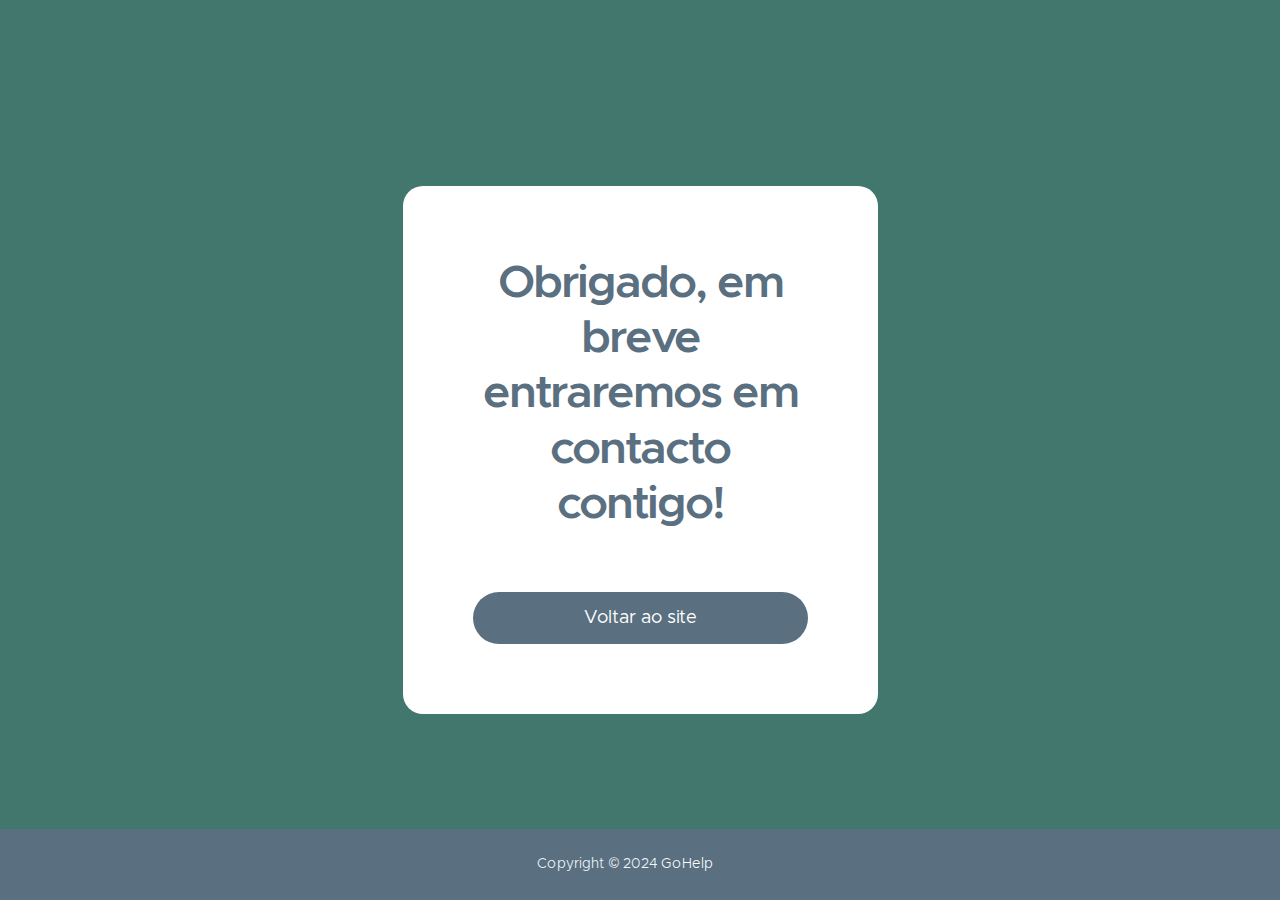
<file: GoHelp/agradecimento.html>
<!DOCTYPE html>
<html lang="en">
<head>
    <meta charset="UTF-8">
    <meta name="viewport" content="width=device-width, initial-scale=1.0">
    <link href="css/bootstrap.min.css" rel="stylesheet">

    <link href="css/bootstrap-icons.css" rel="stylesheet">

    <link href="css/style.css" rel="stylesheet">


    <title>GoHelp - Agradecimento</title>
</head>
<body style= "background-color: #41776C;">

    <div class="container">
        <div class="row justify-content-center align-items-center vh-100">
            <div class="section-obrigado col-md-5 col-12">
                <h2 class="text-center">Obrigado, em breve entraremos em contacto contigo!</h2>
                <a href="index.html" class="custom-btn btn d-block mx-auto" style="margin-top: 60px">Voltar ao site</a>
            </div>
        </div>
    </div>


        <div class="site-footer-bottom"  style="position: fixed; bottom: 0; width: 100%;">
            <div class="container">
                <div class="row justify-content-center">
                    <div class="col-lg-6 col-md-7 col-12 text-center">
                        <p class="copyright-text mb-0">Copyright © 2024 <a href="#">GoHelp</a></p>
                    </div>
                </div>
            </div>
        </div>
    

</body>
</html>
</file>
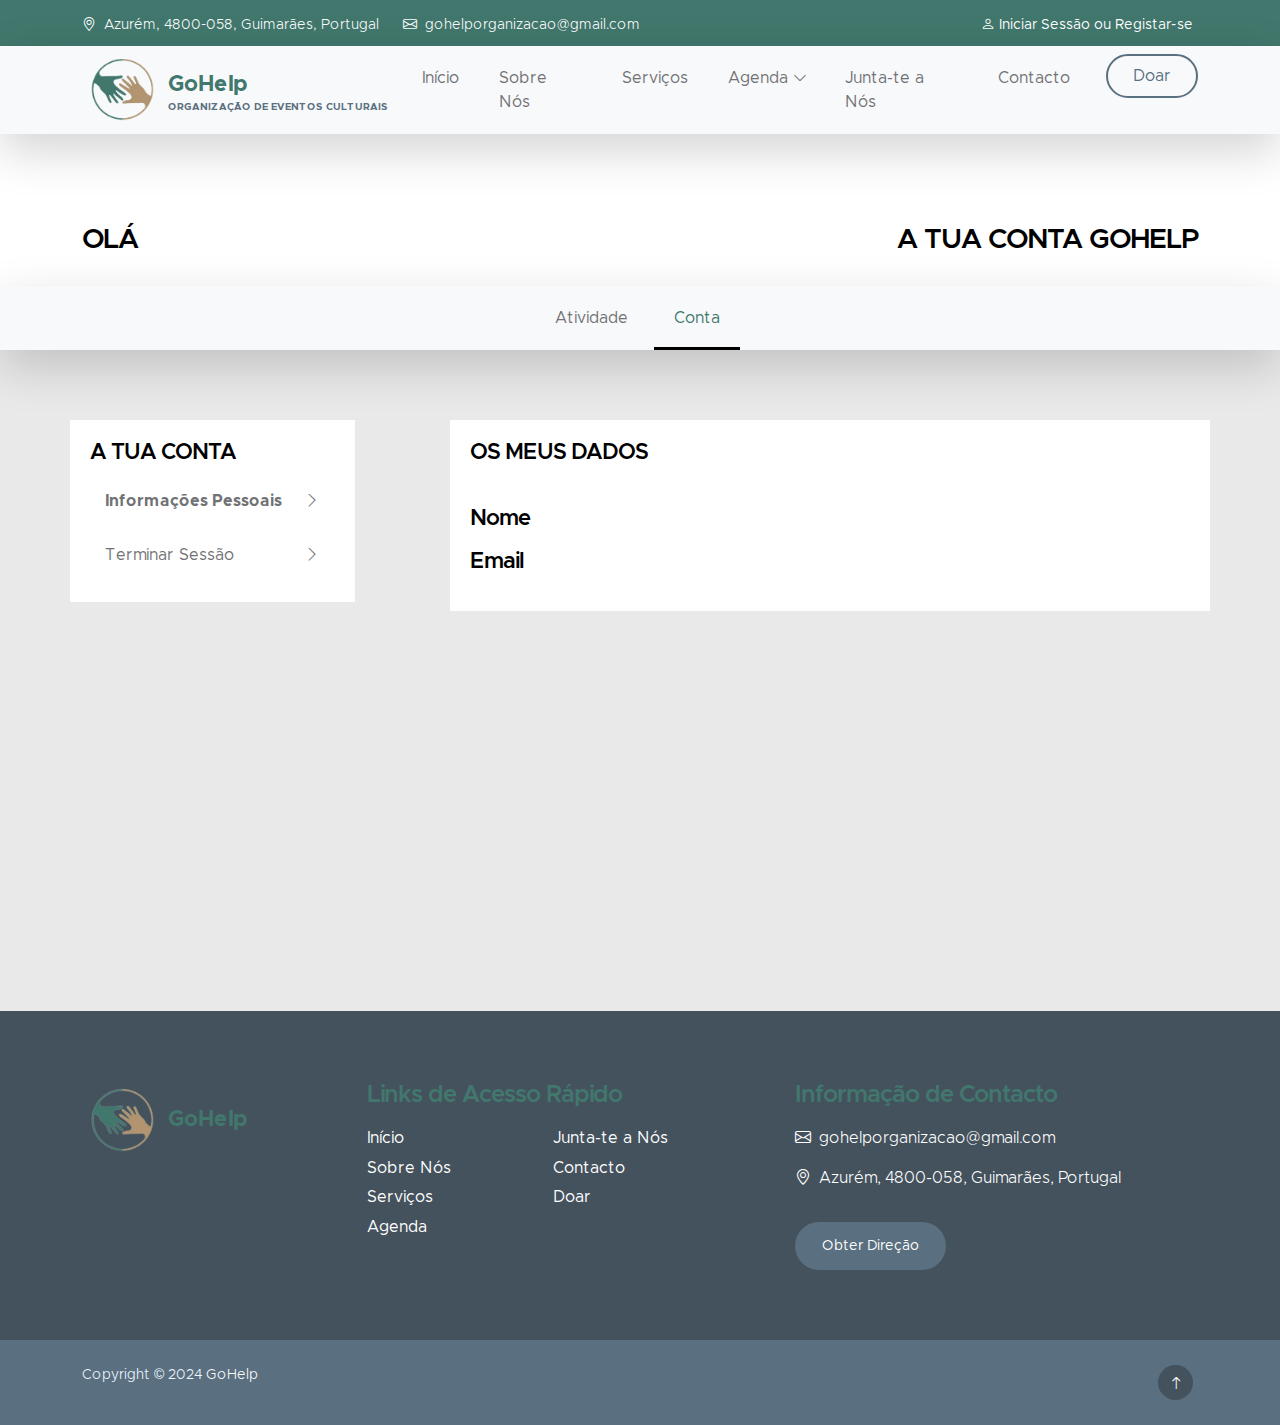
<file: GoHelp/contaInfo.html>
<!doctype html>
<html lang="en">

<head>
    <meta charset="utf-8">
    <meta name="viewport" content="width=device-width, initial-scale=1">

    <meta name="description" content="">
    <meta name="author" content="">

    <title>GoHelp - Conta</title>
    
    <link href="css/bootstrap.min.css" rel="stylesheet">

    <link href="css/bootstrap-icons.css" rel="stylesheet">

    <link href="css/style.css" rel="stylesheet">
    
</head>

<body>

    <header class="site-header">
        <div class="container">
            <div class="row">

                <div class="col-lg-8 col-12 d-flex flex-wrap">
                    <p class="d-flex me-4 mb-0">
                        <i class="bi-geo-alt me-2"></i>
                        Azurém, 4800-058, Guimarães, Portugal
                    </p>

                    <p class="d-flex mb-0">
                        <i class="bi-envelope me-2"></i>

                        <a href="mailto:info@company.com">
                            gohelporganizacao@gmail.com
                        </a>
                    </p>
                </div>

                <div class="col-lg-3 col-12 ms-auto d-lg-block d-md-block d-sm-block d-flex">
                    <ul class="social-icon">
                        <li class="social-icon-item" id="userLoginStatus">
                            <!-- conteudo do login gerado dinamicamente -->
                            <a href="login.html" class="social-icon-link bi-person" id="loginLink">  Iniciar Sessão ou Registar-se</a>
                        </li>
                    </ul>
                </div>

            </div>
        </div>
    </header>

    <nav class="navbar navbar-expand-lg bg-light shadow-lg">
        <div class="container">
            <a class="navbar-brand" href="index.html">
                <img src="images/logo.png" class="logo img-fluid" alt="">
                <span>
                    GoHelp
                    <small>Organização de Eventos Culturais</small>
                </span>
            </a>

            <button class="navbar-toggler" type="button" data-bs-toggle="collapse" data-bs-target="#navbarNav"
                aria-controls="navbarNav" aria-expanded="false" aria-label="Toggle navigation">
                <span class="navbar-toggler-icon"></span>
            </button>

            <div class="collapse navbar-collapse" id="navbarNav">
                <ul class="navbar-nav ms-auto">
                    <li class="nav-item">
                        <a class="nav-link click-scroll" href="index.html#section_1">Início</a>
                    </li>

                    <li class="nav-item">
                        <a class="nav-link click-scroll" href="index.html#section_2">Sobre Nós</a>
                    </li>

                    <li class="nav-item">
                        <a class="nav-link click-scroll" href="index.html#section_3">Serviços</a>
                    </li>

                    <li class="nav-item dropdown">
                        <a class="nav-link click-scroll dropdown-toggle" href=""
                            id="navbarLightDropdownMenuLink" role="button" data-bs-toggle="dropdown"
                            aria-expanded="false">Agenda</a>

                        <ul class="dropdown-menu dropdown-menu-light" aria-labelledby="navbarLightDropdownMenuLink">
                            <li><a class="dropdown-item" href="portfolio.html">Pórtfolio</a></li>
                            <li><a class="dropdown-item" href="programacaoCompleta.html">Programação</a></li>
                        </ul>
                    </li>
                    
                    <li class="nav-item">
                        <a class="nav-link click-scroll" href="index.html#section_4">Junta-te a Nós</a>
                    </li>

                    <li class="nav-item">
                        <a class="nav-link click-scroll" href="index.html#section_6">Contacto</a>
                    </li>

                    <li class="nav-item ms-3">
                        <a class="nav-link custom-btn custom-border-btn btn" href="doacaoMonetaria.html">Doar</a>
                    </li>
                </ul>
            </div>
        </div>
    </nav>

    <main>

        <section class="section-conta-header" id="section_Conta">
            <div class="container">
                <div class="row">
                    <div class="col-md-6 contaOla">
                        <h4>OLÁ <script>
                            var loginData = JSON.parse(localStorage.getItem("login"));
                            var name = loginData.name;
                            document.write(name.toUpperCase());
                        </script></h4>
                    </div>
                    <div class="col-md-6 contaTitulo">
                        <h4>A TUA CONTA GOHELP</h4>
                    </div>
                </div>
            </div>
        </section>

        <section class="section-conta-titulos-opcoes" id="section_Conta_Titulos_Opcoes">
                
                <nav class="navbar navbar-expand-lg bg-light shadow-lg">
                    <div class="container justify-content-center">

                            <ul class="navbar-nav ">
                                <li class="nav-item">
                                    <a class="nav-link click-scroll" href="contaPedidosEventos.html">Atividade</a>
                                </li>
            
                                <li class="nav-item">
                                    <a class="nav-link click-scroll active" href="contaInfo.html">Conta</a>
                                </li>
                            </ul>
                        
                    </div>
                </nav>
                
        </section>

        <section class="section-conta-opcoes" id="section_Conta_Info">
            <div class="container">
                <div class="row">
                    <div class="col-md-3 conteudo-conta navegar-opcoes h-100">
                        <h6>A TUA CONTA</h6>
                        <div class="list-group">
                            <div class="list-group-item" style="font-weight: bold;"><h7>Informações Pessoais</h7> <i class="bi bi-chevron-right"></i></div>
                            <div class="list-group-item" onclick="logOut()"><h7>Terminar Sessão</h7> <i class="bi bi-chevron-right"></i></div>
                        </div>
                    </div>
                    <div class="col-md-8 conteudo-conta conta-info ms-auto">
                        <h6>OS MEUS DADOS</h6>
                        <div class="espaçamento"></div>
                        <h6>
                        Nome
                            <p>
                                <script>
                                    var loginData = JSON.parse(localStorage.getItem("login"));
                                    var name = loginData.name;
                                    document.write(name);
                                </script>
                            </p>
                        </h6> 
                        <h6>
                        Email
                            <p>
                                <script>
                                    var loginData = JSON.parse(localStorage.getItem("login"));
                                    var email = loginData.email;
                                    document.write(email);
                                </script>
                            </p>
                        </h6>
                    </div>
                </div>
            </div>
        </section>

        

    </main>

    <footer class="site-footer">
        <div class="container">
            <div class="row">
                <div class="col-lg-3 col-12 mb-4 d-flex -items-centaligner">
                    <a class="navbar-brand" href="index.html">
                        <img src="images/logo.png" class="logo img-fluid" alt="GoHelp">
                        <span>
                            GoHelp
                        </span>
                    </a>
                </div>

                <div class="col-lg-4 col-md-6 col-12 mb-4">
                    <h5 class="site-footer-title mb-3">Links de Acesso Rápido</h5>

                    <ul class="footer-menu">
                        <li class="footer-menu-item"><a href="index.html#top" class="footer-menu-link">Início</a></li>

                        <li class="footer-menu-item"><a href="index.html#section_2" class="footer-menu-link">Sobre Nós</a></li>

                        <li class="footer-menu-item"><a href="index.html#section_3" class="footer-menu-link">Serviços</a></li>

                        <li class="footer-menu-item"><a href="portfolio.html" class="footer-menu-link">Agenda</a></li>

                        <li class="footer-menu-item"><a href="index.html#section_4" class="footer-menu-link">Junta-te a Nós</a></li>

                        <li class="footer-menu-item"><a href="index.html#section_6" class="footer-menu-link">Contacto</a></li>

                        <li class="footer-menu-item"><a href="doacaoMonetaria.html" class="footer-menu-link">Doar</a></li>
                    </ul>
                </div>

                <div class="col-lg-4 col-md-6 col-12 mx-auto">
                    <h5 class="site-footer-title mb-3">Informação de Contacto</h5>

                    <p class="text-white d-flex">
                        <i class="bi-envelope me-2"></i>

                        <a href="mailto:info@yourgmail.com" target="_blank" class="site-footer-link">
                            gohelporganizacao@gmail.com
                        </a>
                    </p>

                    <p class="text-white d-flex mt-3">
                        <i class="bi-geo-alt me-2"></i>
                        Azurém, 4800-058, Guimarães, Portugal
                    </p>

                    <a href="https://maps.app.goo.gl/y2TNJFWE5wz98Gbs9" target="_blank" class="custom-btn btn mt-3">Obter Direção</a>
                </div>
            </div>
        </div>

        <div class="site-footer-bottom">
            <div class="container">
                <div class="row">

                    <div class="col-lg-6 col-md-7 col-12">
                        <p class="copyright-text mb-0">Copyright © 2024 <a href="#">GoHelp</a>
                        </p>
                    </div>

                    <div class="col-lg-6 col-md-5 col-12 d-flex justify-content-end align-items-center mx-auto">
                        <ul class="social-icon">

                            <li class="social-icon-item">
                                <a href="#top" class="social-icon-link bi-arrow-up"></a>
                            </li>
                        </ul>
                    </div>

                </div>
            </div>
        </div>
    </footer>

    <script src="js/bootstrap.min.js"></script>
    <script src="js/script.js"></script>
    <script src="js/login.js"></script>
    <script src="js/localStorage.js"></script>
</body>

</html>
</file>
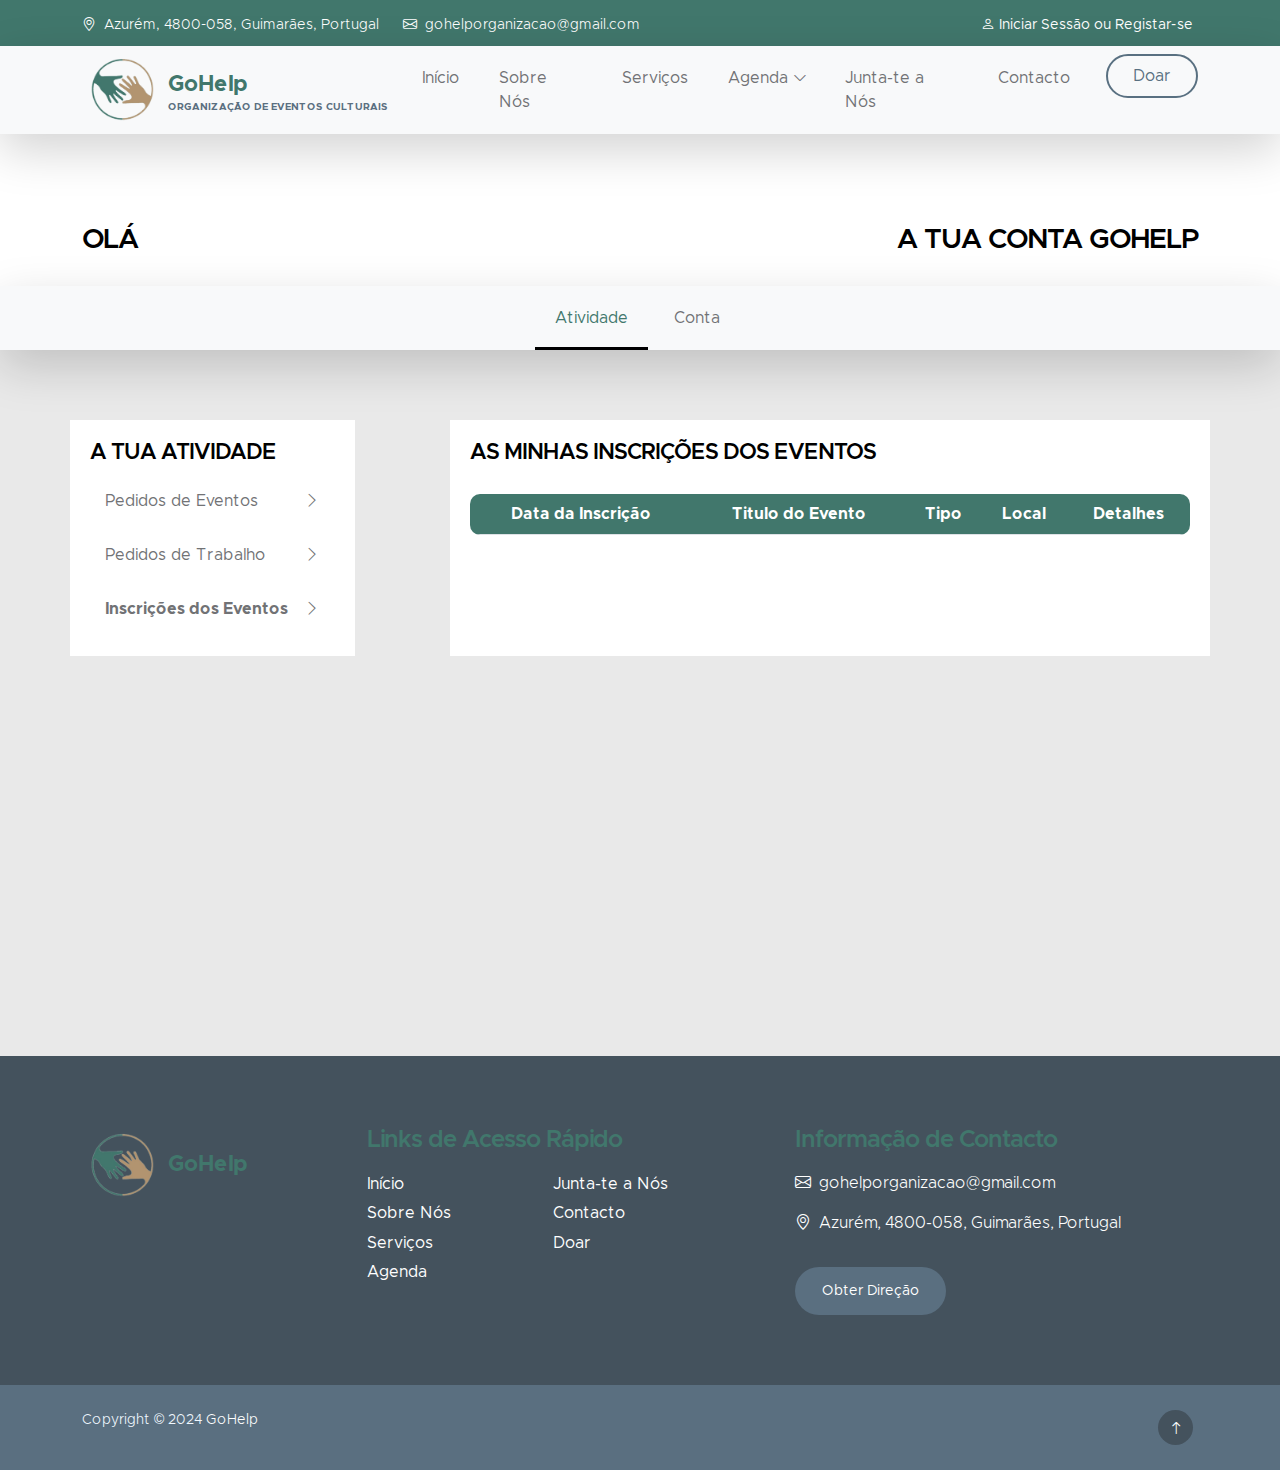
<file: GoHelp/contaInscricoesEventos.html>
<!doctype html>
<html lang="en">

<head>
    <meta charset="utf-8">
    <meta name="viewport" content="width=device-width, initial-scale=1">

    <meta name="description" content="">
    <meta name="author" content="">

    <title>GoHelp - Conta</title>


    <link href="css/bootstrap.min.css" rel="stylesheet">

    <link href="css/bootstrap-icons.css" rel="stylesheet">

    <link href="css/style.css" rel="stylesheet">


    
</head>

<body>

    <header class="site-header">
        <div class="container">
            <div class="row">

                <div class="col-lg-8 col-12 d-flex flex-wrap">
                    <p class="d-flex me-4 mb-0">
                        <i class="bi-geo-alt me-2"></i>
                        Azurém, 4800-058, Guimarães, Portugal
                    </p>

                    <p class="d-flex mb-0">
                        <i class="bi-envelope me-2"></i>

                        <a href="mailto:info@company.com">
                            gohelporganizacao@gmail.com
                        </a>
                    </p>
                </div>

                <div class="col-lg-3 col-12 ms-auto d-lg-block d-md-block d-sm-block d-flex">
                    <ul class="social-icon">
                        <li class="social-icon-item" id="userLoginStatus">
                            <!-- conteudo do login gerado dinamicamente -->
                            <a href="login.html" class="social-icon-link bi-person" id="loginLink">  Iniciar Sessão ou Registar-se</a>
                        </li>
                    </ul>
                </div>

            </div>
        </div>
    </header>

    <nav class="navbar navbar-expand-lg bg-light shadow-lg">
        <div class="container">
            <a class="navbar-brand" href="index.html">
                <img src="images/logo.png" class="logo img-fluid" alt="">
                <span>
                    GoHelp
                    <small>Organização de Eventos Culturais</small>
                </span>
            </a>

            <button class="navbar-toggler" type="button" data-bs-toggle="collapse" data-bs-target="#navbarNav"
                aria-controls="navbarNav" aria-expanded="false" aria-label="Toggle navigation">
                <span class="navbar-toggler-icon"></span>
            </button>

            <div class="collapse navbar-collapse" id="navbarNav">
                <ul class="navbar-nav ms-auto">
                    <li class="nav-item">
                        <a class="nav-link click-scroll" href="index.html#section_1">Início</a>
                    </li>

                    <li class="nav-item">
                        <a class="nav-link click-scroll" href="index.html#section_2">Sobre Nós</a>
                    </li>

                    <li class="nav-item">
                        <a class="nav-link click-scroll" href="index.html#section_3">Serviços</a>
                    </li>

                    <li class="nav-item dropdown">
                        <a class="nav-link click-scroll dropdown-toggle" href=""
                            id="navbarLightDropdownMenuLink" role="button" data-bs-toggle="dropdown"
                            aria-expanded="false">Agenda</a>

                        <ul class="dropdown-menu dropdown-menu-light" aria-labelledby="navbarLightDropdownMenuLink">
                            <li><a class="dropdown-item" href="portfolio.html">Pórtfolio</a></li>
                            <li><a class="dropdown-item" href="programacaoCompleta.html">Programação</a></li>
                        </ul>
                    </li>
                    
                    <li class="nav-item">
                        <a class="nav-link click-scroll" href="index.html#section_4">Junta-te a Nós</a>
                    </li>

                    <li class="nav-item">
                        <a class="nav-link click-scroll" href="index.html#section_6">Contacto</a>
                    </li>

                    <li class="nav-item ms-3">
                        <a class="nav-link custom-btn custom-border-btn btn" href="doacaoMonetaria.html">Doar</a>
                    </li>
                </ul>
            </div>
        </div>
    </nav>

    <main>

        <section class="section-conta-header" id="section_Conta">
            <div class="container">
                <div class="row">
                    <div class="col-md-6 contaOla">
                        <h4>OLÁ <script>
                            var loginData = JSON.parse(localStorage.getItem("login"));
                            var name = loginData.name;
                            document.write(name.toUpperCase());
                        </script></h4>
                    </div>
                    <div class="col-md-6 contaTitulo">
                        <h4>A TUA CONTA GOHELP</h4>
                    </div>
                </div>
            </div>
        </section>

        <section class="section-conta-titulos-opcoes" id="section_Conta_Titulos_Opcoes">
                
                <nav class="navbar navbar-expand-lg bg-light shadow-lg">
                    <div class="container justify-content-center">

                            <ul class="navbar-nav ">
                                <li class="nav-item">
                                    <a class="nav-link click-scroll active" href="">Atividade</a>
                                </li>
            
                                <li class="nav-item">
                                    <a class="nav-link click-scroll" href="contaInfo.html">Conta</a>
                                </li>
                            </ul>
                        
                    </div>
                </nav>
                
        </section>

        <section class="section-conta-opcoes" id="section_Conta_Opcoes">
            <div class="container">
                <div class="row">
                    <div class="col-md-3 conteudo-conta navegar-opcoes h-100">
                        <h6>A TUA ATIVIDADE</h6>
                        <div class="list-group">
                            <a href="contaPedidosEventos.html" class="list-group-item"><h7>Pedidos de Eventos</h7> <i class="bi bi-chevron-right"></i></a>
                            <a href="contaPedidosTrabalho.html" class="list-group-item"><h7>Pedidos de Trabalho</h7> <i class="bi bi-chevron-right"></i></a>
                            <a href="contaInscricoesEventos.html" class="list-group-item" style="font-weight: bold;"><h7>Inscrições dos Eventos</h7> <i class="bi bi-chevron-right"></i></a>
                        </div>
                    </div>
                    <div class="col-md-8 conteudo-conta inscricoes-tabela-eventos ms-auto" style="max-height: 740px; overflow-y: auto;" id="conteudoInscricoesEventos">
                        <h6>AS MINHAS INSCRIÇÕES DOS EVENTOS</h6>

                        <div id="mensagemSemInscricoes" class="mt-4" style="display: none;">Não fez nenhuma inscrição.</div>

                        <div class="table-responsive">
                            <table class="table inscricoesEventosTabela" id="crudTableInscricoes">
                                <thead>
                                    <tr>
                                        <th>Data da Inscrição</th>
                                        <th>Titulo do Evento</th>
                                        <th>Tipo</th>
                                        <th>Local</th>
                                        <th>Detalhes</th>
                                    </tr>
                                </thead>
                                <tbody id="conteudo-tabela-inscricoes-eventos"></tbody>
                            </table>
                        </div>
                        </div>
                    </div>
                </div>
            </div>
        </section>

        

    </main>

    <footer class="site-footer">
        <div class="container">
            <div class="row">
                <div class="col-lg-3 col-12 mb-4 d-flex -items-centaligner">
                    <a class="navbar-brand" href="index.html">
                        <img src="images/logo.png" class="logo img-fluid" alt="GoHelp">
                        <span>
                            GoHelp
                        </span>
                    </a>
                </div>

                <div class="col-lg-4 col-md-6 col-12 mb-4">
                    <h5 class="site-footer-title mb-3">Links de Acesso Rápido</h5>

                    <ul class="footer-menu">
                        <li class="footer-menu-item"><a href="index.html#top" class="footer-menu-link">Início</a></li>

                        <li class="footer-menu-item"><a href="index.html#section_2" class="footer-menu-link">Sobre Nós</a></li>

                        <li class="footer-menu-item"><a href="index.html#section_3" class="footer-menu-link">Serviços</a></li>

                        <li class="footer-menu-item"><a href="portfolio.html" class="footer-menu-link">Agenda</a></li>

                        <li class="footer-menu-item"><a href="index.html#section_4" class="footer-menu-link">Junta-te a Nós</a></li>

                        <li class="footer-menu-item"><a href="index.html#section_6" class="footer-menu-link">Contacto</a></li>

                        <li class="footer-menu-item"><a href="doacaoMonetaria.html" class="footer-menu-link">Doar</a></li>
                    </ul>
                </div>

                <div class="col-lg-4 col-md-6 col-12 mx-auto">
                    <h5 class="site-footer-title mb-3">Informação de Contacto</h5>

                    <p class="text-white d-flex">
                        <i class="bi-envelope me-2"></i>

                        <a href="mailto:info@yourgmail.com" target="_blank" class="site-footer-link">
                            gohelporganizacao@gmail.com
                        </a>
                    </p>

                    <p class="text-white d-flex mt-3">
                        <i class="bi-geo-alt me-2"></i>
                        Azurém, 4800-058, Guimarães, Portugal
                    </p>

                    <a href="https://maps.app.goo.gl/y2TNJFWE5wz98Gbs9" target="_blank" class="custom-btn btn mt-3">Obter Direção</a>
                </div>
            </div>
        </div>

        <div class="site-footer-bottom">
            <div class="container">
                <div class="row">

                    <div class="col-lg-6 col-md-7 col-12">
                        <p class="copyright-text mb-0">Copyright © 2024 <a href="#">GoHelp</a>
                        </p>
                    </div>

                    <div class="col-lg-6 col-md-5 col-12 d-flex justify-content-end align-items-center mx-auto">
                        <ul class="social-icon">

                            <li class="social-icon-item">
                                <a href="#top" class="social-icon-link bi-arrow-up"></a>
                            </li>
                        </ul>
                    </div>

                </div>
            </div>
        </div>
    </footer>

    <div class="inscricao-modal-evento modal fade" id="detalhesInscricoesEventos" tabindex="-1" aria-labelledby="detalhesInscricoesEventosLabel" aria-hidden="true">
        <div class="modal-dialog modal-lg modal-dialog-centered">
            <div class="modal-content">
                <div class="modal-header">
                    <h5 class="modal-title" id="detalhesInscricoesEventosLabel">Detalhes da Inscrição</h5>
                    <button type="button" class="btn-close" data-bs-dismiss="modal" aria-label="Close"></button>
                </div>
                <div class="modal-body">
                    <div class="row">
                        <div class="col-md-6">
                            <div class="imagem-inscricao-modal-evento">
                                <img id="imagem-inscricao-modal-evento" alt="" class="img-fluid">
                            </div>
                        </div>
                        <div class="col-md-6 lista-detalhes">
                            <ul class="list-group list-group-flush">
                                <li class="list-group-item"><strong>Titulo do Evento:</strong> <div id="titulo-evento-info-modal"></div></li>
                                <li class="list-group-item"><strong>Descrição do Evento:</strong> <div id="descricao-evento-info-modal"></div></li>
                                <li class="list-group-item"><strong>Data do Evento:</strong> <div id="data-evento-info-modal"></div></li>
                                <li class="list-group-item"><strong>Local do Evento:</strong> <div id="local-evento-info-modal"></div></li>
                                <li class="list-group-item"><strong>Preço da Inscrição:</strong> <div id="preco-inscricao-info-modal"></div></li>
                            </ul>
                        </div>
                        <div class="col-md-12 doacoes-inscricao-modal">
                            <div class="titulo-doacoes-modal-livros">
                                <strong>Doações de Livros:</strong>
                            </div>
                                <ul class="list-group list-group-flush" id="doacoes-livros-lista-modal"></ul>
                            <div class="titulo-doacoes-modal-materiais">
                                <strong>Doações de Materiais:</strong>
                            </div>
                                <ul class="list-group list-group-flush" id="doacoes-materiais-lista-modal"></ul>                          
                        </div>
                    </div>
                </div>
                <div class="modal-footer">
                    <button type of="button" class="btn btn-secondary" data-bs-dismiss="modal">Fechar</button>
                </div>
            </div>
        </div>
    </div>

    <script src="js/bootstrap.min.js"></script>
    <script src="js/script.js"></script>
    <script src="js/login.js"></script>
    <script src="js/preencherTabelaPedido.js"></script>
    <script src="js/localStorage.js"></script>
</body>

</html>
</file>
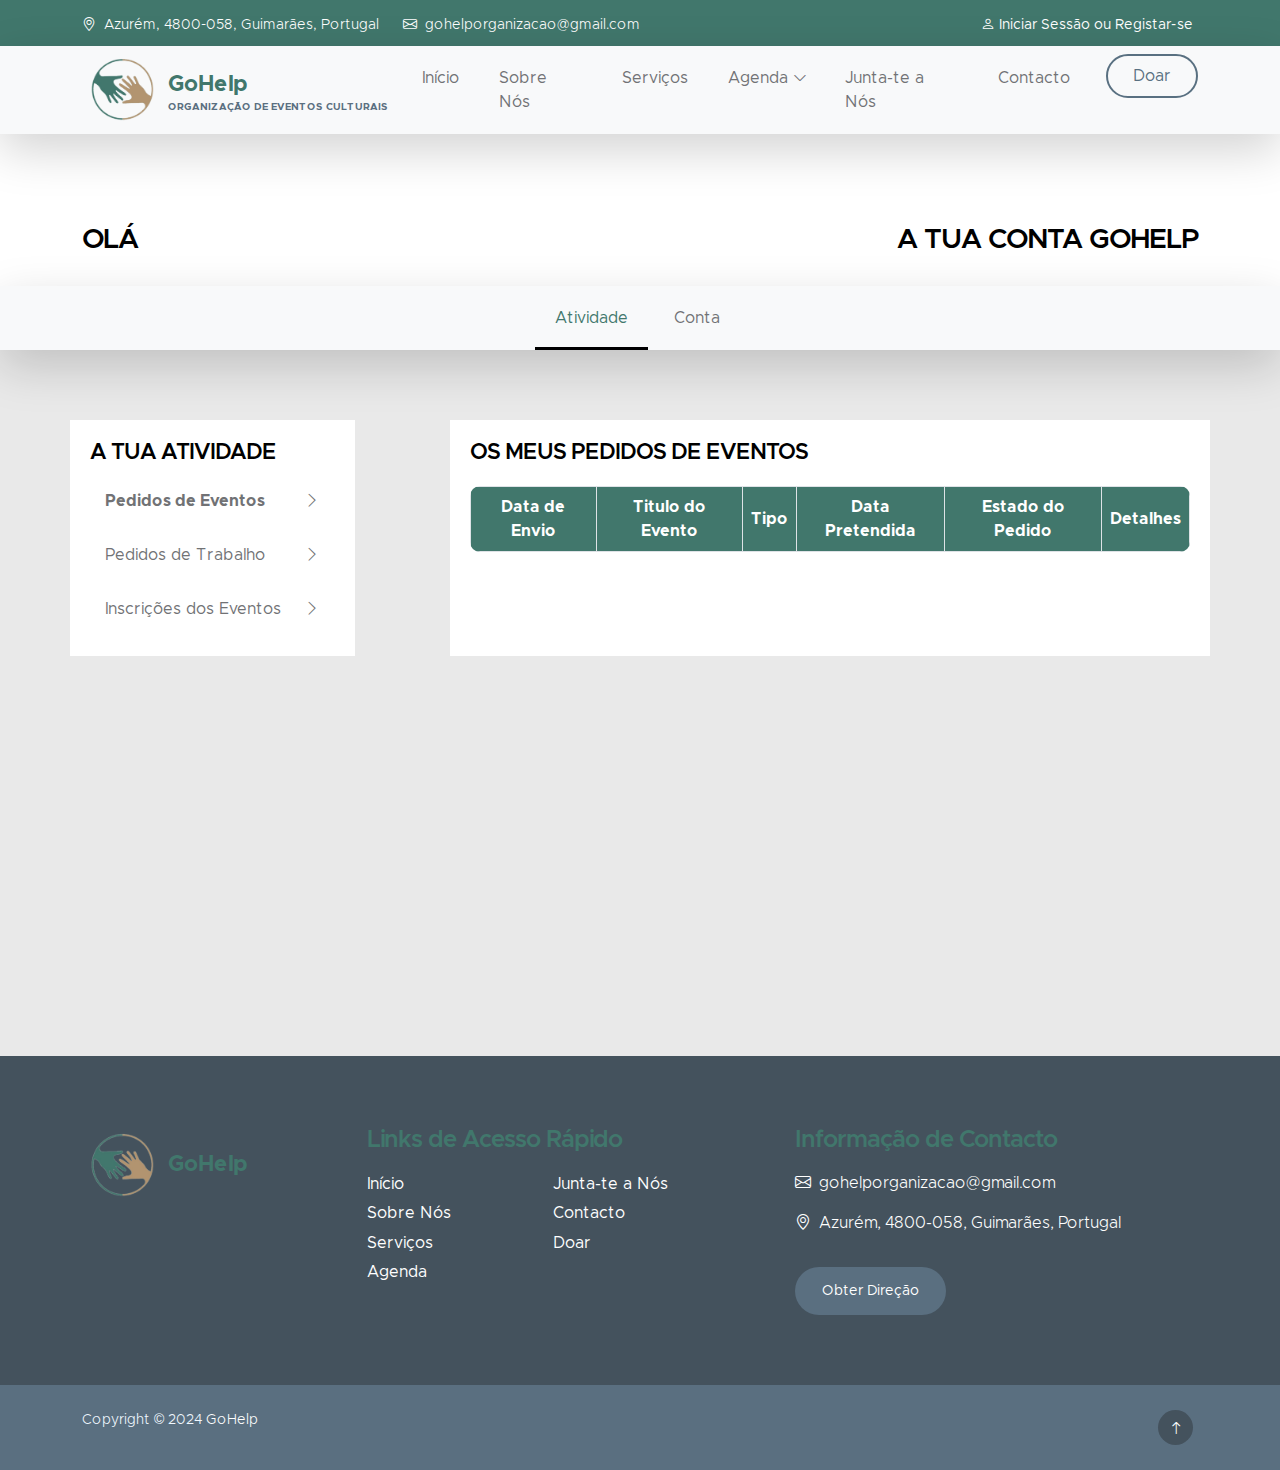
<file: GoHelp/contaPedidosEventos.html>
<!doctype html>
<html lang="en">

<head>
    <meta charset="utf-8">
    <meta name="viewport" content="width=device-width, initial-scale=1">

    <meta name="description" content="">
    <meta name="author" content="">

    <title>GoHelp - Conta</title>

    <link href="css/bootstrap.min.css" rel="stylesheet">

    <link href="css/bootstrap-icons.css" rel="stylesheet">

    <link href="css/style.css" rel="stylesheet">

    
</head>

<body>

    <header class="site-header">
        <div class="container">
            <div class="row">

                <div class="col-lg-8 col-12 d-flex flex-wrap">
                    <p class="d-flex me-4 mb-0">
                        <i class="bi-geo-alt me-2"></i>
                        Azurém, 4800-058, Guimarães, Portugal
                    </p>

                    <p class="d-flex mb-0">
                        <i class="bi-envelope me-2"></i>

                        <a href="mailto:info@company.com">
                            gohelporganizacao@gmail.com
                        </a>
                    </p>
                </div>

                <div class="col-lg-3 col-12 ms-auto d-lg-block d-md-block d-sm-block d-flex">
                    <ul class="social-icon">
                        <li class="social-icon-item" id="userLoginStatus">
                            <!-- conteudo do login gerado dinamicamente -->
                            <a href="login.html" class="social-icon-link bi-person" id="loginLink">  Iniciar Sessão ou Registar-se</a>
                        </li>
                    </ul>
                </div>

            </div>
        </div>
    </header>

    <nav class="navbar navbar-expand-lg bg-light shadow-lg">
        <div class="container">
            <a class="navbar-brand" href="index.html">
                <img src="images/logo.png" class="logo img-fluid" alt="">
                <span>
                    GoHelp
                    <small>Organização de Eventos Culturais</small>
                </span>
            </a>

            <button class="navbar-toggler" type="button" data-bs-toggle="collapse" data-bs-target="#navbarNav"
                aria-controls="navbarNav" aria-expanded="false" aria-label="Toggle navigation">
                <span class="navbar-toggler-icon"></span>
            </button>

            <div class="collapse navbar-collapse" id="navbarNav">
                <ul class="navbar-nav ms-auto">
                    <li class="nav-item">
                        <a class="nav-link click-scroll" href="index.html#section_1">Início</a>
                    </li>

                    <li class="nav-item">
                        <a class="nav-link click-scroll" href="index.html#section_2">Sobre Nós</a>
                    </li>

                    <li class="nav-item">
                        <a class="nav-link click-scroll" href="index.html#section_3">Serviços</a>
                    </li>

                    <li class="nav-item dropdown">
                        <a class="nav-link click-scroll dropdown-toggle" href=""
                            id="navbarLightDropdownMenuLink" role="button" data-bs-toggle="dropdown"
                            aria-expanded="false">Agenda</a>

                        <ul class="dropdown-menu dropdown-menu-light" aria-labelledby="navbarLightDropdownMenuLink">
                            <li><a class="dropdown-item" href="portfolio.html">Pórtfolio</a></li>
                            <li><a class="dropdown-item" href="programacaoCompleta.html">Programação</a></li>
                        </ul>
                    </li>
                    
                    <li class="nav-item">
                        <a class="nav-link click-scroll" href="index.html#section_4">Junta-te a Nós</a>
                    </li>

                    <li class="nav-item">
                        <a class="nav-link click-scroll" href="index.html#section_6">Contacto</a>
                    </li>

                    <li class="nav-item ms-3">
                        <a class="nav-link custom-btn custom-border-btn btn" href="doacaoMonetaria.html">Doar</a>
                    </li>
                </ul>
            </div>
        </div>
    </nav>

    <main>

        <section class="section-conta-header" id="section_Conta">
            <div class="container">
                <div class="row">
                    <div class="col-md-6 contaOla">
                        <h4>OLÁ <script>
                            var loginData = JSON.parse(localStorage.getItem("login"));
                            var name = loginData.name;
                            document.write(name.toUpperCase());
                        </script></h4>
                    </div>
                    <div class="col-md-6 contaTitulo">
                        <h4>A TUA CONTA GOHELP</h4>
                    </div>
                </div>
            </div>
        </section>

        <section class="section-conta-titulos-opcoes" id="section_Conta_Titulos_Opcoes">
                
                <nav class="navbar navbar-expand-lg bg-light shadow-lg">
                    <div class="container justify-content-center">

                            <ul class="navbar-nav ">
                                <li class="nav-item">
                                    <a class="nav-link click-scroll active" href="">Atividade</a>
                                </li>
            
                                <li class="nav-item">
                                    <a class="nav-link click-scroll" href="contaInfo.html">Conta</a>
                                </li>
                            </ul>
                        
                    </div>
                </nav>
                
        </section>

        <section class="section-conta-opcoes" id="section_Conta_Opcoes">
            <div class="container">
              <div class="row">
                <div class="col-md-3 conteudo-conta navegar-opcoes h-100">
                  <h6>A TUA ATIVIDADE</h6>
                  <div class="list-group" id="opcoes">
                    <a href="contaPedidosEventos.html" class="list-group-item" style="font-weight: bold;"><h7>Pedidos de Eventos</h7> <i class="bi bi-chevron-right"></i></a>
                    <a href="contaPedidosTrabalho.html" class="list-group-item"><h7>Pedidos de Trabalho</h7> <i class="bi bi-chevron-right"></i></a>
                    <a href="contaInscricoesEventos.html" class="list-group-item"><h7>Inscrições dos Eventos</h7> <i class="bi bi-chevron-right"></i></a>
                  </div>
                </div>
                <div class="col-md-8 conteudo-conta pedido-evento ms-auto" style="max-height: 740px; overflow-y: auto;" id="conteudoPedidoEvento">
                  <h6>OS MEUS PEDIDOS DE EVENTOS</h6>

                  <div id="mensagemSemPedidos" class="mt-4" style="display: none;">Não fez nenhum pedido de evento.</div>

                  <table class="table table-bordered" id="crudTable">
                    <thead>
                    <tr>
                        <th>Data de Envio</th>
                        <th>Titulo do Evento</th>
                        <th>Tipo</th>
                        <th>Data Pretendida</th>
                        <th>Estado do Pedido</th>
                        <th>Detalhes</th>
                    </tr>
                    </thead>
                    <tbody id="conteudo-tabela-pedidos-eventos"></tbody>
                  </table>
                </div>
              </div>
            </div>
          </section>
          
    </main>

    <footer class="site-footer">
        <div class="container">
            <div class="row">
                <div class="col-lg-3 col-12 mb-4 d-flex -items-centaligner">
                    <a class="navbar-brand" href="index.html">
                        <img src="images/logo.png" class="logo img-fluid" alt="GoHelp">
                        <span>
                            GoHelp
                        </span>
                    </a>
                </div>

                <div class="col-lg-4 col-md-6 col-12 mb-4">
                    <h5 class="site-footer-title mb-3">Links de Acesso Rápido</h5>

                    <ul class="footer-menu">
                        <li class="footer-menu-item"><a href="index.html#top" class="footer-menu-link">Início</a></li>

                        <li class="footer-menu-item"><a href="index.html#section_2" class="footer-menu-link">Sobre Nós</a></li>

                        <li class="footer-menu-item"><a href="index.html#section_3" class="footer-menu-link">Serviços</a></li>

                        <li class="footer-menu-item"><a href="portfolio.html" class="footer-menu-link">Agenda</a></li>

                        <li class="footer-menu-item"><a href="index.html#section_4" class="footer-menu-link">Junta-te a Nós</a></li>

                        <li class="footer-menu-item"><a href="index.html#section_6" class="footer-menu-link">Contacto</a></li>

                        <li class="footer-menu-item"><a href="doacaoMonetaria.html" class="footer-menu-link">Doar</a></li>
                    </ul>
                </div>

                <div class="col-lg-4 col-md-6 col-12 mx-auto">
                    <h5 class="site-footer-title mb-3">Informação de Contacto</h5>

                    <p class="text-white d-flex">
                        <i class="bi-envelope me-2"></i>

                        <a href="mailto:info@yourgmail.com" target="_blank" class="site-footer-link">
                            gohelporganizacao@gmail.com
                        </a>
                    </p>

                    <p class="text-white d-flex mt-3">
                        <i class="bi-geo-alt me-2"></i>
                        Azurém, 4800-058, Guimarães, Portugal
                    </p>

                    <a href="https://maps.app.goo.gl/y2TNJFWE5wz98Gbs9" target="_blank" class="custom-btn btn mt-3">Obter Direção</a>
                </div>
            </div>
        </div>

        <div class="site-footer-bottom">
            <div class="container">
                <div class="row">

                    <div class="col-lg-6 col-md-7 col-12">
                        <p class="copyright-text mb-0">Copyright © 2024 <a href="#">GoHelp</a>
                        </p>
                    </div>

                    <div class="col-lg-6 col-md-5 col-12 d-flex justify-content-end align-items-center mx-auto">
                        <ul class="social-icon">

                            <li class="social-icon-item">
                                <a href="#top" class="social-icon-link bi-arrow-up"></a>
                            </li>
                        </ul>
                    </div>

                </div>
            </div>
        </div>
    </footer>

    <div class="modal fade" id="detalhesPedidosEventos" tabindex="-1" aria-labelledby="detalhesPedidosEventosLabel" aria-hidden="true">
        <div class="modal-dialog modal-lg modal-dialog-centered">
            <div class="modal-content">
                <div class="modal-header">
                    <h5 class="modal-title" id="detalhesPedidosEventosLabel">Detalhes do Pedido de Evento</h5>
                    <button type="button" class="btn-close" data-bs-dismiss="modal" aria-label="Close"></button>
                </div>
                <div class="modal-body">
                    <div class="row">
                        <div class="col-md-6">
                            <div class="imagem-organizar-evento">
                                <img id="imagem-organizar-evento" alt="" class="img-fluid">
                            </div>
                        </div>
                        <div class="col-md-6 lista-detalhes">
                            
                            <ul class="list-group list-group-flush">
                                <li class="list-group-item"><strong>Data de Envio:</strong> <div class="info-direita-detalhes" id="data-envio-evento-info"></div></li>
                                <li class="list-group-item"><strong>Titulo:</strong> <div class="info-direita-detalhes" id="titulo-pedido-evento-info"></div></li>
                                <li class="list-group-item"><strong>Descrição:</strong> <div class="info-direita-detalhes" id="descricao-pedido-evento-info"></div></li>
                                <li class="list-group-item"><strong>Data Pretendida:</strong> <div class="info-direita-detalhes" id="data-pedido-evento-info"></div></li>
                                <li class="list-group-item"><strong>Duração:</strong> <div class="info-direita-detalhes" id="duracao-pedido-evento-info"></div></li>
                                <li class="list-group-item"><strong>Tipo:</strong> <div class="info-direita-detalhes" id="tipo-pedido-evento-info"></div></li>
                                <li class="list-group-item"><strong>Local:</strong> <div class="info-direita-detalhes" id="local-pedido-evento-info"></div></li>
                                <li class="list-group-item"><strong>Participantes:</strong> <div class="info-direita-detalhes" id="participantes-pedido-evento-info"></div></li>
                                <li class="list-group-item"><strong>Colaborador do Evento:</strong> <div class="info-direita-detalhes" id="colaborador-pedido-evento-info"></div></li>
                                
                            </ul>
                            <div class="estado-pedido d-flex justify-content-center align-items-center text-center"> 
                                <div>
                                    <h6>Estado do Pedido</h6>
                                    <div id="estado-pedido-evento-info"></div>
                                </div>
                            </div>
                        </div>

                        
                    </div>
                </div>
                <div class="modal-footer">
                    <button type="button" class="btn btn-secondary" data-bs-dismiss="modal">Fechar</button>
                </div>
            </div>
        </div>
    </div>

    <div class="notificacoesPedidoEvento modal fade" id="notificacoesPedidoEvento" tabindex="-1" aria-labelledby="notificacoesPedidosEventosLabel" aria-hidden="true">
        <div class="modal-dialog modal-lg modal-dialog-centered">
            <div class="modal-content">
                <div class="modal-header">
                    <h5 class="modal-title" id="notificacoesPedidosEventosLabel">Notificações do Pedido de Evento</h5>
                    <button type="button" class="btn-close" data-bs-dismiss="modal" aria-label="Close"></button>
                </div>
                <div class="modal-body">
                    <div class="row">
                        
                        <div class="col-md-12">
                            
                            
                            
                        </div>

                        
                    </div>
                </div>
                <div class="modal-footer">
                    <button type="button" class="btn btn-secondary" data-bs-dismiss="modal">Fechar</button>
                </div>
            </div>
        </div>
    </div>

    <script src="js/bootstrap.min.js"></script>
    <script src="js/script.js"></script>
    <script src="js/login.js"></script>
     <script src="js/preencherTabelaPedido.js"></script>
     <script src="js/localStorage.js"></script>
</body>

</html>
</file>
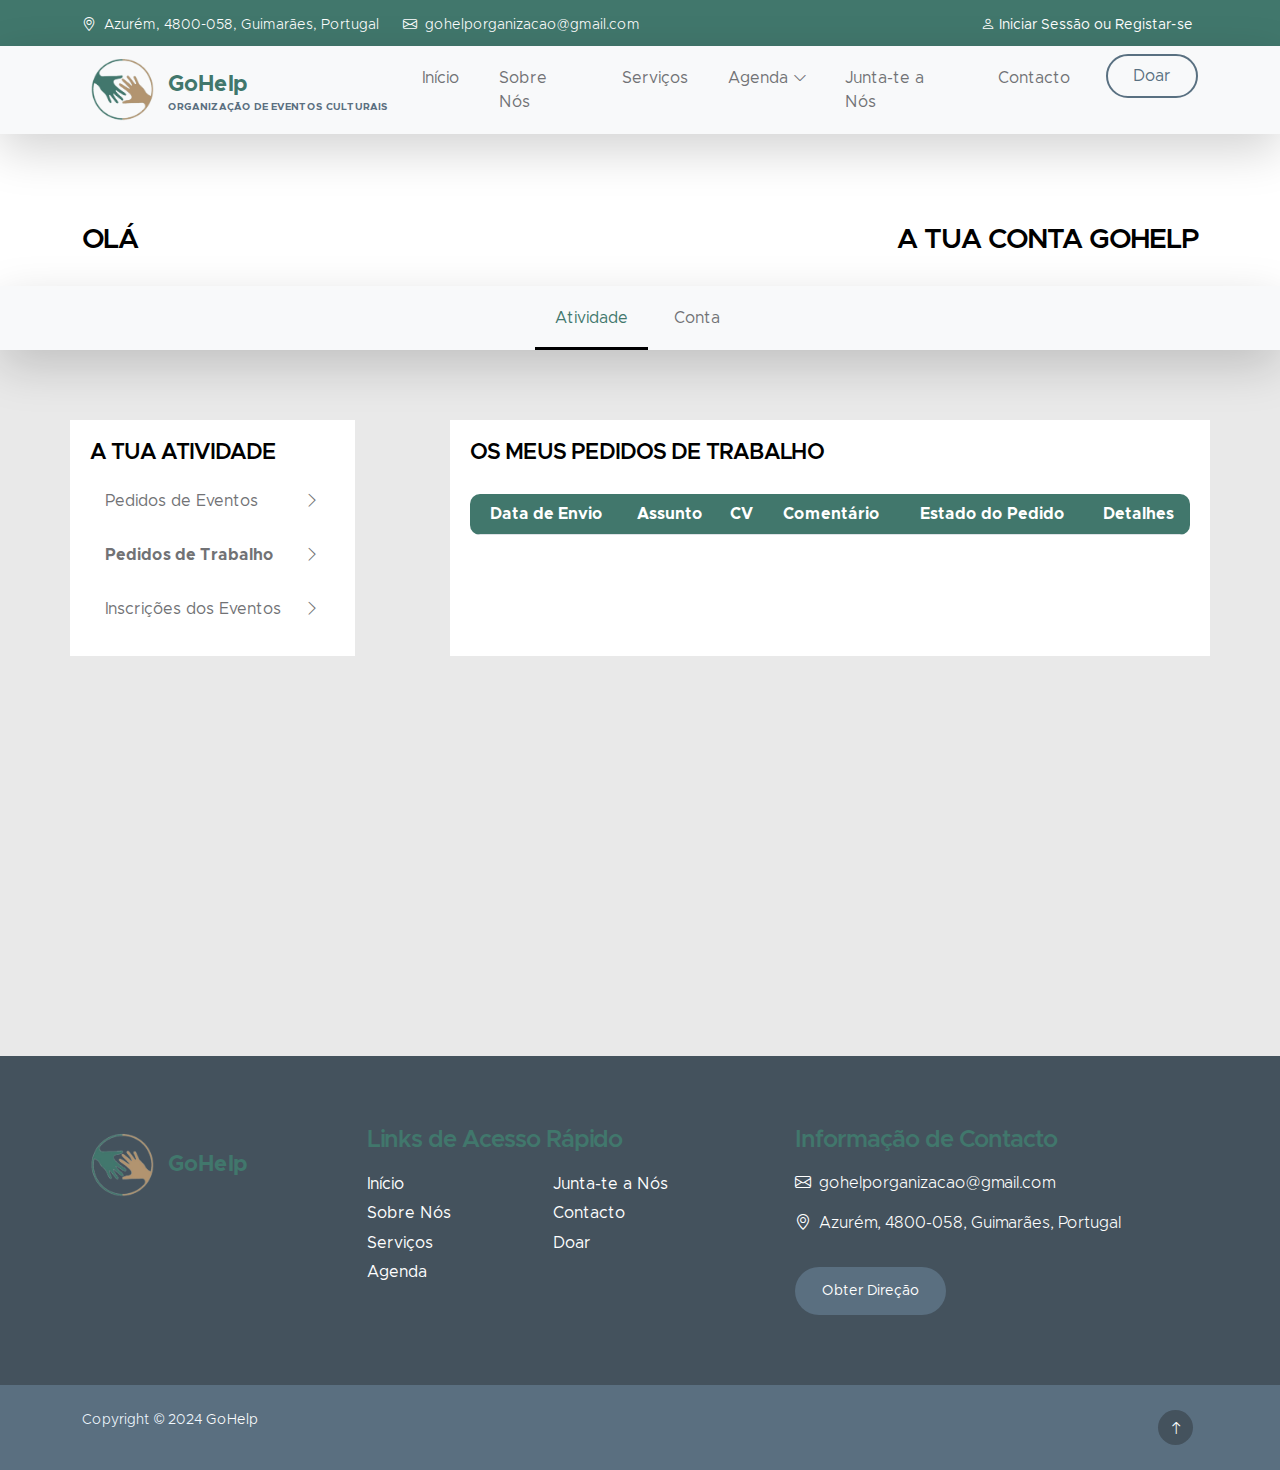
<file: GoHelp/contaPedidosTrabalho.html>
<!doctype html>
<html lang="en">

<head>
    <meta charset="utf-8">
    <meta name="viewport" content="width=device-width, initial-scale=1">

    <meta name="description" content="">
    <meta name="author" content="">

    <title>GoHelp - Conta</title>

    <link href="css/bootstrap.min.css" rel="stylesheet">

    <link href="css/bootstrap-icons.css" rel="stylesheet">

    <link href="css/style.css" rel="stylesheet">


    
</head>

<body>

    <header class="site-header">
        <div class="container">
            <div class="row">

                <div class="col-lg-8 col-12 d-flex flex-wrap">
                    <p class="d-flex me-4 mb-0">
                        <i class="bi-geo-alt me-2"></i>
                        Azurém, 4800-058, Guimarães, Portugal
                    </p>

                    <p class="d-flex mb-0">
                        <i class="bi-envelope me-2"></i>

                        <a href="mailto:info@company.com">
                            gohelporganizacao@gmail.com
                        </a>
                    </p>
                </div>

                <div class="col-lg-3 col-12 ms-auto d-lg-block d-md-block d-sm-block d-flex">
                    <ul class="social-icon">
                        <li class="social-icon-item" id="userLoginStatus">
                            <!-- conteudo do login gerado dinamicamente -->
                            <a href="login.html" class="social-icon-link bi-person" id="loginLink">  Iniciar Sessão ou Registar-se</a>
                        </li>
                    </ul>
                </div>

            </div>
        </div>
    </header>

    <nav class="navbar navbar-expand-lg bg-light shadow-lg">
        <div class="container">
            <a class="navbar-brand" href="index.html">
                <img src="images/logo.png" class="logo img-fluid" alt="">
                <span>
                    GoHelp
                    <small>Organização de Eventos Culturais</small>
                </span>
            </a>

            <button class="navbar-toggler" type="button" data-bs-toggle="collapse" data-bs-target="#navbarNav"
                aria-controls="navbarNav" aria-expanded="false" aria-label="Toggle navigation">
                <span class="navbar-toggler-icon"></span>
            </button>

            <div class="collapse navbar-collapse" id="navbarNav">
                <ul class="navbar-nav ms-auto">
                    <li class="nav-item">
                        <a class="nav-link click-scroll" href="index.html#section_1">Início</a>
                    </li>

                    <li class="nav-item">
                        <a class="nav-link click-scroll" href="index.html#section_2">Sobre Nós</a>
                    </li>

                    <li class="nav-item">
                        <a class="nav-link click-scroll" href="index.html#section_3">Serviços</a>
                    </li>

                    <li class="nav-item dropdown">
                        <a class="nav-link click-scroll dropdown-toggle" href=""
                            id="navbarLightDropdownMenuLink" role="button" data-bs-toggle="dropdown"
                            aria-expanded="false">Agenda</a>

                        <ul class="dropdown-menu dropdown-menu-light" aria-labelledby="navbarLightDropdownMenuLink">
                            <li><a class="dropdown-item" href="portfolio.html">Pórtfolio</a></li>
                            <li><a class="dropdown-item" href="programacaoCompleta.html">Programação</a></li>
                        </ul>
                    </li>
                    
                    <li class="nav-item">
                        <a class="nav-link click-scroll" href="index.html#section_4">Junta-te a Nós</a>
                    </li>

                    <li class="nav-item">
                        <a class="nav-link click-scroll" href="index.html#section_6">Contacto</a>
                    </li>

                    <li class="nav-item ms-3">
                        <a class="nav-link custom-btn custom-border-btn btn" href="doacaoMonetaria.html">Doar</a>
                    </li>
                </ul>
            </div>
        </div>
    </nav>

    <main>

        <section class="section-conta-header" id="section_Conta">
            <div class="container">
                <div class="row">
                    <div class="col-md-6 contaOla">
                        <h4>OLÁ <script>
                            var loginData = JSON.parse(localStorage.getItem("login"));
                            var name = loginData.name;
                            document.write(name.toUpperCase());
                        </script></h4>
                    </div>
                    <div class="col-md-6 contaTitulo">
                        <h4>A TUA CONTA GOHELP</h4>
                    </div>
                </div>
            </div>
        </section>

        <section class="section-conta-titulos-opcoes" id="section_Conta_Titulos_Opcoes">
                
                <nav class="navbar navbar-expand-lg bg-light shadow-lg">
                    <div class="container justify-content-center">

                            <ul class="navbar-nav ">
                                <li class="nav-item">
                                    <a class="nav-link click-scroll active" href="">Atividade</a>
                                </li>
            
                                <li class="nav-item">
                                    <a class="nav-link click-scroll" href="contaInfo.html">Conta</a>
                                </li>
                            </ul>
                        
                    </div>
                </nav>
                
        </section>

        <section class="section-conta-opcoes" id="section_Conta_Opcoes">
            <div class="container">
                <div class="row">
                    <div class="col-md-3 conteudo-conta navegar-opcoes h-100">
                        <h6>A TUA ATIVIDADE</h6>
                        <div class="list-group">
                            <a href="contaPedidosEventos.html" class="list-group-item"><h7>Pedidos de Eventos</h7> <i class="bi bi-chevron-right"></i></a>
                            <a href="contaPedidosTrabalho.html" class="list-group-item" style="font-weight: bold;"><h7>Pedidos de Trabalho</h7> <i class="bi bi-chevron-right"></i></a>
                            <a href="contaInscricoesEventos.html" class="list-group-item"><h7>Inscrições dos Eventos</h7> <i class="bi bi-chevron-right"></i></a>
                        </div>
                    </div>
                    <div class="col-md-8 conteudo-conta pedido-trabalho ms-auto" style="max-height: 740px; overflow-y: auto;" id="conteudoPedidoTrabalho">
                        <h6>OS MEUS PEDIDOS DE TRABALHO</h6>

                        <div id="mensagemSemPedidosTrabalho" class="mt-4" style="display: none;">Não fez nenhum pedido de trabalho.</div>

                        <div class="table-responsive">
                            <table class="table pedidosTrabalho" id="crudTableTrabalho">
                                <thead>
                                    <tr>
                                        <th>Data de Envio</th>
                                        <th>Assunto</th>
                                        <th>CV</th>
                                        <th>Comentário</th>
                                        <th>Estado do Pedido</th>
                                        <th>Detalhes</th>
                                    </tr>
                                </thead>
                                <tbody id="conteudo-tabela-pedidos-trabalho"></tbody>
                            </table>
                        </div>
                        </div>
                    </div>
                </div>
            </div>
        </section>

        

    </main>

    <footer class="site-footer">
        <div class="container">
            <div class="row">
                <div class="col-lg-3 col-12 mb-4 d-flex -items-centaligner">
                    <a class="navbar-brand" href="index.html">
                        <img src="images/logo.png" class="logo img-fluid" alt="GoHelp">
                        <span>
                            GoHelp
                        </span>
                    </a>
                </div>

                <div class="col-lg-4 col-md-6 col-12 mb-4">
                    <h5 class="site-footer-title mb-3">Links de Acesso Rápido</h5>

                    <ul class="footer-menu">
                        <li class="footer-menu-item"><a href="index.html#top" class="footer-menu-link">Início</a></li>

                        <li class="footer-menu-item"><a href="index.html#section_2" class="footer-menu-link">Sobre Nós</a></li>

                        <li class="footer-menu-item"><a href="index.html#section_3" class="footer-menu-link">Serviços</a></li>

                        <li class="footer-menu-item"><a href="portfolio.html" class="footer-menu-link">Agenda</a></li>

                        <li class="footer-menu-item"><a href="index.html#section_4" class="footer-menu-link">Junta-te a Nós</a></li>

                        <li class="footer-menu-item"><a href="index.html#section_6" class="footer-menu-link">Contacto</a></li>

                        <li class="footer-menu-item"><a href="doacaoMonetaria.html" class="footer-menu-link">Doar</a></li>
                    </ul>
                </div>

                <div class="col-lg-4 col-md-6 col-12 mx-auto">
                    <h5 class="site-footer-title mb-3">Informação de Contacto</h5>

                    <p class="text-white d-flex">
                        <i class="bi-envelope me-2"></i>

                        <a href="mailto:info@yourgmail.com" target="_blank" class="site-footer-link">
                            gohelporganizacao@gmail.com
                        </a>
                    </p>

                    <p class="text-white d-flex mt-3">
                        <i class="bi-geo-alt me-2"></i>
                        Azurém, 4800-058, Guimarães, Portugal
                    </p>

                    <a href="https://maps.app.goo.gl/y2TNJFWE5wz98Gbs9" target="_blank" class="custom-btn btn mt-3">Obter Direção</a>
                </div>
            </div>
        </div>

        <div class="site-footer-bottom">
            <div class="container">
                <div class="row">

                    <div class="col-lg-6 col-md-7 col-12">
                        <p class="copyright-text mb-0">Copyright © 2024 <a href="#">GoHelp</a>
                        </p>
                    </div>

                    <div class="col-lg-6 col-md-5 col-12 d-flex justify-content-end align-items-center mx-auto">
                        <ul class="social-icon">

                            <li class="social-icon-item">
                                <a href="#top" class="social-icon-link bi-arrow-up"></a>
                            </li>
                        </ul>
                    </div>

                </div>
            </div>
        </div>
    </footer>

    <div class="notificacoesPedidoTrabalho modal fade" id="notificacoesPedidoTrabalho" tabindex="-1" aria-labelledby="notificacoesPedidosTrabalhoLabel" aria-hidden="true">
        <div class="modal-dialog modal-lg modal-dialog-centered">
            <div class="modal-content">
                <div class="modal-header">
                    <h5 class="modal-title" id="notificacoesPedidosTrabalhoLabel">Notificações do Pedido de Trabalho</h5>
                    <button type="button" class="btn-close" data-bs-dismiss="modal" aria-label="Close"></button>
                </div>
                <div class="modal-body">
                    <div class="row">
                        
                        <div class="col-md-12">
                            
                            
                            
                        </div>

                        
                    </div>
                </div>
                <div class="modal-footer">
                    <button type="button" class="btn btn-secondary" data-bs-dismiss="modal">Fechar</button>
                </div>
            </div>
        </div>
    </div>
    
    <script src="js/bootstrap.min.js"></script>
    <script src="js/script.js"></script>
    <script src="js/login.js"></script>
    <script src="js/preencherTabelaPedido.js"></script>
    <script src="js/localStorage.js"></script>
</body>

</html>
</file>
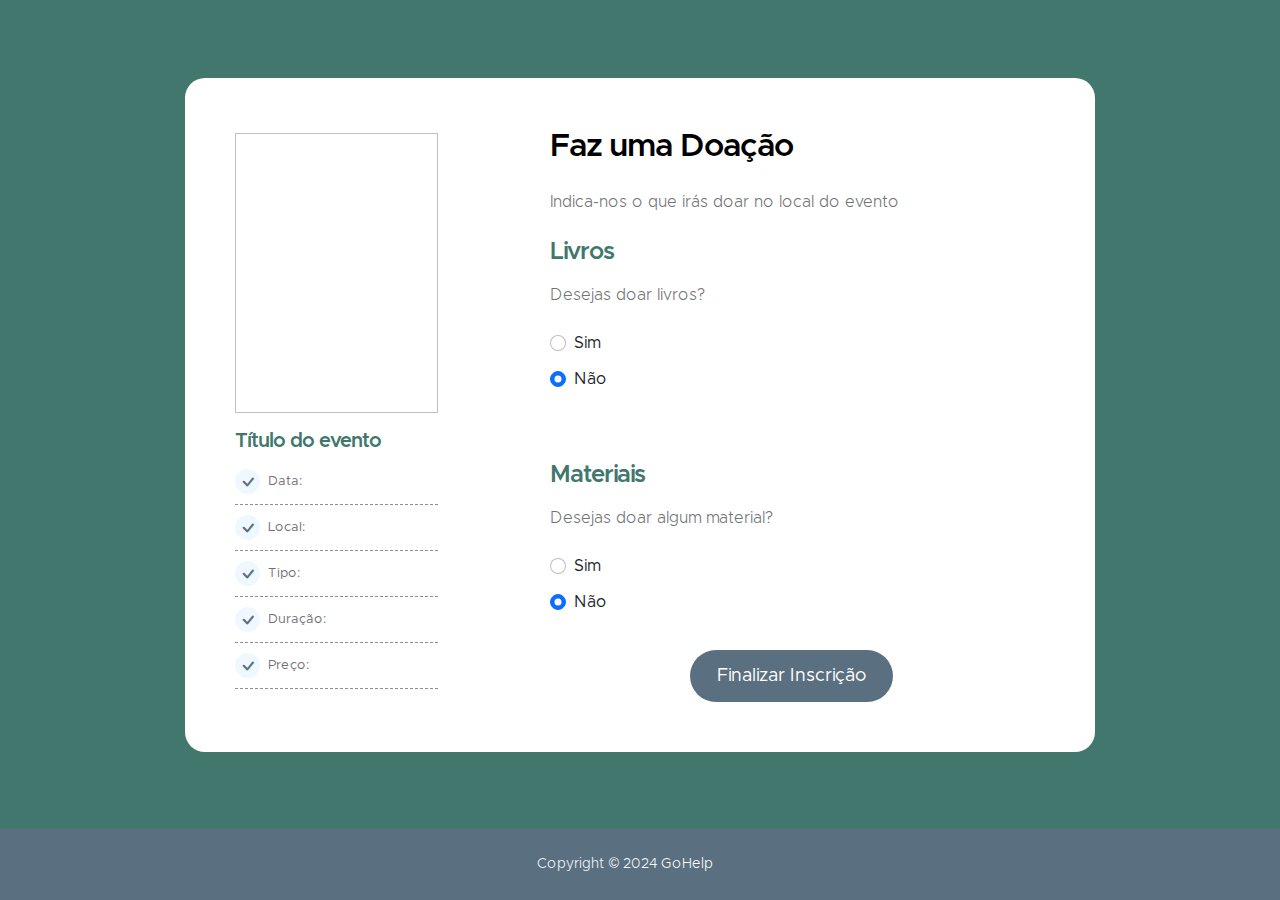
<file: GoHelp/doacaoEvento.html>
<!DOCTYPE html>
<html lang="en">
<head>
    <meta charset="UTF-8">
    <meta name="viewport" content="width=device-width, initial-scale=1.0">
    
    <link href="css/bootstrap.min.css" rel="stylesheet">

    <link href="css/bootstrap-icons.css" rel="stylesheet">

    <link href="css/style.css" rel="stylesheet">


    <title>GoHelp - Doar No Evento</title>
</head>
<body style= "background-color: #41776C;">

    


    <div class="container">
        <div class="row justify-content-center align-items-center vh-100">
            <section class="donate-section-evento">
                <div class="container">
                    <div class="doarNoEvento row col-md-10 mx-auto">
                        <!-- Coluna para Imagem e Lista -->
                        <div class="col-md-4 imagemInformacoesEventoDoar">
                            <div class="imagem-evento d-flex justify-content-center">
                                <img id="imagem-evento-doar" alt="" class="img-fluid">
                            </div>
                            <h5 id="titulo-evento-doar" class="mt-3">Título do evento</h5>
                            <div class="lista-doacao-evento mt-3">
                                <ul class="custom-list">
                                    <li class="custom-list-item d-flex">
                                        <i class="bi bi-check custom-text-box-icon me-2"></i>
                                        <div class="custom-text-size">Data:</div>
                                        <div class="info-direita custom-text-size" id="data-evento-doar"></div>
                                    </li>
                                    <li class="custom-list-item d-flex">
                                        <i class="bi bi-check custom-text-box-icon me-2"></i>
                                        <div class="custom-text-size">Local:</div>
                                        <div class="info-direita custom-text-size" id="local-evento-doar"></div>
                                    </li>
                                    <li class="custom-list-item d-flex">
                                        <i class="bi bi-check custom-text-box-icon me-2"></i>
                                        <div class="custom-text-size">Tipo:</div>
                                        <div class="info-direita custom-text-size" id="tipo-evento-doar"></div>
                                    </li>
                                    <li class="custom-list-item d-flex">
                                        <i class="bi bi-check custom-text-box-icon me-2"></i>
                                        <div class="custom-text-size">Duração:</div>
                                        <div class="info-direita custom-text-size" id="duracao-evento-doar"></div>
                                    </li>
                                    <li class="custom-list-item d-flex">
                                        <i class="bi bi-check custom-text-box-icon me-2"></i>
                                        <div class="custom-text-size">Preço:</div>
                                        <div class="info-direita custom-text-size" id="preco-evento-doar"></div>
                                    </li>
                                </ul>
                            </div>
                        </div>
    
                        <!-- Coluna para Formulário de Doação -->
                        <div class="col-md-8 formularioDoacaoNoEvento">
                            <form class="custom-form donate-form limit-height "action="#" method="get" role="form">
                                <h3 class="mb-4">Faz uma Doação</h3>
                                <p class="mb-4">Indica-nos o que irás doar no local do evento<p>
                                <div class="col-lg-12 col-12">
                                    <h5 class="mb-3">Livros</h5>
                                    <p class="mb-4">Desejas doar livros?</p>
                                    <div class="col-lg-6 col-md-6 col-12">
                                        <div class="form-check">
                                            <input class="form-check-input" type="radio" name="flexRadioLivros" id="flexRadioDefault1" value="sim">
                                            <label class="form-check-label" for="flexRadioDefault1"><a>Sim</a></label>
                                        </div>
                                        <div class="form-check">
                                            <input class="form-check-input" type="radio" name="flexRadioLivros" id="flexRadioDefault2" value="nao" checked>
                                            <label class="form-check-label" for="flexRadioDefault2"><a>Não</a></label>
                                        </div>
                                    </div>
                                </div>

                                <div class="input-doacao-livros container" id="doacao-livros" style="display: none;">
                                    <ol style="margin-top: 30px;" id="livros-list">
                                    </ol>
                                    <div class="botoesAddRemLivros">
                                        <button class="adicionar livro" id="addLivroBtn">+</button>
                                        <button class="remover livro" id="removeLivroBtn">-</button>
                                    </div>
                                </div>
    


        
        
                                    <div class="col-lg-12 col-12 materiais-doar">
                                        <h5 class="mb-3">Materiais</h5>
                                        <p class="mb-4">Desejas doar algum material?</p>
                                        <div class="col-lg-6 col-md-6 col-12">
                                            <div class="form-check">
                                                <input class="form-check-input" type="radio" name="flexRadioMateriais" id="flexRadioDefault1-material" value="sim">
                                                <label class="form-check-label" for="flexRadioDefault1-material"><a>Sim</a></label>
                                            </div>
                                            <div class="form-check">
                                                <input class="form-check-input" type="radio" name="flexRadioMateriais" id="flexRadioDefault2-material" value="nao" checked>
                                                <label class="form-check-label" for="flexRadioDefault2-material"><a>Não</a></label>
                                            </div>
                                        </div>
                                    </div>


                                    <div class="input-doacao-materiais container" id="doacao-materiais" style="display: none;">
                                        <ol style="margin-top: 30px;" id="material-list">
                                            
                                        </ol>
                                        <div class="botoesAddRemMateriais">
                                            <button class="adicionar" id="addMaterialBtn">+</button>
                                            <button class="remover" id="removeMaterialBtn">-</button>
                                        </div>
                                    </div>
                                     
                                     <div class="row justify-content-center">
                                        <div class="col-lg-6 col-md-12 col-12 mt-4 d-flex justify-content-center">
                                            <button class="btn-evento custom-btn" data-bs-toggle="modal" id="finalizarDoarEventoInscricao">
                                                Finalizar Inscrição
                                            </button>
                                        </div>
                                    </div>
                              </form>
                        </div>
                    </div>
                </div>
            </section>
        </div>
    </div>
    
    <div class="site-footer-bottom"  style="position: fixed; bottom: 0; width: 100%;">
        <div class="container">
            <div class="row justify-content-center">
                <div class="col-lg-6 col-md-7 col-12 text-center">
                    <p class="copyright-text mb-0">Copyright © 2024 <a href="#">GoHelp</a></p>
                </div>
            </div>
        </div>
    </div>

        <div class="modal" tabindex="-1" id="confirmacaoModalInscricaoEventoDoar">
            <div class="modal-dialog modal-dialog-centered" role="document">
                <div class="modal-content">
                    <div class="modal-header">
                        <h5 class="modal-title">Confirmação de Inscrição</h5>
                        <button type="button" class="btn-close" data-bs-dismiss="modal" aria-label="Close"></button>
                    </div>
                    <div class="modal-body">
                        <p>Tens a certeza de que desejas finalizar a inscrição?</p>
                    </div>
                    <div class="modal-footer">
                        <button type="button" class="btn-modal btn-cancelar" data-bs-dismiss="modal">Cancelar</button>
                        <button type="button" class="btn-modal btn-submeter" data-bs-toggle="modal" id="confirmarInscricaoEventoDoar">Finalizar Inscrição</button>
                    </div>
                </div>
            </div>
        </div>

        <div class="modal" tabindex="-1" id="InscritoDoacaoEvento">
            <div class="modal-dialog modal-dialog-centered" role="document">
                <div class="modal-content">
                    <div class="modal-header">
                        <h5 class="modal-title">Confirmação de Doação e Inscrição</h5>
                    </div>
                    <div class="modal-body">
                        <p>Doação registada e Inscrição Realizada com Sucesso!</p>
                    </div>
                    <div class="modal-footer">
                        <a class="btn-modal btn-submeter" href="portfolio.html">Voltar ao Site</a>
                    </div>
                </div>
            </div>
        </div>

        <div class="modal" tabindex="-1" id="inscricaoJaRealizadaDoacao">
            <div class="modal-dialog modal-dialog-centered" role="document">
                <div class="modal-content">
                    <div class="modal-header">
                        <h5 class="modal-title">Confirmação de Inscrição</h5>
                    </div>
                    <div class="modal-body">
                        <p>Já te encontras inscrito neste evento e não é possível fazeres doações.</p>
                    </div>
                    <div class="modal-footer">
                        <a class="btn-modal btn-submeter" href="portfolio.html">Voltar ao Site</a>
                    </div>
                </div>
            </div>
        </div>
    
        <script src="js/tipoDoacao.js"></script>
        <script src="js/bootstrap.min.js"></script>
        <script src="js/doarNoEvento.js"></script>
        <script src="js/localStorage.js"></script>
</body>
</html>
</file>
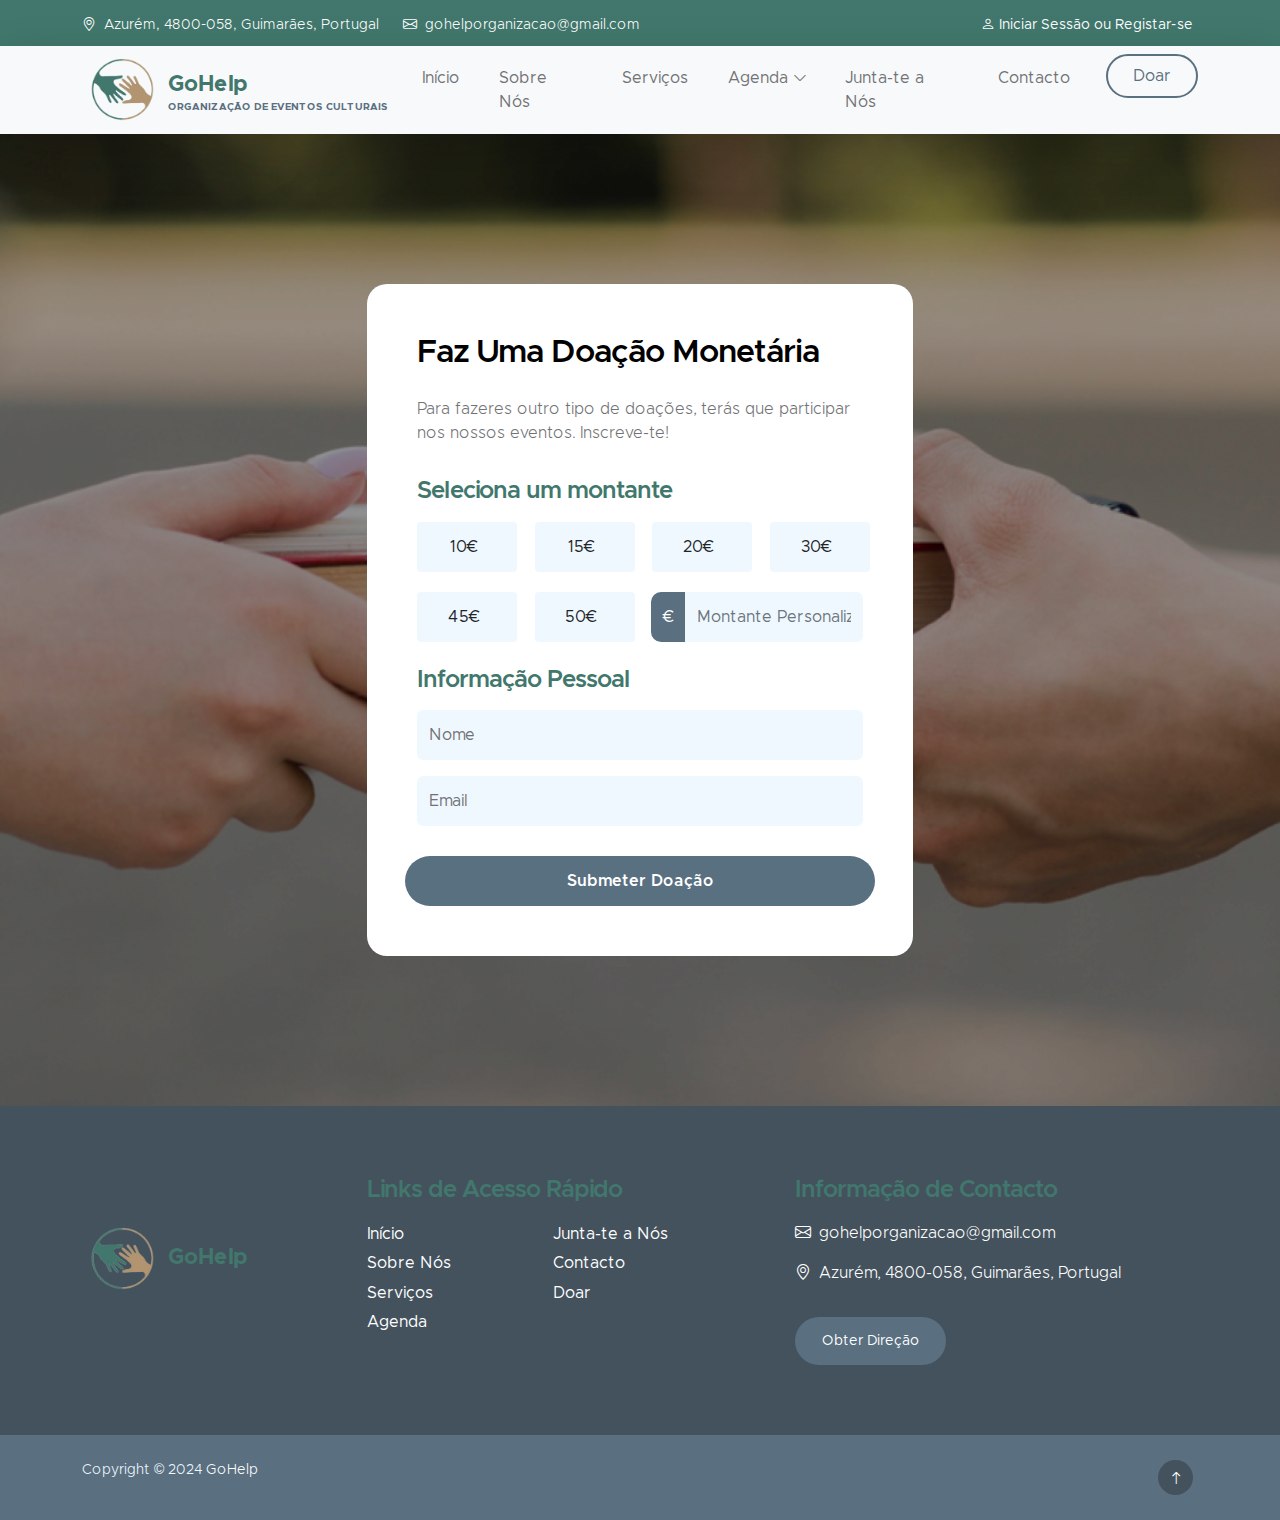
<file: GoHelp/doacaoMonetaria.html>
<!doctype html>
<html lang="en">

<head>
    <meta charset="utf-8">
    <meta name="viewport" content="width=device-width, initial-scale=1">

    <meta name="description" content="">
    <meta name="author" content="">

    <title>GoHelp - Donativo</title>

    
    <link href="css/bootstrap.min.css" rel="stylesheet">

    <link href="css/bootstrap-icons.css" rel="stylesheet">

    <link href="css/style.css" rel="stylesheet">


</head>

<body>

    <header class="site-header">
        <div class="container">
            <div class="row">

                <div class="col-lg-8 col-12 d-flex flex-wrap">
                    <p class="d-flex me-4 mb-0">
                        <i class="bi-geo-alt me-2"></i>
                        Azurém, 4800-058, Guimarães, Portugal
                    </p>

                    <p class="d-flex mb-0">
                        <i class="bi-envelope me-2"></i>

                        <a href="mailto:info@company.com">
                            gohelporganizacao@gmail.com
                        </a>
                    </p>
                </div>

                <div class="col-lg-3 col-12 ms-auto d-lg-block d-md-block d-sm-block d-flex">
                    <ul class="social-icon">
                        <li class="social-icon-item" id="userLoginStatus">
                            <!-- conteudo do login gerado dinamicamente -->
                            <a href="login.html" class="social-icon-link bi-person" id="loginLink">  Iniciar Sessão ou Registar-se</a>
                        </li>
                    </ul>
                </div>

            </div>
        </div>
    </header>

    <nav class="navbar navbar-expand-lg bg-light shadow-lg">
        <div class="container">
            <a class="navbar-brand" href="index.html">
                <img src="images/logo.png" class="logo img-fluid" alt="">
                <span>
                    GoHelp
                    <small>Organização de Eventos Culturais</small>
                </span>
            </a>

            <button class="navbar-toggler" type="button" data-bs-toggle="collapse" data-bs-target="#navbarNav"
                aria-controls="navbarNav" aria-expanded="false" aria-label="Toggle navigation">
                <span class="navbar-toggler-icon"></span>
            </button>

            <div class="collapse navbar-collapse" id="navbarNav">
                <ul class="navbar-nav ms-auto">
                    <li class="nav-item">
                        <a class="nav-link click-scroll" href="index.html#section_1">Início</a>
                    </li>

                    <li class="nav-item">
                        <a class="nav-link click-scroll" href="index.html#section_2">Sobre Nós</a>
                    </li>

                    <li class="nav-item">
                        <a class="nav-link click-scroll" href="index.html#section_3">Serviços</a>
                    </li>

                    <li class="nav-item dropdown">
                        <a class="nav-link click-scroll dropdown-toggle" href=""
                            id="navbarLightDropdownMenuLink" role="button" data-bs-toggle="dropdown"
                            aria-expanded="false">Agenda</a>

                        <ul class="dropdown-menu dropdown-menu-light" aria-labelledby="navbarLightDropdownMenuLink">
                            <li><a class="dropdown-item" href="portfolio.html">Pórtfolio</a></li>
                            <li><a class="dropdown-item" href="programacaoCompleta.html">Programação</a></li>
                        </ul>
                    </li>
                    
                    <li class="nav-item">
                        <a class="nav-link click-scroll" href="index.html#section_4">Junta-te a Nós</a>
                    </li>

                    <li class="nav-item">
                        <a class="nav-link click-scroll" href="index.html#section_6">Contacto</a>
                    </li>

                    <li class="nav-item ms-3">
                        <a class="nav-link custom-btn custom-border-btn btn" href="doacaoMonetaria.html">Doar</a>
                    </li>
                </ul>
            </div>
        </div>
    </nav>

    <main>

        <section class="donate-section">
            <div class="section-overlay"></div>
            <div class="container">
                <div class="row">

                    <div class="col-lg-6 col-12 mx-auto">
                        <form class="custom-form donate-form" action="#" method="get" role="form" id="doacaoMonetariaForm">
                            <h3 class="mb-4">Faz Uma Doação Monetária</h3>
                            <p class="mb-4">
                                <a>Para fazeres outro tipo de doações, terás que participar nos nossos eventos. Inscreve-te!</a>
                            </p>
                            <div class="row">


                                <div class="col-lg-12 col-12">
                                    <h5 class="mt-2 mb-3">Seleciona um montante</h5>
                                </div>

                                <div class="col-lg-3 col-md-6 col-6 form-check-group">
                                    <div class="form-check form-check-radio">
                                        <input class="form-check-input" type="radio" name="flexRadioDefault"
                                            id="flexRadioDefault1">
                                        <label class="form-check-label" for="flexRadioDefault1">
                                            10€
                                        </label>
                                    </div>
                                </div>

                                <div class="col-lg-3 col-md-6 col-6 form-check-group">
                                    <div class="form-check form-check-radio">
                                        <input class="form-check-input" type="radio" name="flexRadioDefault"
                                            id="flexRadioDefault2">
                                        <label class="form-check-label" for="flexRadioDefault2">
                                            15€
                                        </label>
                                    </div>
                                </div>

                                <div class="col-lg-3 col-md-6 col-6 form-check-group">
                                    <div class="form-check form-check-radio">
                                        <input class="form-check-input" type="radio" name="flexRadioDefault"
                                            id="flexRadioDefault3">
                                        <label class="form-check-label" for="flexRadioDefault3">
                                            20€
                                        </label>
                                    </div>
                                </div>

                                <div class="col-lg-3 col-md-6 col-6 form-check-group">
                                    <div class="form-check form-check-radio">
                                        <input class="form-check-input" type="radio" name="flexRadioDefault"
                                            id="flexRadioDefault4">
                                        <label class="form-check-label" for="flexRadioDefault4">
                                            30€
                                        </label>
                                    </div>
                                </div>

                                <div class="col-lg-3 col-md-6 col-6 form-check-group">
                                    <div class="form-check form-check-radio">
                                        <input class="form-check-input" type="radio" name="flexRadioDefault"
                                            id="flexRadioDefault5">
                                        <label class="form-check-label" for="flexRadioDefault5">
                                            45€
                                        </label>
                                    </div>
                                </div>

                                <div class="col-lg-3 col-md-6 col-6 form-check-group">
                                    <div class="form-check form-check-radio">
                                        <input class="form-check-input" type="radio" name="flexRadioDefault"
                                            id="flexRadioDefault6">
                                        <label class="form-check-label" for="flexRadioDefault6">
                                            50€
                                        </label>
                                    </div>
                                </div>

                                <div class="col-lg-6 col-12 form-check-group">
                                    <div class="input-group personalizado">
                                        <input class="form-check-input" type="radio" name="flexRadioDefault" id="flexRadioCustom" hidden>
                                        <span class="input-group-text" id="basic-addon1">€</span>
                                        <input type="text" class="form-control" id="customAmount" placeholder="Montante Personalizado" aria-label="CustomAmount" aria-describedby="basic-addon1">
                                    </div>
                                </div>                                

                                <div class="col-lg-12 col-12">
                                    <h5 class="mt-1">Informação Pessoal</h5>
                                </div>

                                <div class="col-lg-12 col-12 mt-2">
                                    <input type="text" name="donation-name" id="donation-nome" class="form-control" placeholder="Nome" required readonly>
                                </div>

                                <div class="col-lg-12 col-12 mt-3">
                                    <input type="email" name="donation-email" id="donation-email" pattern="[^ @]*@[^ @]*" class="form-control" placeholder="Email" required readonly> 
                                </div>

                                    <button type="submit" class="form-control donation" style="margin-top: 30px;">Submeter Doação</button>
                                </div>
                            </div>
                        </form>
                    </div>

                </div>
            </div>
        </section>
    </main>

    <footer class="site-footer">
        <div class="container">
            <div class="row">
                <div class="col-lg-3 col-12 mb-4 d-flex align-items-center">
                    <a class="navbar-brand" href="index.html">
                        <img src="images/logo.png" class="logo img-fluid" alt="GoHelp">
                        <span>
                            GoHelp
                        </span>
                    </a>
                </div>

                <div class="col-lg-4 col-md-6 col-12 mb-4">
                    <h5 class="site-footer-title mb-3">Links de Acesso Rápido</h5>

                    <ul class="footer-menu">
                        <li class="footer-menu-item"><a href="index.html#top" class="footer-menu-link">Início</a></li>

                        <li class="footer-menu-item"><a href="index.html#section_2" class="footer-menu-link">Sobre Nós</a></li>

                        <li class="footer-menu-item"><a href="index.html#section_3" class="footer-menu-link">Serviços</a></li>

                        <li class="footer-menu-item"><a href="portfolio.html" class="footer-menu-link">Agenda</a></li>

                        <li class="footer-menu-item"><a href="index.html#section_4" class="footer-menu-link">Junta-te a Nós</a></li>

                        <li class="footer-menu-item"><a href="index.html#section_6" class="footer-menu-link">Contacto</a></li>

                        <li class="footer-menu-item"><a href="doacaoMonetaria.html" class="footer-menu-link">Doar</a></li>
                    </ul>
                </div>

                <div class="col-lg-4 col-md-6 col-12 mx-auto">
                    <h5 class="site-footer-title mb-3">Informação de Contacto</h5>

                    <p class="text-white d-flex">
                        <i class="bi-envelope me-2"></i>

                        <a href="mailto:info@yourgmail.com" target="_blank" class="site-footer-link">
                            gohelporganizacao@gmail.com
                        </a>
                    </p>

                    <p class="text-white d-flex mt-3">
                        <i class="bi-geo-alt me-2"></i>
                        Azurém, 4800-058, Guimarães, Portugal
                    </p>

                    <a href="https://maps.app.goo.gl/y2TNJFWE5wz98Gbs9" target="_blank" class="custom-btn btn mt-3">Obter Direção</a>
                </div>
            </div>
        </div>

        <div class="site-footer-bottom">
            <div class="container">
                <div class="row">

                    <div class="col-lg-6 col-md-7 col-12">
                        <p class="copyright-text mb-0">Copyright © 2024 <a href="#">GoHelp</a>
                        </p>
                    </div>

                    <div class="col-lg-6 col-md-5 col-12 d-flex justify-content-end align-items-center mx-auto">
                        <ul class="social-icon">

                            <li class="social-icon-item">
                                <a href="#top" class="social-icon-link bi-arrow-up"></a>
                            </li>
                        </ul>
                    </div>

                </div>
            </div>
        </div>
    </footer>

    <div class="modal" tabindex="-1" id="confirmationModalDoacaoMonetaria">
        <div class="modal-dialog modal-dialog-centered" role="document">
            <div class="modal-content">
                <div class="modal-header">
                    <h5 class="modal-title">Confirmação de Submissão</h5>
                    <button type="button" class="btn-close" data-bs-dismiss="modal" aria-label="Close"></button>
                </div>
                <div class="modal-body">
                    <p>Tens a certeza de que desejas submeter a doação?</p>
                </div>
                <div class="modal-footer">
                    <button type="button" class="btn-modal btn-cancelar" data-bs-dismiss="modal">Cancelar</button>
                    <button type="button" class="btn-modal btn-submeter" id="confirmSubmitButtonDoacaoMonetaria">Submeter</button>
                </div>
            </div>
        </div>
    </div>

    <div class="modal" tabindex="-1" id="loginNaoEfetuadoDoacaoMonetaria">
        <div class="modal-dialog modal-dialog-centered" role="document">
            <div class="modal-content">
                <div class="modal-header">
                    <h5 class="modal-title">Login não efetuado</h5>
                    <button type="button" class="btn-close" data-bs-dismiss="modal" aria-label="Close"></button>
                </div>
                <div class="modal-body">
                    <p>Não efetuaste o login. Por favor efetua.</p>
                </div>
                <div class="modal-footer">
                    <button type="button" class="btn-modal btn-cancelar" data-bs-dismiss="modal">Fechar</button>
                </div>
            </div>
        </div>
    </div>

    <div class="modal" tabindex="-1" id="doacaoMonetariaRealizada">
        <div class="modal-dialog modal-dialog-centered" role="document">
            <div class="modal-content">
                <div class="modal-header">
                    <h5 class="modal-title">Confirmação de Doação</h5>
                    <button type="button" class="btn-close" data-bs-dismiss="modal" aria-label="Close"></button>
                </div>
                <div class="modal-body">
                    <p>Doação Realizada com Sucesso!</p>
                </div>
                <div class="modal-footer">
                    <button type="button" class="btn-modal btn-cancelar" data-bs-dismiss="modal">Fechar</button>
                </div>
            </div>
        </div>
    </div>

    <script src="js/bootstrap.min.js"></script>
    <script src="js/script.js"></script>
    <script src="js/login.js"></script>
    <script src="js/doacaoMonetaria.js"></script>
    <script src="js/modal.js"></script>
    <script src="js/localStorage.js"></script>
</body>

</html>
</file>
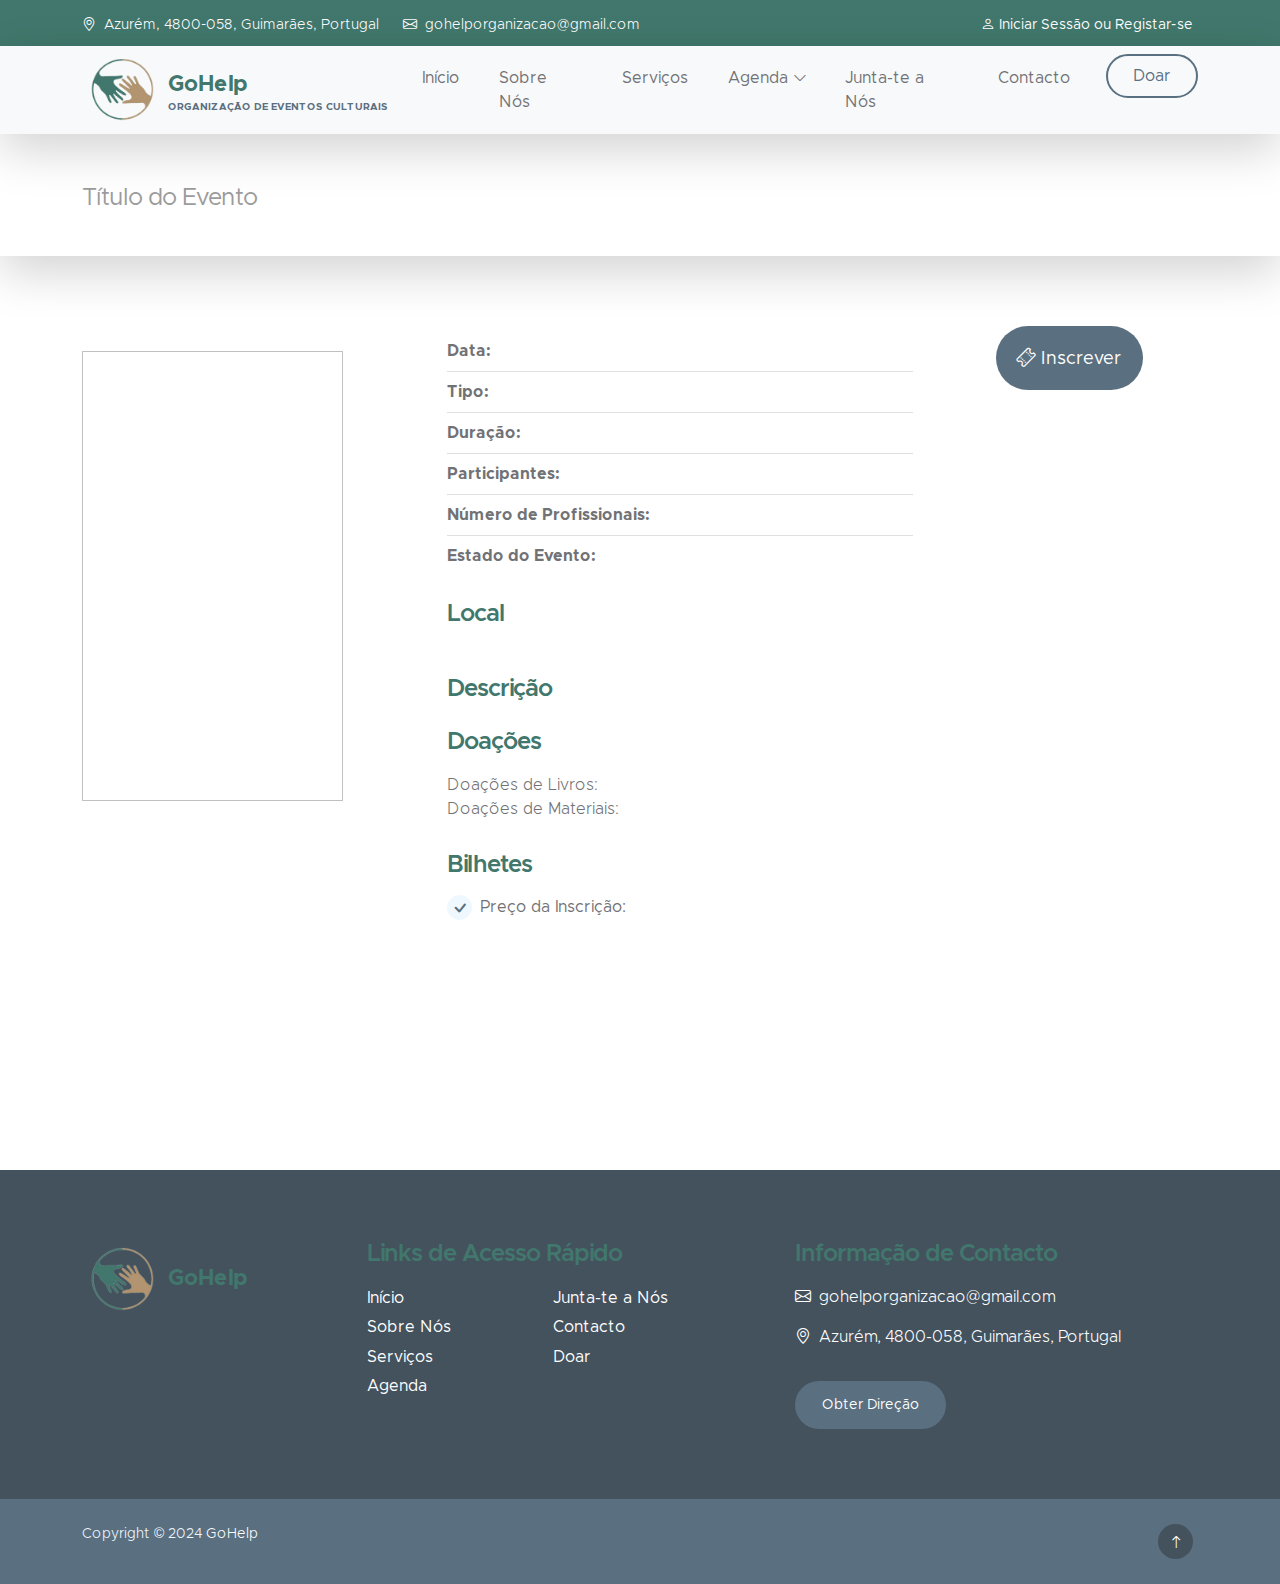
<file: GoHelp/infoInscreverEventoGratis.html>
<!doctype html>
<html lang="en">

<head>
    <meta charset="utf-8">
    <meta name="viewport" content="width=device-width, initial-scale=1">

    <meta name="description" content="">
    <meta name="author" content="">

    <title>GoHelp - Evento</title>

    <link href="css/bootstrap.min.css" rel="stylesheet">

    <link href="css/bootstrap-icons.css" rel="stylesheet">

    <link href="css/style.css" rel="stylesheet">

    
</head>

<body>

    <header class="site-header">
        <div class="container">
            <div class="row">

                <div class="col-lg-8 col-12 d-flex flex-wrap">
                    <p class="d-flex me-4 mb-0">
                        <i class="bi-geo-alt me-2"></i>
                        Azurém, 4800-058, Guimarães, Portugal
                    </p>

                    <p class="d-flex mb-0">
                        <i class="bi-envelope me-2"></i>

                        <a href="mailto:info@company.com">
                            gohelporganizacao@gmail.com
                        </a>
                    </p>
                </div>

                <div class="col-lg-3 col-12 ms-auto d-lg-block d-md-block d-sm-block d-flex">
                    <ul class="social-icon">
                        <li class="social-icon-item" id="userLoginStatus">
                            <!-- conteudo do login gerado dinamicamente -->
                            <a href="login.html" class="social-icon-link bi-person" id="loginLink">  Iniciar Sessão ou Registar-se</a>
                        </li>
                    </ul>
                </div>

            </div>
        </div>
    </header>

    <nav class="navbar navbar-expand-lg bg-light shadow-lg">
        <div class="container">
            <a class="navbar-brand" href="index.html">
                <img src="images/logo.png" class="logo img-fluid" alt="">
                <span>
                    GoHelp
                    <small>Organização de Eventos Culturais</small>
                </span>
            </a>

            <button class="navbar-toggler" type="button" data-bs-toggle="collapse" data-bs-target="#navbarNav"
                aria-controls="navbarNav" aria-expanded="false" aria-label="Toggle navigation">
                <span class="navbar-toggler-icon"></span>
            </button>

            <div class="collapse navbar-collapse" id="navbarNav">
                <ul class="navbar-nav ms-auto">
                    <li class="nav-item">
                        <a class="nav-link click-scroll" href="index.html#section_1">Início</a>
                    </li>

                    <li class="nav-item">
                        <a class="nav-link click-scroll" href="index.html#section_2">Sobre Nós</a>
                    </li>

                    <li class="nav-item">
                        <a class="nav-link click-scroll" href="index.html#section_3">Serviços</a>
                    </li>

                    <li class="nav-item dropdown">
                        <a class="nav-link click-scroll dropdown-toggle" href=""
                            id="navbarLightDropdownMenuLink" role="button" data-bs-toggle="dropdown"
                            aria-expanded="false">Agenda</a>

                        <ul class="dropdown-menu dropdown-menu-light" aria-labelledby="navbarLightDropdownMenuLink">
                            <li><a class="dropdown-item" href="portfolio.html">Pórtfolio</a></li>
                            <li><a class="dropdown-item" href="programacaoCompleta.html">Programação</a></li>
                        </ul>
                    </li>
                    
                    <li class="nav-item">
                        <a class="nav-link click-scroll" href="index.html#section_4">Junta-te a Nós</a>
                    </li>

                    <li class="nav-item">
                        <a class="nav-link click-scroll" href="index.html#section_6">Contacto</a>
                    </li>

                    <li class="nav-item ms-3">
                        <a class="nav-link custom-btn custom-border-btn btn" href="doacaoMonetaria.html">Doar</a>
                    </li>
                </ul>
            </div>
        </div>
    </nav>

    <main>

        
        <section class="section-header-evento" id="section-header-info-evento">

                <section class="section-evento-header shadow-lg" id="section_Evento">
                    <div class="container">
                        <div class="row">
                            <div class="col-md-6">
                                <h5 id="titulo-info-evento">Título do Evento<script>
                                </script></h5>
                            </div>
                        </div>
                    </div>
                </section>
         
        </section>

        <section class="section-info-evento" id="section-info-evento">
            <div class="container">
                <div class="row">
                    <!-- Imagem do Evento -->
                    <div class="col-md-3 imagem-evento">
                        <img id="imagem-evento" alt="" class="img-fluid">
                    </div>
        
                    <!-- Informações, Descrição e Bilhetes -->
                    <div class="col-md-6 lista-info" >
                        <div class="info-evento">
                            <!-- Informações do Evento -->
                            <div class="lista-info-evento">
                                
                                <ul class="list-group list-group-flush mb-4">
                                    <li class="list-group-item"><strong>Data:</strong> <div class="info-direita-detalhes" id="data-info-evento"></div></li>
                                    <li class="list-group-item"><strong>Tipo:</strong> <span class="info-direita-detalhes" id="tipo-info-evento"></span></li>
                                    <li class="list-group-item"><strong>Duração:</strong> <span class="info-direita-detalhes" id="duração-info-evento"></span></li>
                                    <li class="list-group-item"><strong>Participantes:</strong> <span class="info-direita-detalhes" id="participantes-info-evento"></span></li>
                                    <li class="list-group-item"><strong>Número de Profissionais:</strong> <div class="info-direita-detalhes" id="n-profissionais-evento"></div></li>
                                    <li class="list-group-item"><strong>Estado do Evento:</strong> <div class="info-direita-detalhes" id="status-info-evento"></div></li>
                                </ul>
                            </div>

                            <!-- Locais -->
                            <div class="local mb-4">
                                <h5 class="mb-3">Local</h5>
                                <p style="text-align: justify;" id="local-info-evento"></p>
                                <div style="display: flex; align-items: center;">
                                    <span style="text-align: right;" id="morada-local-info-evento"></span>
                                </div>
                            </div>
                            
                            <!-- Descrição -->
                            <div class="descricao mb-4">
                                <h5 class="mb-3">Descrição</h5>
                                <p style="text-align: justify;" id="descricao-info-evento"></p>
                            </div>

                            <!-- Descrição -->
                            <div class="doacoes mb-4 list-group list-group-flush">
                                <h5 class="mb-3">Doações</h5>
                                <div style="display: flex; align-items: center;">
                                    Doações de Livros:&nbsp;&nbsp;
                                    <span style="text-align: right;" id="doacoes-livros-info-evento"></span>
                                </div>
                                <div style="display: flex; align-items: center;">
                                    Doações de Materiais:&nbsp;&nbsp;
                                    <span style="text-align: right;" id="doacoes-materiais-info-evento"></span>
                                </div>
                            </div>
                            
                            <!-- Bilhetes -->
                            <div class="bilhetes">
                                <h5 class="mb-3">Bilhetes</h5>
                                <ul class="preço-bilhetes-evento custom-list mt-2">
                                    <li class="custom-list-item-preço d-flex">
                                        <i class="bi bi-check custom-text-box-icon me-2"></i>
                                        Preço da Inscrição:&nbsp;&nbsp;<span id="valor-inscricao-info"></span>
                                    </li>
                                </ul>
                            </div>
                        </div>
                    </div>
        
                    
                    <!-- Botao de Inscrever -->
                    <div class="col-md-2 btn-comprar-evento text-end">
                        <button class="btn-evento custom-btn" data-bs-toggle="modal" data-bs-target="#confirmationModalInscricaoEvento" id="btn-info-inscrever">
                            <i class="bi bi-ticket-perforated rotate-icon"></i> Inscrever
                        </button>
                    </div>
                </div>
            </div>
        </section>
          
    </main>

    <footer class="site-footer">
        <div class="container">
            <div class="row">
                <div class="col-lg-3 col-12 mb-4 d-flex -items-centaligner">
                    <a class="navbar-brand" href="index.html">
                        <img src="images/logo.png" class="logo img-fluid" alt="GoHelp">
                        <span>
                            GoHelp
                        </span>
                    </a>
                </div>

                <div class="col-lg-4 col-md-6 col-12 mb-4">
                    <h5 class="site-footer-title mb-3">Links de Acesso Rápido</h5>

                    <ul class="footer-menu">
                        <li class="footer-menu-item"><a href="index.html#top" class="footer-menu-link">Início</a></li>

                        <li class="footer-menu-item"><a href="index.html#section_2" class="footer-menu-link">Sobre Nós</a></li>

                        <li class="footer-menu-item"><a href="index.html#section_3" class="footer-menu-link">Serviços</a></li>

                        <li class="footer-menu-item"><a href="portfolio.html" class="footer-menu-link">Agenda</a></li>

                        <li class="footer-menu-item"><a href="index.html#section_4" class="footer-menu-link">Junta-te a Nós</a></li>

                        <li class="footer-menu-item"><a href="index.html#section_6" class="footer-menu-link">Contacto</a></li>

                        <li class="footer-menu-item"><a href="doacaoMonetaria.html" class="footer-menu-link">Doar</a></li>
                    </ul>
                </div>

                <div class="col-lg-4 col-md-6 col-12 mx-auto">
                    <h5 class="site-footer-title mb-3">Informação de Contacto</h5>

                    <p class="text-white d-flex">
                        <i class="bi-envelope me-2"></i>

                        <a href="mailto:info@yourgmail.com" target="_blank" class="site-footer-link">
                            gohelporganizacao@gmail.com
                        </a>
                    </p>

                    <p class="text-white d-flex mt-3">
                        <i class="bi-geo-alt me-2"></i>
                        Azurém, 4800-058, Guimarães, Portugal
                    </p>

                    <a href="https://maps.app.goo.gl/y2TNJFWE5wz98Gbs9" target="_blank" class="custom-btn btn mt-3">Obter Direção</a>
                </div>
            </div>
        </div>

        <div class="site-footer-bottom">
            <div class="container">
                <div class="row">

                    <div class="col-lg-6 col-md-7 col-12">
                        <p class="copyright-text mb-0">Copyright © 2024 <a href="#">GoHelp</a>
                        </p>
                    </div>

                    <div class="col-lg-6 col-md-5 col-12 d-flex justify-content-end align-items-center mx-auto">
                        <ul class="social-icon">

                            <li class="social-icon-item">
                                <a href="#top" class="social-icon-link bi-arrow-up"></a>
                            </li>
                        </ul>
                    </div>

                </div>
            </div>
        </div>
    </footer>

    <div class="modal" tabindex="-1" id="modalInscricaoEventoInfo">
        <div class="modal-dialog modal-dialog-centered" role="document">
            <div class="modal-content">
                <div class="modal-header">
                    <h5 class="modal-title">Confirmação Para Continuar</h5>
                    <button type="button" class="btn-close" data-bs-dismiss="modal" aria-label="Close"></button>
                </div>
                <div class="modal-body">
                    <p>Tens a certeza de que desejas continuar a inscrição?</p>
                </div>
                <div class="modal-footer">
                    <button type="button" class="btn-modal btn-cancelar" data-bs-dismiss="modal">Cancelar</button>
                    <button type="button" class="btn-modal btn-submeter" data-bs-toggle="modal" id="continuarInscricaoEvento">Continuar</button>
                </div>
            </div>
        </div>
    </div>

    <div class="modal" tabindex="-1" id="modalDoarNoEventoInfo">
        <div class="modal-dialog modal-dialog-centered" role="document">
            <div class="modal-content">
                <div class="modal-header">
                    <h5 class="modal-title">Confirmação de Doação</h5>
                    <button type="button" class="btn-close" data-bs-dismiss="modal" aria-label="Close"></button>
                </div>
                <div class="modal-body">
                    <p>Pretendes realizar uma doação no local do evento?</p>
                </div>
                <div class="modal-footer">
                    <button type="button" class="btn-modal btn-cancelar" data-bs-toggle="modal" id="naoDoarEventoInfo">Não</button>
                    <a class="btn-modal btn-submeter" id="btn-doar-No-Evento-info">Sim</a>
                </div>
            </div>
        </div>
    </div>

    <div class="modal" tabindex="-1" id="inscritoEventoInfo">
        <div class="modal-dialog modal-dialog-centered" role="document">
            <div class="modal-content">
                <div class="modal-header">
                    <h5 class="modal-title">Confirmação de Inscrição</h5>
                    <button type="button" class="btn-close" data-bs-dismiss="modal" aria-label="Close"></button>
                </div>
                <div class="modal-body">
                    <p>Inscrição Realizada com Sucesso. Esperamos por ti!</p>
                </div>
                <div class="modal-footer">
                    <button type="button" class="btn-modal btn-cancelar" data-bs-dismiss="modal">Fechar</button>
                </div>
            </div>
        </div>
    </div>

    <div class="modal" tabindex="-1" id="loginNaoEfetuadoPedidoEventoInfo">
        <div class="modal-dialog modal-dialog-centered" role="document">
            <div class="modal-content">
                <div class="modal-header">
                    <h5 class="modal-title">Login não efetuado</h5>
                    <button type="button" class="btn-close" data-bs-dismiss="modal" aria-label="Close"></button>
                </div>
                <div class="modal-body">
                    <p>Não efetuaste o login. Por favor efetua.</p>
                </div>
                <div class="modal-footer">
                    <button type="button" class="btn-modal btn-cancelar" data-bs-dismiss="modal">Fechar</button>
                </div>
            </div>
        </div>
    </div>

    <div class="modal" tabindex="-1" id="inscricaoJaRealizadaInfo">
        <div class="modal-dialog modal-dialog-centered" role="document">
            <div class="modal-content">
                <div class="modal-header">
                    <h5 class="modal-title">Confirmação de Inscrição</h5>
                    <button type="button" class="btn-close" data-bs-dismiss="modal" aria-label="Close"></button>
                </div>
                <div class="modal-body">
                    <p>Já te encontras inscrito neste evento.</p>
                </div>
                <div class="modal-footer">
                    <button type="button" class="btn-modal btn-cancelar" data-bs-dismiss="modal">Fechar</button>
                </div>
            </div>
        </div>
    </div>

    <div class="modal" tabindex="-1" id="capacidadeLotadaInfo">
        <div class="modal-dialog modal-dialog-centered" role="document">
            <div class="modal-content">
                <div class="modal-header">
                    <h5 class="modal-title">Confirmação de Lotação</h5>
                    <button type="button" class="btn-close" data-bs-dismiss="modal" aria-label="Close"></button>
                </div>
                <div class="modal-body">
                    <p>Capacidade do Local do Evento Esgotada. Já não te podes inscrever.</p>
                </div>
                <div class="modal-footer">
                    <button type="button" class="btn-modal btn-cancelar" data-bs-dismiss="modal">Fechar</button>
                </div>
            </div>
        </div>
    </div>


    <script src="js/bootstrap.min.js"></script>
    <script src="js/script.js"></script>
    <script src="js/login.js"></script>
    <script src="js/modal.js"></script>

    <script src="js/infoEvento.js"></script>
    <script src="js/localStorage.js"></script>
</body>

</html>
</file>
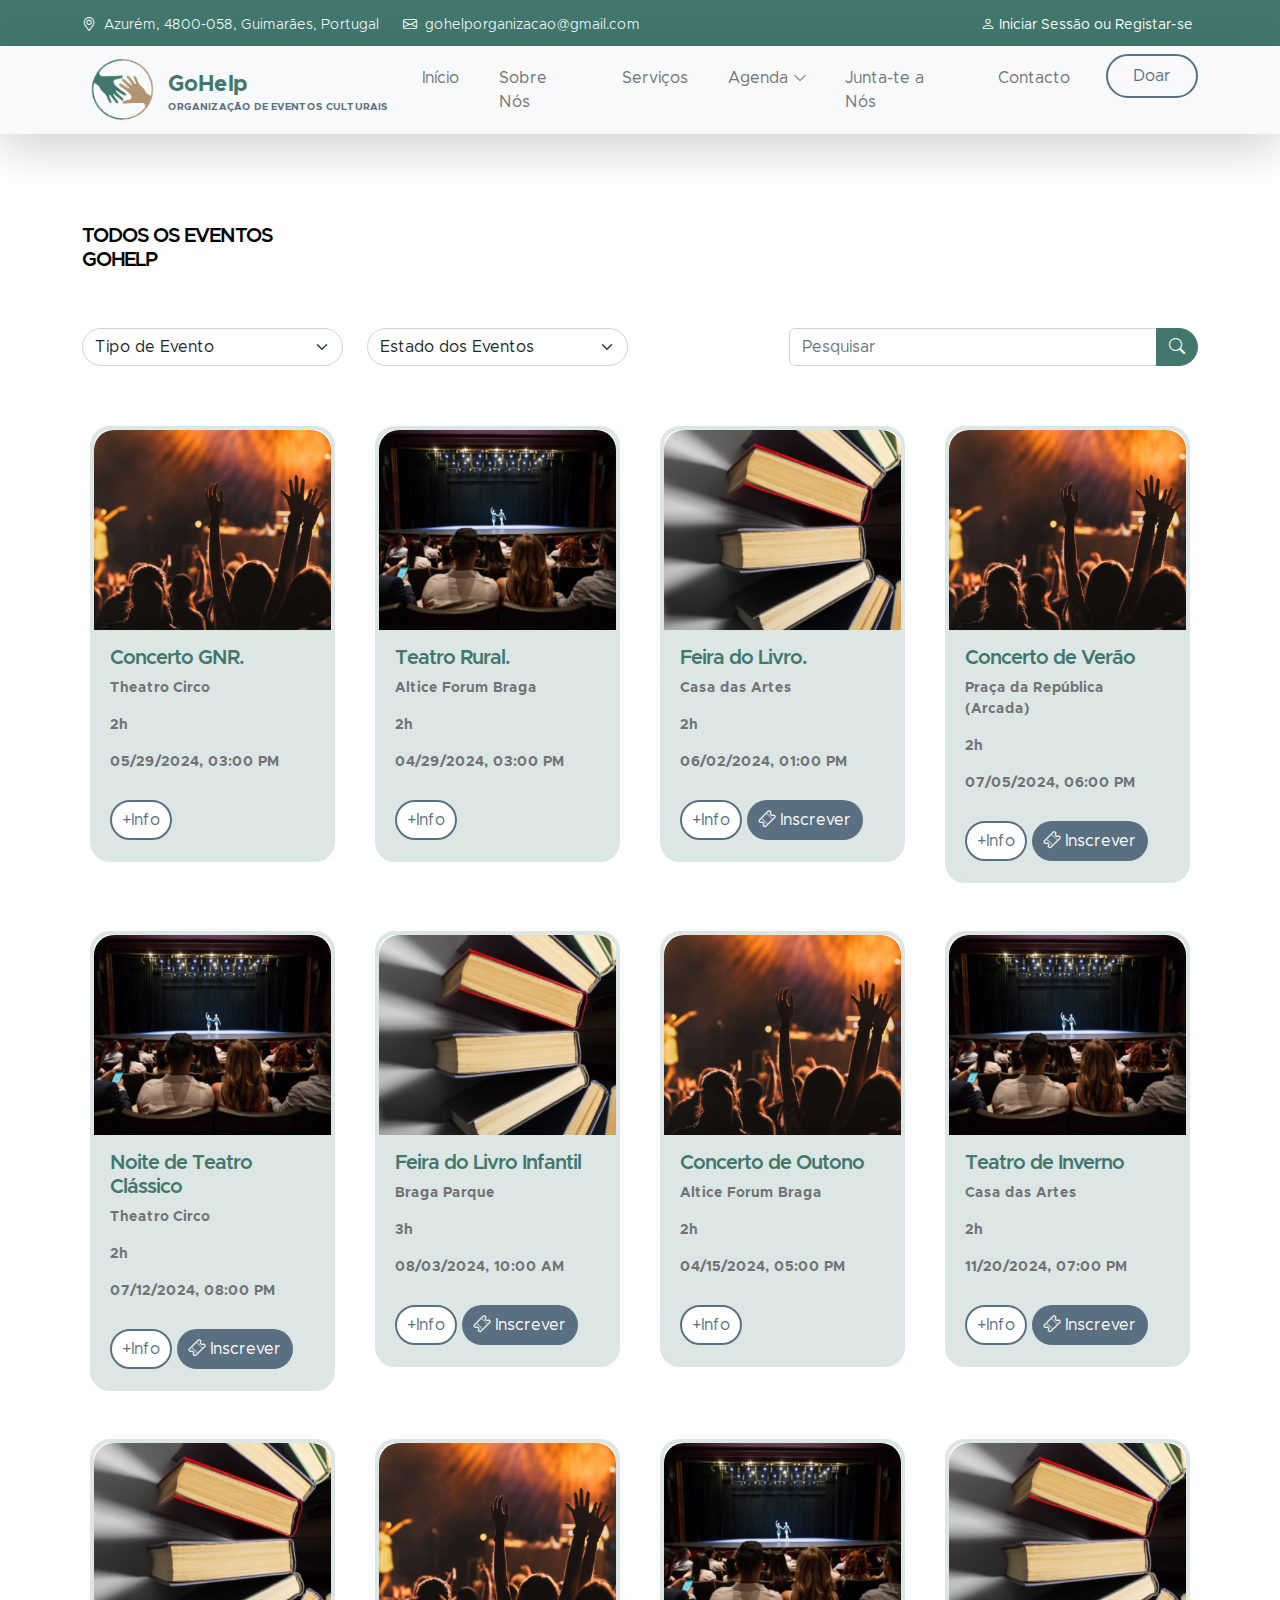
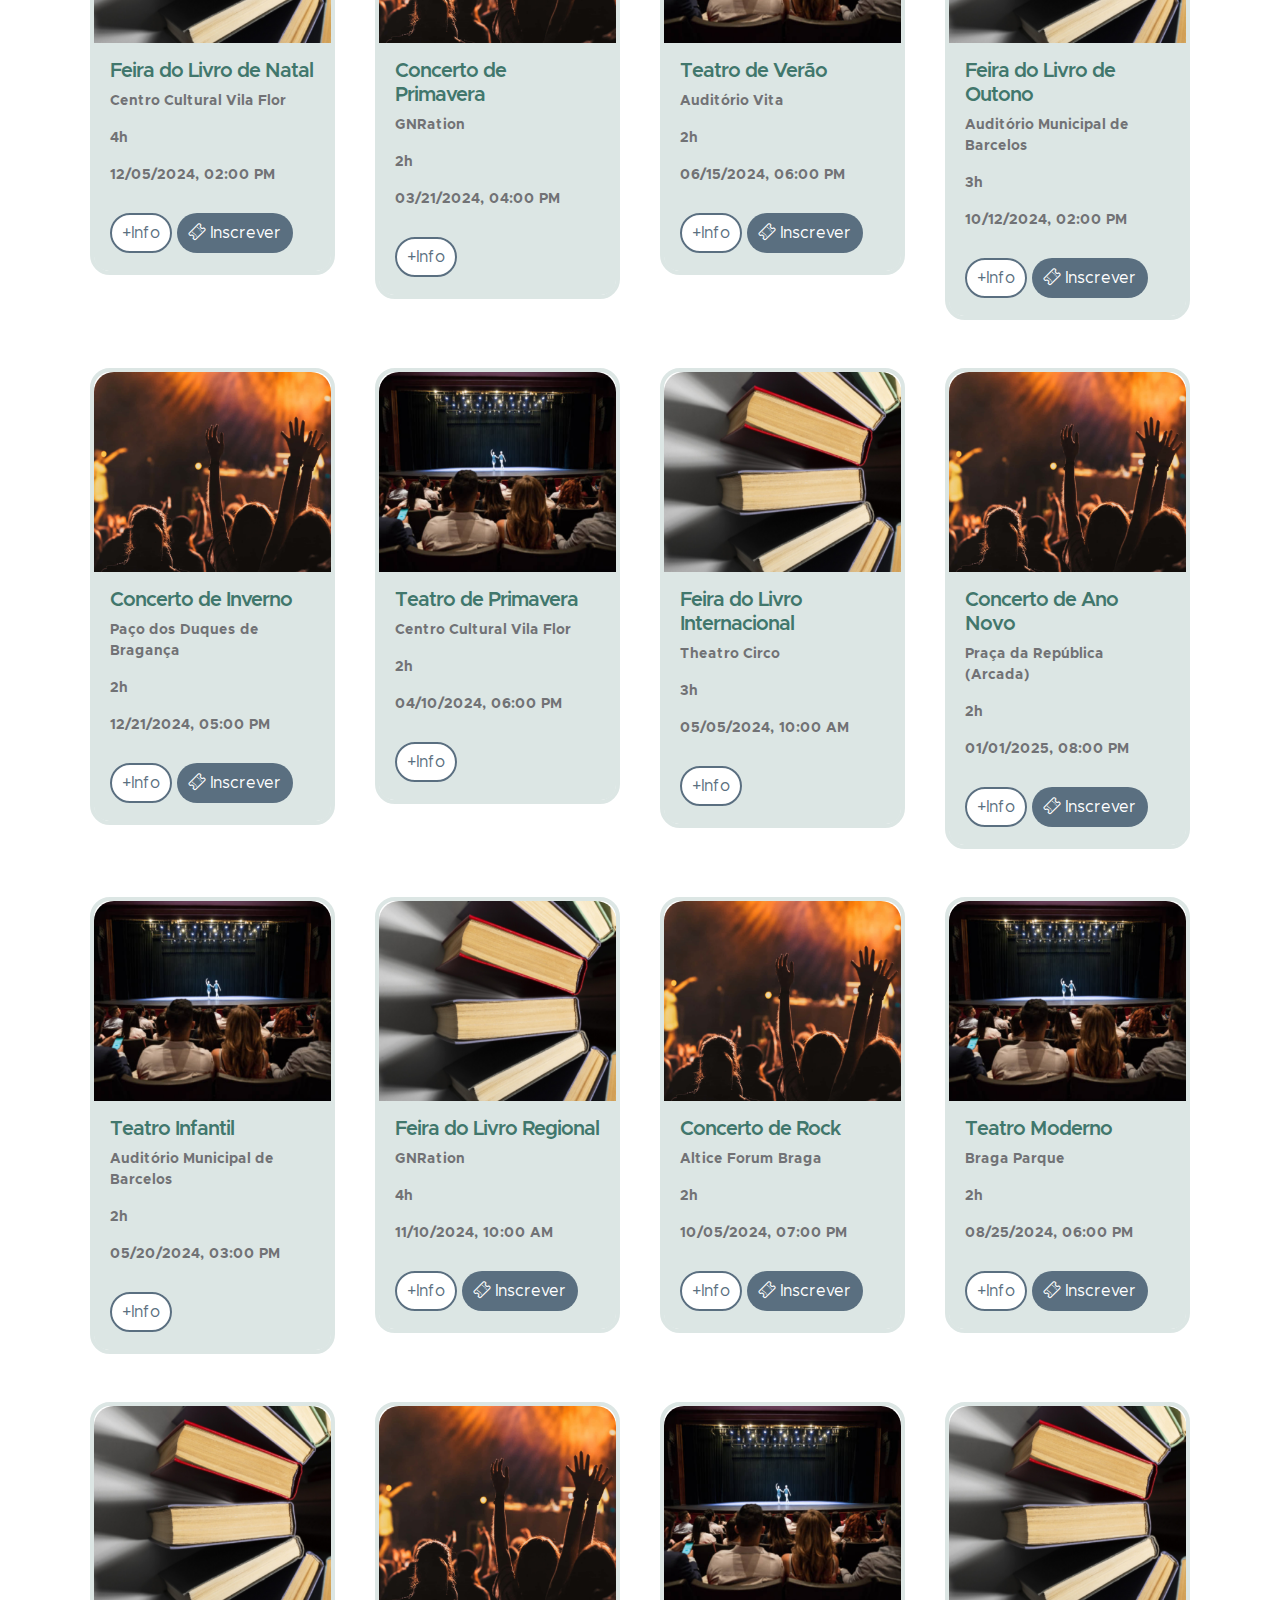
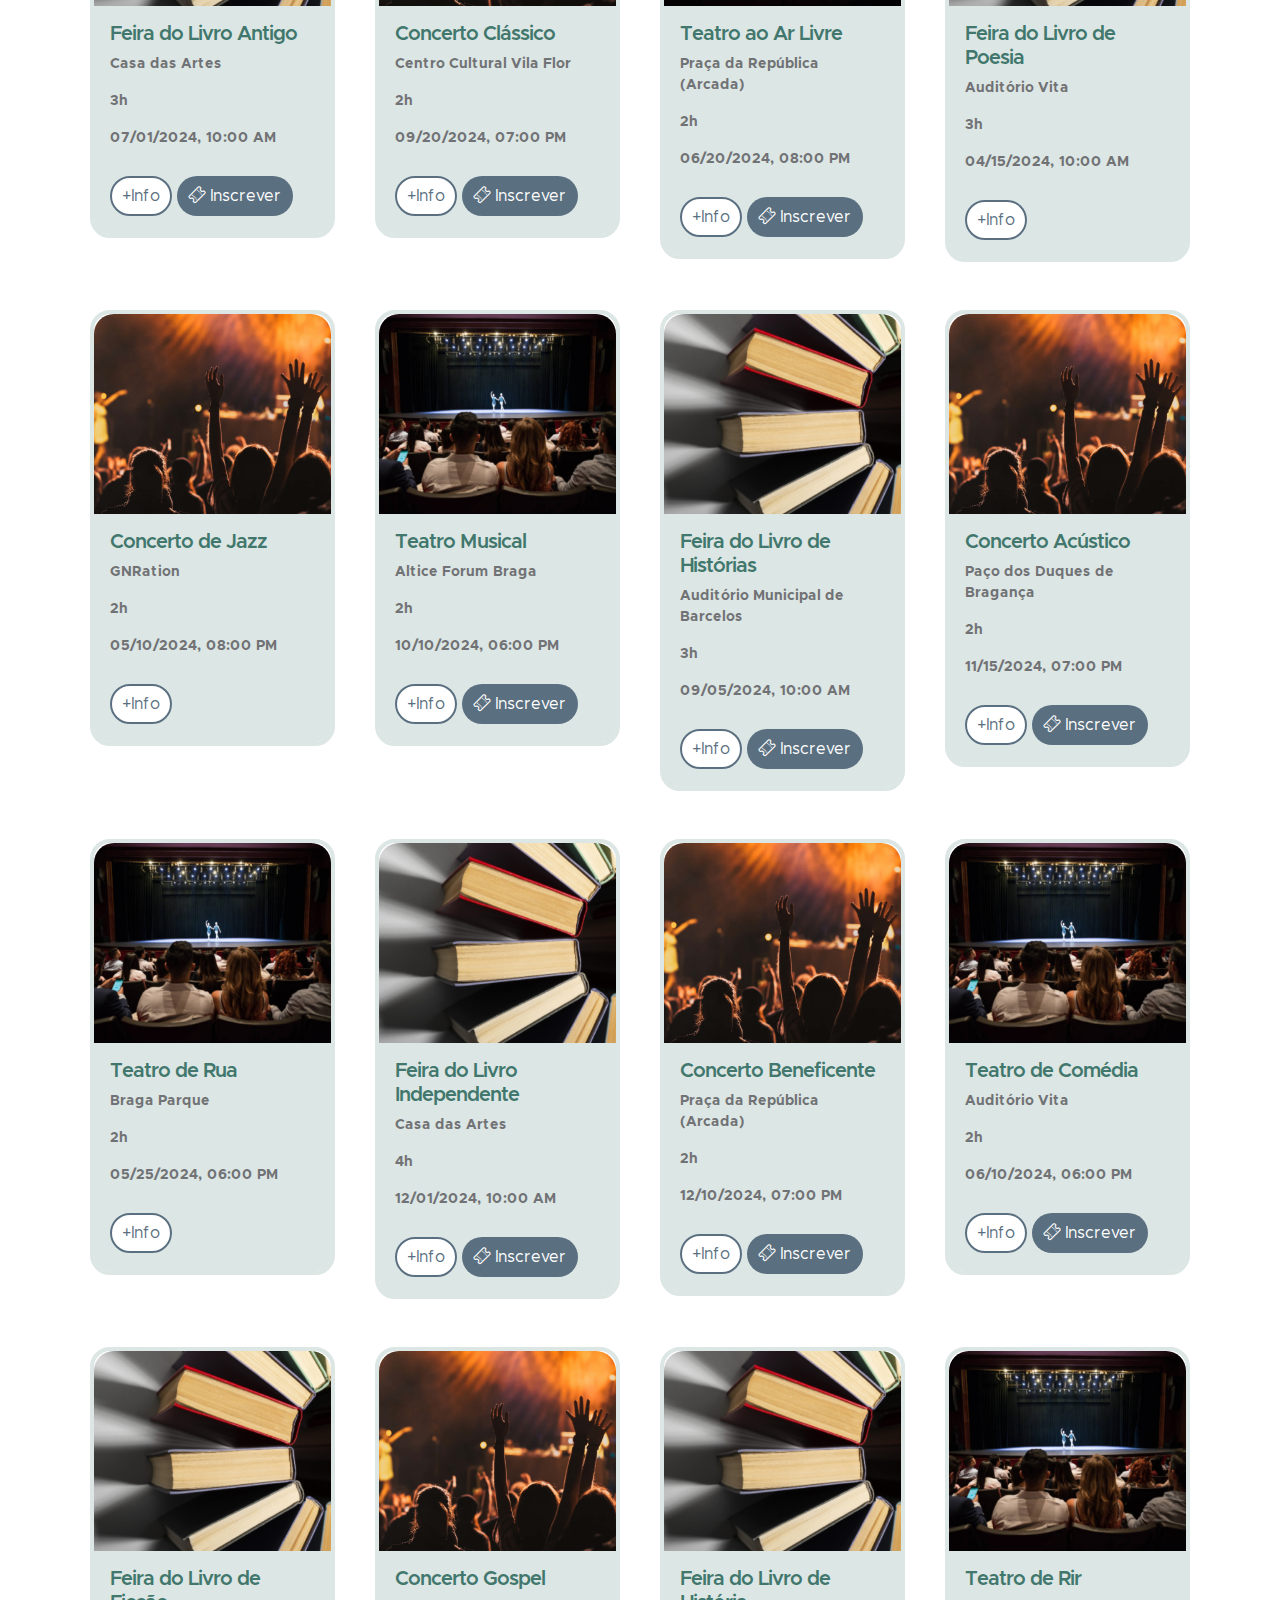
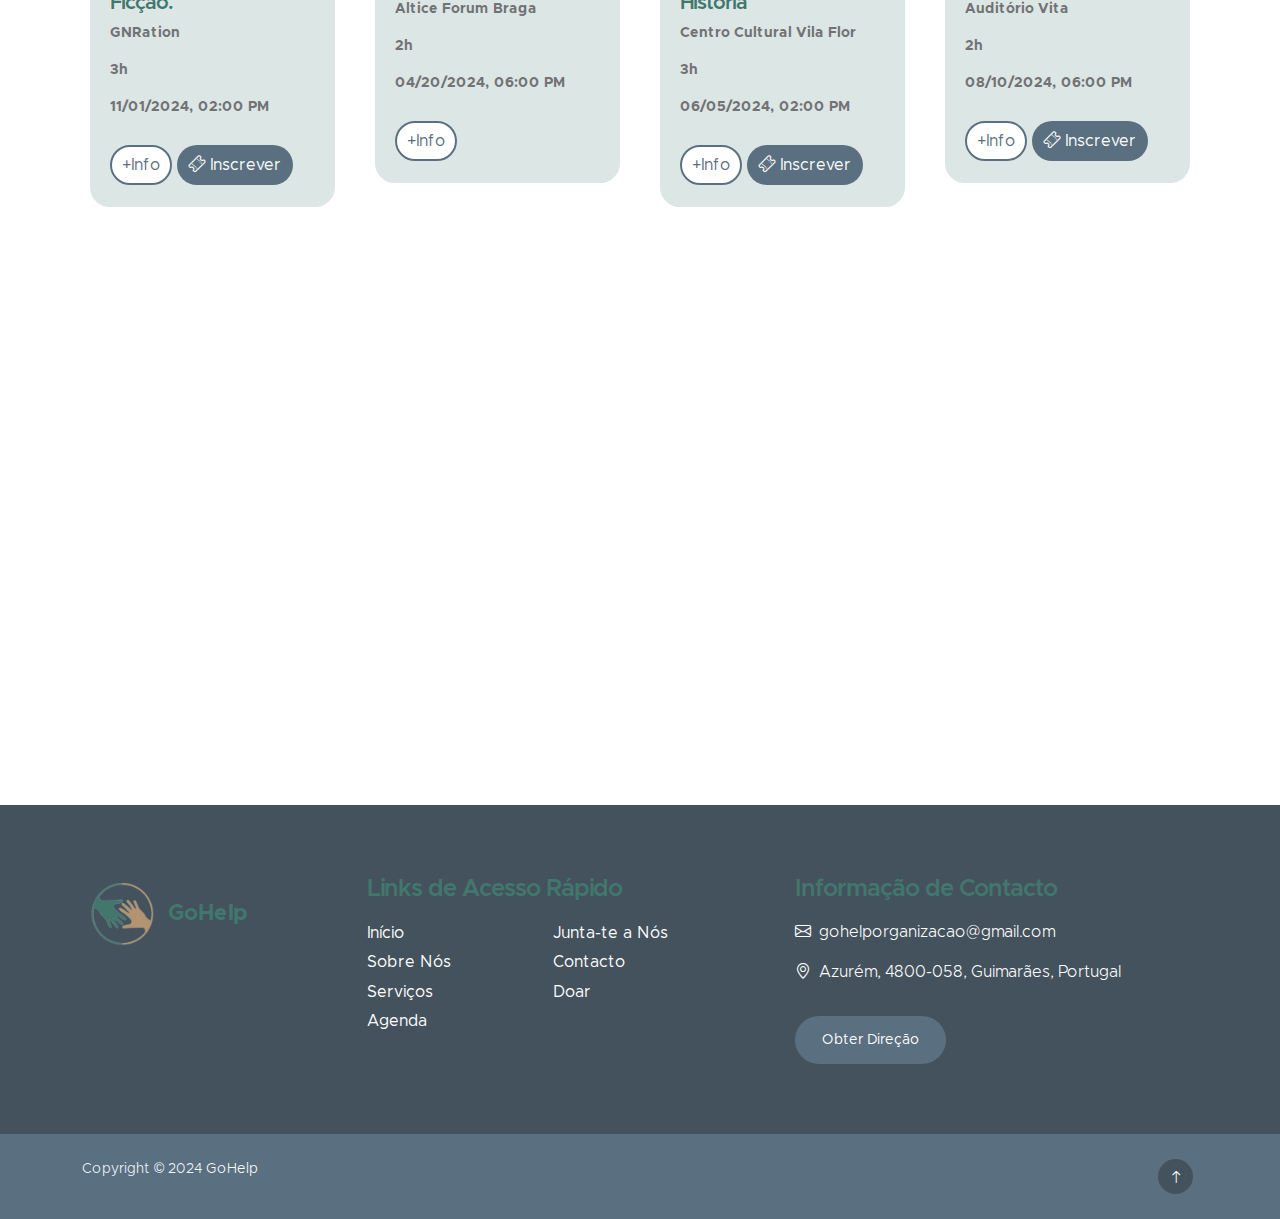
<file: GoHelp/programacaoCompleta.html>
<!doctype html>
<html lang="en">

<head>
    <meta charset="utf-8">
    <meta name="viewport" content="width=device-width, initial-scale=1">

    <meta name="description" content="">
    <meta name="author" content="">

    <title>GoHelp - Programação Completa</title>

    <link href="css/bootstrap.min.css" rel="stylesheet">

    <link href="css/bootstrap-icons.css" rel="stylesheet">

    <link href="css/style.css" rel="stylesheet">
    
</head>

<body>

    <header class="site-header">
        <div class="container">
            <div class="row">

                <div class="col-lg-8 col-12 d-flex flex-wrap">
                    <p class="d-flex me-4 mb-0">
                        <i class="bi-geo-alt me-2"></i>
                        Azurém, 4800-058, Guimarães, Portugal
                    </p>

                    <p class="d-flex mb-0">
                        <i class="bi-envelope me-2"></i>

                        <a href="mailto:info@company.com">
                            gohelporganizacao@gmail.com
                        </a>
                    </p>
                </div>

                <div class="col-lg-3 col-12 ms-auto d-lg-block d-md-block d-sm-block d-flex">
                    <ul class="social-icon">
                        <li class="social-icon-item" id="userLoginStatus">
                            <!-- conteudo do login gerado dinamicamente -->
                            <a href="login.html" class="social-icon-link bi-person" id="loginLink">  Iniciar Sessão ou Registar-se</a>
                        </li>
                    </ul>
                </div>

            </div>
        </div>
    </header>

    <nav class="navbar navbar-expand-lg bg-light shadow-lg">
        <div class="container">
            <a class="navbar-brand" href="index.html">
                <img src="images/logo.png" class="logo img-fluid" alt="">
                <span>
                    GoHelp
                    <small>Organização de Eventos Culturais</small>
                </span>
            </a>

            <button class="navbar-toggler" type="button" data-bs-toggle="collapse" data-bs-target="#navbarNav"
                aria-controls="navbarNav" aria-expanded="false" aria-label="Toggle navigation">
                <span class="navbar-toggler-icon"></span>
            </button>

            <div class="collapse navbar-collapse" id="navbarNav">
                <ul class="navbar-nav ms-auto">
                    <li class="nav-item">
                        <a class="nav-link click-scroll" href="index.html#section_1">Início</a>
                    </li>

                    <li class="nav-item">
                        <a class="nav-link click-scroll" href="index.html#section_2">Sobre Nós</a>
                    </li>

                    <li class="nav-item">
                        <a class="nav-link click-scroll" href="index.html#section_3">Serviços</a>
                    </li>

                    <li class="nav-item dropdown">
                        <a class="nav-link click-scroll dropdown-toggle" href=""
                            id="navbarLightDropdownMenuLink" role="button" data-bs-toggle="dropdown"
                            aria-expanded="false">Agenda</a>

                        <ul class="dropdown-menu dropdown-menu-light" aria-labelledby="navbarLightDropdownMenuLink">
                            <li><a class="dropdown-item" href="portfolio.html">Pórtfolio</a></li>
                            <li><a class="dropdown-item" href="programacaoCompleta.html">Programação</a></li>
                        </ul>
                    </li>
                    
                    <li class="nav-item">
                        <a class="nav-link click-scroll" href="index.html#section_4">Junta-te a Nós</a>
                    </li>

                    <li class="nav-item">
                        <a class="nav-link click-scroll" href="index.html#section_6">Contacto</a>
                    </li>

                    <li class="nav-item ms-3">
                        <a class="nav-link custom-btn custom-border-btn btn" href="doacaoMonetaria.html">Doar</a>
                    </li>
                </ul>
            </div>
        </div>
    </nav>

    <main>

        <section class="programacao-completa-principal section-conta-header" id="section_Programacao_Header">
            <div class="container">
                <div class="row">
                    <div class="col-lg-3 col-md-3 col-3 titulo-Programacao">
                        <h4 class="custom-title-programacao">TODOS OS EVENTOS GOHELP</h4>
                    </div>
                </div>
                <div class="row mt-5 mb-4">
                    <div class="col-md-3">
                        <select class="form-select" aria-label="FiltrarTipoEvento" name="filtrar-tipo-evento" id="filtrar-tipo-evento" required>
                            <option disabled selected value="">Tipo de Evento</option>
                            <option value="1">Todos os Tipos</option>
                            <option value="2">Feira do Livro</option>
                            <option value="3">Concerto</option>
                            <option value="4">Teatro</option>
                        </select>
                    </div>
                    <div class="col-md-3">
                        <select class="form-select" aria-label="FiltrarEstadoEvento" name="filtrar-estado-evento" id="filtrar-estado-evento">
                            <option disabled selected value="">Estado dos Eventos</option>
                            <option value="1">Todos os Estados</option>
                            <option value="2">Concluído</option>
                            <option value="3">Por Realizar</option>
                            <option value="4">A Realizar</option>
                        </select>
                    </div>
                    <div class="col-md-6">
                        <div class="d-flex justify-content-end">
                            <form class="form-inline my-2 my-lg-0 w-75">
                                <div class="input-group">
                                    <input class="form-control" type="search" placeholder="Pesquisar" aria-label="Search">
                                    <div class="input-group-append">
                                        <button class="btn btn-outline-success">
                                            <i class="bi bi-search"></i>
                                        </button>
                                    </div>
                                </div>
                            </form>
                        </div>
                    </div>
                </div>
                    
            </div>
        </section>

        <section class="programacao-completa-principal-eventos mt-3" id="section_Programacao_Eventos">
            <div class="container">
                <div class="row">
                    <!--Eventos criados dinamicamente aqui-->
                </div>
            </div>
        </section>


        

    </main>

    <footer class="site-footer">
        <div class="container">
            <div class="row">
                <div class="col-lg-3 col-12 mb-4 d-flex -items-centaligner">
                    <a class="navbar-brand" href="index.html">
                        <img src="images/logo.png" class="logo img-fluid" alt="GoHelp">
                        <span>
                            GoHelp
                        </span>
                    </a>
                </div>

                <div class="col-lg-4 col-md-6 col-12 mb-4">
                    <h5 class="site-footer-title mb-3">Links de Acesso Rápido</h5>

                    <ul class="footer-menu">
                        <li class="footer-menu-item"><a href="index.html#top" class="footer-menu-link">Início</a></li>

                        <li class="footer-menu-item"><a href="index.html#section_2" class="footer-menu-link">Sobre Nós</a></li>

                        <li class="footer-menu-item"><a href="index.html#section_3" class="footer-menu-link">Serviços</a></li>

                        <li class="footer-menu-item"><a href="portfolio.html" class="footer-menu-link">Agenda</a></li>

                        <li class="footer-menu-item"><a href="index.html#section_4" class="footer-menu-link">Junta-te a Nós</a></li>

                        <li class="footer-menu-item"><a href="index.html#section_6" class="footer-menu-link">Contacto</a></li>

                        <li class="footer-menu-item"><a href="doacaoMonetaria.html" class="footer-menu-link">Doar</a></li>
                    </ul>
                </div>

                <div class="col-lg-4 col-md-6 col-12 mx-auto">
                    <h5 class="site-footer-title mb-3">Informação de Contacto</h5>

                    <p class="text-white d-flex">
                        <i class="bi-envelope me-2"></i>

                        <a href="mailto:info@yourgmail.com" target="_blank" class="site-footer-link">
                            gohelporganizacao@gmail.com
                        </a>
                    </p>

                    <p class="text-white d-flex mt-3">
                        <i class="bi-geo-alt me-2"></i>
                        Azurém, 4800-058, Guimarães, Portugal
                    </p>

                    <a href="https://maps.app.goo.gl/y2TNJFWE5wz98Gbs9" target="_blank" class="custom-btn btn mt-3">Obter Direção</a>
                </div>
            </div>
        </div>

        <div class="site-footer-bottom">
            <div class="container">
                <div class="row">

                    <div class="col-lg-6 col-md-7 col-12">
                        <p class="copyright-text mb-0">Copyright © 2024 <a href="#">GoHelp</a>
                        </p>
                    </div>

                    <div class="col-lg-6 col-md-5 col-12 d-flex justify-content-end align-items-center mx-auto">
                        <ul class="social-icon">

                            <li class="social-icon-item">
                                <a href="#top" class="social-icon-link bi-arrow-up"></a>
                            </li>
                        </ul>
                    </div>

                </div>
            </div>
        </div>
    </footer>

    
<div class="modal" id="confirmationModalInscricaoEvento_ProgramacaoCompleta">
    <div class="modal-dialog modal-dialog-centered" role="document">
        <div class="modal-content">
            <div class="modal-header">
                <h5 class="modal-title">Confirmação Para Continuar</h5>
                <button type="button" class="btn-close" data-bs-dismiss="modal" aria-label="Close"></button>
            </div>
            <div class="modal-body">
                <p>Tens a certeza de que desejas continuar a inscrição?</p>
            </div>
            <div class="modal-footer">
                <button type="button" class="btn-modal btn-cancelar" data-bs-dismiss="modal">Cancelar</button>
                <button type="button" class="btn-modal btn-submeter" data-bs-toggle="modal" id="continuarInscricaoEvento_ProgramacaoCompleta">Continuar</button>
            </div>
        </div>
    </div>
</div>


<div class="modal" id="confirmationModalDoarNoEvento_ProgramacaoCompleta">
    <div class="modal-dialog modal-dialog-centered" role="document">
        <div class="modal-content">
            <div class="modal-header">
                <h5 class="modal-title">Confirmação de Doação</h5>
                <button type="button" class="btn-close" data-bs-dismiss="modal" aria-label="Close"></button>
            </div>
            <div class="modal-body">
                <p>Pretendes realizar uma doação no local do evento?</p>
            </div>
            <div class="modal-footer">
                <button type="button" class="btn-modal btn-cancelar" data-bs-toggle="modal" id="naoDoarEvento_ProgramacaoCompleta">Não</button>
                <a class="btn-modal btn-submeter" id="btn-doar-No-Evento_ProgramacaoCompleta">Sim</a>
            </div>
        </div>
    </div>
</div>


<div class="modal" id="inscricaoJaRealizada_ProgramacaoCompleta">
    <div class="modal-dialog modal-dialog-centered" role="document">
        <div class="modal-content">
            <div class="modal-header">
                <h5 class="modal-title">Confirmação de Inscrição</h5>
                <button type="button" class="btn-close" data-bs-dismiss="modal" aria-label="Close"></button>
            </div>
            <div class="modal-body">
                <p>Já te encontras inscrito neste evento.</p>
            </div>
            <div class="modal-footer">
                <button type="button" class="btn-modal btn-cancelar" data-bs-dismiss="modal">Fechar</button>
            </div>
        </div>
    </div>
</div>


<div class="modal" id="InscritoEvento_ProgramacaoCompleta">
    <div class="modal-dialog modal-dialog-centered" role="document">
        <div class="modal-content">
            <div class="modal-header">
                <h5 class="modal-title">Confirmação de Inscrição</h5>
                <button type="button" class="btn-close" data-bs-dismiss="modal" aria-label="Close"></button>
            </div>
            <div class="modal-body">
                <p>Inscrição Realizada com Sucesso. Esperamos por ti!</p>
            </div>
            <div class="modal-footer">
                <button type="button" class="btn-modal btn-cancelar" data-bs-dismiss="modal">Fechar</button>
            </div>
        </div>
    </div>
</div>


<div class="modal" id="loginNaoEfetuadoPedidoEvento_ProgramacaoCompleta">
    <div class="modal-dialog modal-dialog-centered" role="document">
        <div class="modal-content">
            <div class="modal-header">
                <h5 class="modal-title">Login não efetuado</h5>
                <button type="button" class="btn-close" data-bs-dismiss="modal" aria-label="Close"></button>
            </div>
            <div class="modal-body">
                <p>Não efetuaste o login. Por favor efetua.</p>
            </div>
            <div class="modal-footer">
                <button type="button" class="btn-modal btn-cancelar" data-bs-dismiss="modal">Fechar</button>
            </div>
        </div>
    </div>
</div>

<div class="modal" tabindex="-1" id="capacidadeLotada_ProgramacaoCompleta">
    <div class="modal-dialog modal-dialog-centered" role="document">
        <div class="modal-content">
            <div class="modal-header">
                <h5 class="modal-title">Confirmação de Lotação</h5>
                <button type="button" class="btn-close" data-bs-dismiss="modal" aria-label="Close"></button>
            </div>
            <div class="modal-body">
                <p>Capacidade do Local do Evento Esgotada. Já não te podes inscrever.</p>
            </div>
            <div class="modal-footer">
                <button type="button" class="btn-modal btn-cancelar" data-bs-dismiss="modal">Fechar</button>
            </div>
        </div>
    </div>
</div>

    <script src="js/bootstrap.min.js"></script>
    <script src="js/script.js"></script>
    <script src="js/login.js"></script>
    <script src="js/cardProgramacao.js"></script>
    <script src="js/localStorage.js"></script>
</body>

</html>
</file>
<file: GoHelp/css/style.css>
@font-face {
    font-family: 'Metropolis';
    src: url('../fonts/Metropolis/Metropolis-Regular.woff2') format('woff2'),
        url('../fonts/Metropolis/Metropolis-Regular.woff') format('woff');
    font-weight: normal;
    font-style: normal;
    font-display: swap;
}

@font-face {
    font-family: 'Metropolis';
    src: url('../fonts/Metropolis/Metropolis-Light.woff2') format('woff2'),
        url('../fonts/Metropolis/Metropolis-Light.woff') format('woff');
    font-weight: 300;
    font-style: normal;
    font-display: swap;
}

@font-face {
    font-family: 'Metropolis';
    src: url('../fonts/Metropolis/Metropolis-SemiBold.woff2') format('woff2'),
        url('../fonts/Metropolis/Metropolis-SemiBold.woff') format('woff');
    font-weight: 600;
    font-style: normal;
    font-display: swap;
}

@font-face {
    font-family: 'Metropolis';
    src: url('../fonts/Metropolis/Metropolis-Bold.woff2') format('woff2'),
        url('../fonts/Metropolis/Metropolis-Bold.woff') format('woff');
    font-weight: bold;
    font-style: normal;
    font-display: swap;
}

/*---------------------------------------
  CUSTOM PROPERTIES ( VARIABLES )             
-----------------------------------------*/
:root {
  --white-color:                  #ffffff;
  --primary-color:                #41776C;
  --secondary-color:              #5a6f80;
  --section-bg-color:             #f0f8ff;
  --site-footer-bg-color:         #44525d;
  --custom-btn-bg-color:          #597081;
  --custom-btn-bg-hover-color:    #41776C;
  --dark-color:                   #000000;
  --p-color:                      #717275;
  --border-color:                 #e9eaeb;

  --body-font-family:             'Metropolis', sans-serif;

  --h1-font-size:                 52px;
  --h2-font-size:                 46px;
  --h3-font-size:                 32px;
  --h4-font-size:                 28px;
  --h5-font-size:                 24px;
  --h6-font-size:                 22px;
  --p-font-size:                  16px;
  --btn-font-size:                18px;
  --copyright-font-size:          14px;

  --border-radius-large:          100px;
  --border-radius-medium:         20px;
  --border-radius-small:          10px;

  --font-weight-light:            300;
  --font-weight-normal:           400;
  --font-weight-semibold:         600;
  --font-weight-bold:             700;
}

body {
  background-color: var(--white-color);
  font-family: var(--body-font-family); 
}


/*---------------------------------------
  TYPOGRAPHY               
-----------------------------------------*/

h2,
h3,
h4,
h5,
h6 {
  color: var(--dark-color);
}

h1,
h2,
h3,
h4,
h5,
h6 {
  font-weight: var(--font-weight-semibold);
  letter-spacing: -1px;
}

h1 {
  font-size: var(--h1-font-size);
  font-weight: var(--font-weight-bold);
  letter-spacing: -2px;
}

h2 {
  color: var(--secondary-color);
  font-size: var(--h2-font-size);
  letter-spacing: -2px;
}

h3 {
  font-size: var(--h3-font-size);
}

h4 {
  font-size: var(--h4-font-size);
}

h5 {
  color: var(--primary-color);
  font-size: var(--h5-font-size);
}

h6 {
  font-size: var(--h6-font-size);
}

p {
  color: var(--p-color);
  font-size: var(--p-font-size);
  font-weight: var(--font-weight-light);
}

ul li {
  color: var(--p-color);
  font-size: var(--p-font-size);
  font-weight: var(--font-weight-normal);
}

a, 
button {
  touch-action: manipulation;
  transition: all 0.3s;
}

a {
  color: var(--p-color);
  text-decoration: none;
}

a:hover {
  color: var(--primary-color);
}

b,
strong {
  font-weight: var(--font-weight-bold);
}


/*---------------------------------------
  SECTION               
-----------------------------------------*/
.section-padding {
  padding-top: 100px;
  padding-bottom: 100px;
}

.section-bg {
  background-color: var(--section-bg-color);
}

.section-overlay {
  background: rgba(0, 0, 0, 0.35);
  position: absolute;
  top: 0;
  left: 0;
  pointer-events: none;
  width: 100%;
  height: 100%;
}

.section-overlay + .container {
  position: relative;
}


/*---------------------------------------
  CUSTOM BLOCK               
-----------------------------------------*/
.custom-block-wrap {
  background: var(--white-color);
  border-radius: var(--border-radius-medium);
  position: relative;
  overflow: hidden;
  transition: all 0.5s;
}

.custom-block-wrap:hover {
  box-shadow: 0 1rem 3rem rgba(0,0,0,.175);
}

.custom-block-body {
  padding: 30px;
}

.custom-block-image {
  display: block;
  width: 100%;
  height: 100%;
  object-fit: cover;
}

.custom-block .custom-btn {
  border-radius: 0;
  display: block;
}


/*---------------------------------------
  PROGRESS BAR               
-----------------------------------------*/
.progress {
  background: var(--border-color);
  height: 5px;
}

.progress-bar {
  background: var(--secondary-color);
}


/*---------------------------------------
  CUSTOM ICON COLOR               
-----------------------------------------*/
.custom-icon {
  color: var(--secondary-color);
}


/*---------------------------------------
  CUSTOM LIST               
-----------------------------------------*/
.custom-list-missao {
  margin-bottom: 0;
  padding-left: 0;
}

.custom-list-item-missao {
  list-style: none;
  margin-top: 10px;
  margin-bottom: 10px;
}


/*---------------------------------------
  CUSTOM TEXT BOX               
-----------------------------------------*/
.custom-text-box {
  background: var(--white-color);
  border-radius: var(--border-radius-medium);
  margin-bottom: 24px;
  padding: 40px;
}

.custom-text-box-image {
  border-radius: var(--border-radius-medium);
  width: 100%;
  height: 100%;
  object-fit: cover;
}

.custom-text-box-icon {
  background: var(--section-bg-color);
  border-radius: var(--border-radius-large);
  color: var(--secondary-color);
  font-size: var(--h6-font-size);
  text-align: center;
  display: inline-block;
  vertical-align: middle;
  width: 25px;
  height: 25px;
  line-height: 30px;
}


/*---------------------------------------
  AVATAR IMAGE - TESTIMONIAL, AUTHOR               
-----------------------------------------*/
.avatar-image {
  border-radius: var(--border-radius-large);
  width: 65px;
  height: 65px;
  object-fit: cover;
}


/*---------------------------------------
  CUSTOM BUTTON               
-----------------------------------------*/
.custom-btn {
  background: var(--secondary-color);
  border: 2px solid transparent;
  border-radius: var(--border-radius-large);
  color: var(--white-color);
  font-size: var(--btn-font-size);
  font-weight: var(--font-weight-normal);
  line-height: normal;
  padding: 15px 25px;
}

.nav-link.custom-btn.organizar{
  color: var(--white-color);
  margin-top: 8px;
  padding: 12px 25px;
}

.custom-border-btn.organizar {
  background: var(--primary-color);
  border: 2px solid var(--custom-btn-bg-color);
  color: var(--primary-color);
}

.navbar-expand-lg .navbar-nav .nav-link.custom-btn {
  color: var(--custom-btn-bg-color);
  margin-top: 8px;
  padding: 12px 25px;
}

.custom-btn:hover {
  background: var(--primary-color);
  color: var(--white-color);
}

.custom-border-btn {
  background: transparent;
  border: 2px solid var(--custom-btn-bg-color);
  color: var(--primary-color);
}

.navbar-expand-lg .navbar-nav .nav-link.custom-btn:hover,
.custom-border-btn:hover {
  background: var(--custom-btn-bg-hover-color);
  border-color: transparent;
  color: var(--white-color);
}


/*---------------------------------------
  NAVIGATION              
-----------------------------------------*/
.navbar {
  background: var(--white-color);
  z-index: 9;
  padding-top: 0;
  padding-bottom: 0;
}

.navbar-brand {
  color: var(--primary-color);
  font-size: var(--h6-font-size);
  font-weight: var(--font-weight-bold);
}

.navbar-brand span {
  display: inline-block;
  vertical-align: middle;
}

.navbar-brand small {
  color: var(--secondary-color);
  display: block;
  font-size: 10px;
  line-height: normal;
  text-transform: uppercase;
}

.logo {
  width: 80px;
  height: auto;
}

.navbar-expand-lg .navbar-nav .nav-link {
  margin-right: 0;
  margin-left: 0;
  padding: 20px;
}

.navbar-nav .nav-link {
  display: inline-block;
  color: var(--p-color);
  font-size: var(--p-font-size);
  font-weight: var(--font-weight-medium);
  position: relative;
  padding-top: 15px;
  padding-bottom: 15px;
}

.navbar-nav .nav-link.active, 
.navbar-nav .nav-link:hover {
  background: transparent;
  color: var(--primary-color);
}

.dropdown-menu {
  background: var(--white-color);
  box-shadow: 0 1rem 3rem rgba(0,0,0,.175);
  border: 0;
  max-width: 50px;
  padding: 0;
  margin-top: 20px;
}

.dropdown-item {
  display: inline-block;
  color: var(--p-bg-color);
  font-size: var(--menu-font-size);
  font-weight: var(--font-weight-medium);
  position: relative;
  padding-top: 10px;
  padding-bottom: 10px;
}

.dropdown-menu li:last-child .dropdown-item {
  padding-top: 0;
}

.dropdown-item.active, 
.dropdown-item:active,
.dropdown-item:focus, 
.dropdown-item:hover {
  background: transparent;
  color: var(--primary-color);
}

.dropdown-toggle::after {
  content: "\f282";
  display: inline-block;
  font-family: bootstrap-icons !important;
  font-size: var(--copyright-font-size);
  font-style: normal;
  font-weight: normal !important;
  font-variant: normal;
  text-transform: none;
  line-height: 1;
  vertical-align: -.125em;
  -webkit-font-smoothing: antialiased;
  -moz-osx-font-smoothing: grayscale;
  position: relative;
  left: 2px;
  border: 0;
}

@media screen and (max-width: 991px) {
  .dropdown:hover .dropdown-menu {
    display: block;
    margin-top: 0;
  }
}

@media screen and (min-width: 992px) {
  .dropdown:hover .dropdown-menu {
    display: block;
    margin-top: 0;
  }
}

.navbar-toggler {
  border: 0;
  padding: 0;
  cursor: pointer;
  margin: 0;
  width: 30px;
  height: 35px;
  outline: none;
}

.navbar-toggler:focus {
  outline: none;
  box-shadow: none;
}

.navbar-toggler[aria-expanded="true"] .navbar-toggler-icon {
  background: transparent;
}

.navbar-toggler[aria-expanded="true"] .navbar-toggler-icon:before,
.navbar-toggler[aria-expanded="true"] .navbar-toggler-icon:after {
  transition: top 300ms 50ms ease, -webkit-transform 300ms 350ms ease;
  transition: top 300ms 50ms ease, transform 300ms 350ms ease;
  transition: top 300ms 50ms ease, transform 300ms 350ms ease, -webkit-transform 300ms 350ms ease;
  top: 0;
}

.navbar-toggler[aria-expanded="true"] .navbar-toggler-icon:before {
  transform: rotate(45deg);
}

.navbar-toggler[aria-expanded="true"] .navbar-toggler-icon:after {
  transform: rotate(-45deg);
}

.navbar-toggler .navbar-toggler-icon {
  background: var(--dark-color);
  transition: background 10ms 300ms ease;
  display: block;
  width: 30px;
  height: 2px;
  position: relative;
}

.navbar-toggler .navbar-toggler-icon:before,
.navbar-toggler .navbar-toggler-icon:after {
  transition: top 300ms 350ms ease, -webkit-transform 300ms 50ms ease;
  transition: top 300ms 350ms ease, transform 300ms 50ms ease;
  transition: top 300ms 350ms ease, transform 300ms 50ms ease, -webkit-transform 300ms 50ms ease;
  position: absolute;
  right: 0;
  left: 0;
  background: var(--dark-color);
  width: 30px;
  height: 2px;
  content: '';
}

.navbar-toggler .navbar-toggler-icon::before {
  top: -8px;
}

.navbar-toggler .navbar-toggler-icon::after {
  top: 8px;
}


/*---------------------------------------
  SITE HEADER              
-----------------------------------------*/
.site-header {
  background: var(--primary-color);
  padding-top: 15px;
  padding-bottom: 10px;
}

.site-header p,
.site-header p a,
.site-header .social-icon-link {
  color: var(--white-color);
  font-size: var(--copyright-font-size);
}

.site-header .social-icon-item {
  display: flex;
  align-items: center;
  justify-content: flex-end; /* Alinha os itens à direita */
}

.site-header .social-icon {
  text-align: right;
}

.site-header .social-icon-link {
  background: transparent;
  width: inherit;
  height: inherit;
  line-height: inherit;
}

.badge-notification {
  padding: 0.1px 0.1px; /* Reduz o padding para diminuir o tamanho */
  top: -5px;
  left: 2px;
  position: relative;
  min-width: 8px; /* Define uma largura mínima */
  min-height: 8px; /* Define uma altura mínima */
  border-radius: 50%; /* Garante que será sempre redondo */
}

.badge-notification-pedidos {
  padding: 0.1em 0.3em; /* Reduz o padding para diminuir o tamanho */
  top: -5px;
  position: relative;
  border-radius: 50%;
  max-height: 9px; 
}


#notificationDropdown::after {
  display: none;
}

@media (min-width: 580px) {
  #notificationDropdown + .dropdown-menu {
    right: 0;
    left: auto;
  }
}

.dropdown-menu.section-notificacoes {
  max-width: none;
  width: 380px;
  max-height: 600px; 
  overflow-x: auto;
}

.dropdown-menu.section-notificacoes .dropdown-item {
  padding-bottom: 30px;
  border-radius: 10px;
  background-color: #e7e5e5;
  margin-bottom: 10px;
  margin-left: 15px;
  margin-right: 15px;
  box-sizing: border-box; /* Inclui padding e border na largura e altura total */
  width: calc(100% - 30px); /* Calcula a largura descontando as margens */
  white-space: normal; /* Permite que o texto ocupe mais de uma linha */
}

.dropdown-menu.section-notificacoes .dropdown-item:hover{
  background-color: #4f9688;
  color: var(--white-color); /* Assegurando que a cor do texto mude para branco no hover */
}

.notificacao-data {
  position: absolute;
  bottom: 5px;
  right: 10px;
  font-size: 0.85em; /* Ajustar conforme necessário */
  color: #555; /* Cor mais suave para a data, ajustar conforme necessário */
}

.dropdown-menu.section-notificacoes .dropdown-item:hover .notificacao-data {
  color: var(--white-color); /* Assegurando que a cor do texto mude para branco no hover */
}

.dropdown-menu.section-notificacoes .dropdown-item:hover a {
  color: var(--white-color); /* Assegurando que a cor do texto mude para branco no hover */
}

.dropdown-menu.section-notificacoes .titulo {
  padding-bottom: 0px; /* Aumenta o espaço na parte inferior de cada item */
  background-color: var(--white-color);
  padding-left: 0px;
  border: var(--white-color);
}

.dropdown-menu.section-notificacoes .titulo:hover {
  background-color: var(--white-color);
}


.dropdown-menu.section-notificacoes .titulo h6 {
  color: var(--custom-btn-bg-hover-color);
}

.dropdown.clicar-dropdown:hover .dropdown-menu {
  display: none;
}

.dropdown.clicar-dropdown .dropdown-menu {
  margin-top: 5px;
}

/*---------------------------------------
  HERO & HERO SLIDE         
-----------------------------------------*/
.hero-section-full-height #hero-slide {
  height: 680px;
  min-height: 680px;
  position: relative;
}

.hero-section-full-height .carousel:hover .carousel-control-next-icon, 
.hero-section-full-height .carousel:hover .carousel-control-prev-icon {
  opacity: 1;
}

.hero-section-full-height #hero-slide .carousel-item {
  height: 680px;
  min-height: 680px;
}

.hero-section-full-height #hero-slide .carousel-caption {
  background: var(--white-color);
  clip-path: polygon(100% 100%, 100% 150px, 0 100%);
  color: var(--secondary-color);
  top: 1px;
  bottom: -1px;
  right: 0;
  left: auto;
  text-align: right;
  min-width: 680px;
  min-height: 680px;
  padding: 100px 100px 50px 100px;
}

.hero-section-full-height .carousel-image {
  display: block;
  width: 100%;
  min-height: 680px;
}

.hero-section-full-height #hero-slide .carousel-indicators-wrap {
  position: absolute;
  bottom: 0;
  right: 0;
  left: 0;
}

.hero-section-full-height #hero-slide .carousel-indicators {
  margin-right: 0;
  margin-left: 22px;
  justify-content: inherit;
}

.hero-section-full-height .carousel-control-next, 
.hero-section-full-height .carousel-control-prev {
  opacity: 1;
}

.hero-section-full-height .carousel-control-next-icon, 
.hero-section-full-height .carousel-control-prev-icon {
  background-color: var(--secondary-color);
  border-radius: var(--border-radius-large);
  background-size: 60% 60%;
  width: 80px;
  height: 80px;
  opacity: 0;
  transition: all 0.5s;
}

.hero-section-full-height .carousel-control-next-icon:hover, 
.hero-section-full-height .carousel-control-prev-icon:hover {
  background-color: var(--primary-color);
}


/*---------------------------------------
  FEATURE BLOCK              
-----------------------------------------*/
.featured-block {
  text-align: center;
  transition: all 0.5s ease;
  min-height: 256px;
  padding: 15px;
}

.featured-block:hover {
  background: var(--white-color);
  border-radius: var(--border-radius-medium);
  box-shadow: 0 1rem 3rem rgba(0,0,0,.175);
}

.featured-block:hover .featured-block-image {
  transform: scale(0.75);
}

.featured-block-image {
  display: block;
  margin: auto;
  transition: all 0.5s;
}

.featured-block:hover .featured-block-text {
  margin-top: 0;
}

.featured-block-text {
  color: var(--primary-color);
  font-size: var(--h5-font-size);
  margin-top: 20px;
  transition: all 0.5s;
}


/*---------------------------------------
  ABOUT              
-----------------------------------------*/
.about-section {
  background-repeat: no-repeat;
  background-position: center;
  background-size: cover;
}

.about-image {
  border-radius: var(--border-radius-medium);
  display: block;
  width: 350px;
  height: 400px;
  object-fit: cover;
}

.custom-text-block {
  padding: 60px 40px;
}


/*---------------------------------------
  COUNTER NUMBERS              
-----------------------------------------*/
.counter-thumb {
  margin: 20px;
  margin-bottom: 0;
}

.counter-number,
.counter-text {
  color: var(--secondary-color);
  display: block;
}

.counter-number,
.counter-number-text {
  color: var(--primary-color);
  font-size: var(--h1-font-size);
  font-weight: var(--font-weight-bold);
  line-height: normal;
}


/*---------------------------------------
  PEDIDOS DE TRABALHO            
-----------------------------------------*/
.pedido-trabalho-section {
  background: var(--secondary-color);
  position: relative;
  overflow: hidden;
}

.pedido-trabalho-section::after {
  content: "";
  background: var(--primary-color);
  border-radius: 50%;
  position: absolute;
  bottom: -110px;
  right: -80px;
  width: 350px;
  height: 350px;
}

.pedido-trabalho-form {
  background: var(--white-color);
  border-radius: var(--border-radius-medium);
  padding: 50px;
}

.pedido-trabalho-image {
  border-radius: 100%;
  display: block;
  margin: auto;
  width: 300px;
  height: 300px;
  object-fit: cover;
}

.pedido-trabalho-section .custom-block-body {
  max-width: 440px;
  margin: 0 auto;
}

.pedido-trabalho-section .custom-block-body p {
  line-height: 1.7;
}


/*---------------------------------------
  DOAÇÕES             
-----------------------------------------*/
.donate-section {
  background-image: url('../images/slide/doarLivro.png');
  background-repeat: no-repeat;
  background-position: center;
  background-size: cover;
  position: relative;
  padding-top: 150px;
  padding-bottom: 150px;
}

.donate-form {
  background: var(--white-color);
  border-radius: var(--border-radius-medium);
  position: relative;
  overflow: hidden;
  padding: 50px;
}

.doarNoEvento{
  background-color: var(--white-color);
  border-radius: var(--border-radius-medium);
}

.doarNoEvento .imagem-evento{
  margin-top: 55px;
}

.doarNoEvento #titulo-evento-doar{
  font-size: 20px; 
}

.doarNoEvento .imagem-evento h5{
  margin-top: 20px;
}

.lista-doacao-evento .custom-text-size {
  font-size: 13px; 
  display: flex;  
  align-items: center; 
}

.limit-height {
  max-height: 80vh; /* ou qualquer valor que você preferir */
  overflow-y: auto; /* adiciona uma barra de rolagem vertical caso o conteúdo ultrapasse a altura máxima */
}

/*---------------------------------------
  PORTFOLIO         
-----------------------------------------*/
.news-detail-header-section {
  background-image: url('../images/slide/doarLivro.png');
  background-repeat: no-repeat;
  background-position: center;
  background-size: cover;
  position: relative;
  padding-top: 150px;
  padding-bottom: 150px;
}

.news-block-top {
  border-radius: var(--border-radius-medium);
  position: relative;
  overflow: hidden;
}

.news-block-two-col-image-wrap {
  border-radius: var(--border-radius-small);
  position: relative;
  overflow: hidden;
  width: 150px;
  margin-right: 20px;
}

.news-category-block {
  background: var(--secondary-color);
  position: absolute;
  bottom: 0;
  right: 0;
  left: 0;
  padding: 10px 20px;
}

.news-category-block .category-block-link {
  color: var(--white-color);
  margin-right: 10px;
}

.news-block-info {
  padding-top: 10px;
  padding-bottom: 10px;
}

.news-block-title-link {
  color: var(--dark-color);
}

.news-detail-image {
  display: block;
  border-radius: var(--border-radius-medium);
}

blockquote {
  background: var(--section-bg-color);
  border-radius: var(--border-radius-small);
  font-size: var(--h5-font-size);
  font-weight: var(--font-weight-semibold);
  color: var(--site-footer-bg-color);
  margin-top: 30px;
  margin-bottom: 30px;
  padding: 90px 50px 50px 50px;
  text-align: center;
}

blockquote::before {
  content: "“";
  color: var(--custom-btn-bg-color);
  font-size: 100px;
  line-height: 1rem;
  display: block;
}

.author-comment-link {
  font-size: var(--copyright-font-size);
  font-weight: var(--font-weight-semibold);
}

.search-form {
  margin-top: 20px;
}

.category-block,
.subscribe-form {
  margin-top: 40px;
  margin-bottom: 40px;
}

.category-block-link {
  font-size: var(--copyright-font-size);
  margin-top: 5px;
  margin-bottom: 5px;
}

.category-block-link:hover {
  color: var(--primary-color);
}

.badge {
  background: var(--secondary-color);
  border-radius: var(--border-radius-medium);
  font-weight: var(--font-weight-normal);
  line-height: normal;
  padding-bottom: 2px;
}

.tags-block-link {
  border: 1px solid var(--border-color);
  border-radius: var(--border-radius-medium);
  display: inline-block;
  font-size: var(--copyright-font-size);
  line-height: normal;
  margin-right: 10px;
  margin-top: 5px;
  margin-bottom: 5px;
  padding: 8px 15px;
}

.tags-block-link:hover {
  border-color: var(--dark-color);
  color: var(--dark-color);
}

.cta-section {
  position: relative;
  overflow: hidden;
}

.cta-section::before {
  content: "";
  background-color: var(--primary-color);
  border-radius: 50%;
  position: absolute;
  top: -100px;
  left: -30px;
  margin: auto;
  width: 200px;
  height: 200px;
}

.cta-section::after {
  content: "";
  border: 20px solid var(--custom-btn-bg-color);
  border-radius: 50%;
  position: absolute;
  bottom: -100px;
  right: 0;
  left: 0;
  margin: auto;
  width: 150px;
  height: 150px;
}

.section-portfolio #portfolio-filter li {
  cursor: pointer;
  display: inline-block;
  margin: 5px;
  padding: 6px 12px;
  font-size: 14px;
  font-weight: 600;
  color: var(--white-color);
  background: var(--custom-btn-bg-hover-color);
  border: 2px solid transparent;
  border-radius: var(--border-radius-large);
  box-shadow: inset 0 0 0 50px var(--custom-btn-bg-hover-color);
  transition: ease-out 0.3s;
  -webkit-transition: ease-out 0.3s;
  -moz-transition: ease-out 0.3s;
}

.section-portfolio .programacao-completa-btn {
  cursor: pointer;
  display: inline-block;
  margin: 5px;
  padding: 6px 12px;
  font-size: 14px;
  font-weight: 600;
  color: var(--white-color);
  background: var(--custom-btn-bg-hover-color);
  border: 2px solid transparent;
  border-radius: var(--border-radius-large);
  box-shadow: inset 0 0 0 50px var(--custom-btn-bg-hover-color);
  transition: ease-out 0.3s;
  -webkit-transition: ease-out 0.3s;
  -moz-transition: ease-out 0.3s;
}

/*---------------------------------------
  CONTACT               
-----------------------------------------*/
.contact-section {
  background: var(--white-color);
}

.contact-form {
  background: var(--section-bg-color);
  border-radius: var(--border-radius-small);
  padding: 40px;
}

.contact-info-wrap {
  padding-top: 40px;
}

.contact-image-wrap {
  border-bottom: 1px solid rgba(0, 0, 0, 0.05);
  margin-top: 20px;
  margin-bottom: 30px;
  padding-bottom: 30px;
  width: 100%;
}

.custom-form button[type="button"].contact-submeter {
  background: var(--custom-btn-bg-color);
  border: none;
  border-radius: var(--border-radius-large);
  color: var(--white-color);
  font-size: var(--p-font-size);
  font-weight: var(--font-weight-semibold);
  transition: all 0.3s;
  margin-bottom: 0;
}

.custom-form button[type="button"].contact-submeter:hover,
.custom-form button[type="button"].contact-submeter:focus {
  background: var(--custom-btn-bg-hover-color);
  border-color: transparent;
}

.pedido-trabalho-section .form-label h6{
  font-size: 18px;
  margin-left: 5px;
}

.pedido-evento-section .form-label h6{
  font-size: 18px;
  margin-left: 5px;
  color: #597081;
}

/*---------------------------------------
  FORM SELECT              
-----------------------------------------*/
.custom-form .form-select,
.input-group-file {
  background-color: var(--section-bg-color);
  box-shadow: none;
  border: 0;
  color: var(--p-color);
  margin-bottom: 24px;
  padding-top: 13px;
  padding-bottom: 13px;
  outline: none;
  cursor: pointer;
}

.custom-form .form-select:hover,
.custom-form .form-select:focus {
  border-color: var(--secondary-color);
}

.contact-form .form-select {
  background: var(--white-color);
}

input[type="date"]:before {
  content: attr(placeholder) !important;
  color: #aaa;
  margin-right: 0.5em;
}
input[type="date"]:focus:before,
input[type="date"]:valid:before {
  content: "";
}


/*---------------------------------------
  CUSTOM FORM               
-----------------------------------------*/
.custom-form .form-control, .form-select
.input-group-file {
  background-color: var(--section-bg-color);
  box-shadow: none;
  border: 0;
  color: var(--p-color);
  margin-bottom: 24px;
  padding-top: 13px;
  padding-bottom: 13px;
  outline: none;
}

.custom-form .form-control:hover,
.custom-form .form-control:focus {
  border-color: var(--secondary-color);
}

.custom-form label {
  margin-bottom: 10px;
}

.custom-form .form-check-group {
  margin-bottom: 20px;
}

.donate-form .form-check-group-donation-frequency {
  padding-right: 0;
}

.form-check-group-donation-frequency + .form-check-group-donation-frequency {
  padding-right: 12px;
  padding-left: 0;
}

.form-check-group-donation-frequency .form-check-label {
  font-weight: var(--font-weight-semibold);
}


.custom-form .form-check-radio {
  position: relative;
  height: 100%;
  padding-left: 0;
}

.custom-form .input-group-text {
  background: var(--secondary-color);
  border: 0;
  color: var(--white-color);
  cursor: pointer;
}

.custom-form .form-check-radio .form-check-label {
  position: absolute;
  top: 50%;
  left: 50%;
  transform: translate(-50%, -50%);
  text-align: center;
}

.form-check-radio .form-check-input[type=radio] {
  background-color: var(--section-bg-color);
  border-radius: .25rem;
  border: 0;
  box-shadow: none;
  outline: none;
  width: 100%;
  margin-top: 0;
  margin-left: 0;
  padding: 25px 50px;
  transition: all 0.5s;
}

.form-check-radio .form-check-input:checked[type=radio] {
  background-image: none;
}

.form-check-radio .form-check-input:checked[type=radio] + .form-check-label,
.form-check-radio .form-check-input:hover + .form-check-label,
.form-check-radio .form-check-input:checked + .form-check-label {
  color: var(--white-color);
}

.form-check-radio .form-check-input:hover,
.form-check-radio .form-check-input:checked {
  background-color: var(--secondary-color);
  border-color: var(--white-color);
}

.input-group-file {
  border-radius: .25rem;
  padding: 13px .75rem;
}

.input-group-file input[type=file] {
  width: 0.1px;
  height: 0.1px;
  opacity: 0;
  overflow: hidden;
  position: absolute;
  z-index: -1;
  padding: 0;
}

.input-group-file .input-group-text {
  background: transparent;
  color: inherit;
  margin-bottom: 0;
  padding: 0;
  width: 100%;
}

.custom-form button[type="submit"] {
  background: var(--custom-btn-bg-color);
  border: none;
  border-radius: var(--border-radius-large);
  color: var(--white-color);
  font-size: var(--p-font-size);
  font-weight: var(--font-weight-semibold);
  transition: all 0.3s;
  margin-bottom: 0;
}

.custom-form button[type="submit"]:hover,
.custom-form button[type="submit"]:focus {
  background: var(--custom-btn-bg-hover-color);
  border-color: transparent;
}

.personalizado .input-group-text {
  background: var(--secondary-color);
  border: 0;
  color: var(--white-color);
  cursor: pointer;
  border-radius: 10px 0 0 10px !important; /* Adiciona borda redonda nos cantos superior e inferior esquerdos */
}


/*---------------------------------------
  CONTACT SEARCH & DONATE & SUBCRIBE FORM              
-----------------------------------------*/
.contact-form .form-control {
  background: var(--white-color);
}

.search-form {
  position: relative;
}

.search-form .form-control {
  padding-right: 50px;
}

.search-form button[type="submit"] {
  background: transparent;
  position: absolute;
  top: 0;
  right: 0;
  color: var(--p-color);
  width: 50px;
  padding: 12px;
}

.search-form button[type="submit"]:hover {
  background: transparent;
  color: var(--dark-color);
}

.subscribe-form {
  background: var(--section-bg-color);
  border-radius: var(--border-radius-small);
  padding: 30px;
}

.subscribe-form .form-control {
  background: var(--white-color);
}

.donate-form .form-control {
  margin-bottom: 0;
}


/*---------------------------------------
  SITE FOOTER              
-----------------------------------------*/
.site-footer {
  background-color: var(--site-footer-bg-color);
  padding-top: 70px;
}

.site-footer-bottom {
  background-color: var(--secondary-color);
  position: relative;
  z-index: 2;
  margin-top: 70px;
  padding-top: 25px;
  padding-bottom: 25px;
}

.site-footer-bottom a {
	color: var(--white-color);
}

.site-footer-bottom a:hover {
	color: #FF6;
}

.site-footer-link {
  color: var(--white-color);
}

.copyright-text {
  color: var(--section-bg-color);
  font-size: var(--copyright-font-size);
  margin-right: 30px;
}

.site-footer .custom-btn {
  font-size: var(--copyright-font-size);
}

.site-footer .custom-btn:hover {
  background: var(--primary-color);
}


/*---------------------------------------
  FOOTER MENU               
-----------------------------------------*/
.footer-menu {
  column-count: 2;
  margin: 0;
  padding: 0;
}

.footer-menu-item {
  list-style: none;
  display: block;
}

.footer-menu-link {
  font-size: var(--p-font-size);
  color: var(--white-color);
  display: inline-block;
  vertical-align: middle;
  margin-right: 10px;
  margin-bottom: 5px;
}


/*---------------------------------------
  SOCIAL ICON               
-----------------------------------------*/
.social-icon {
  margin: 0;
  padding: 0;
}

.social-icon-item {
  list-style: none;
  display: inline-block;
  vertical-align: top;
}

.social-icon-link {
  background: var(--site-footer-bg-color);
  border-radius: var(--border-radius-large);
  color: var(--white-color);
  font-size: var(--copyright-font-size);
  display: block;
  margin-right: 5px;
  text-align: center;
  width: 35px;
  height: 35px;
  line-height: 38px;
  cursor:pointer;
}

.social-icon-link:hover {
  background: var(--primary-color);
  color: var(--white-color);
}

/*---------------------------------------
  SECÇÃO CONTA              
-----------------------------------------*/

.section-conta-titulos-opcoes .nav-item {
  margin-right: 6px; /* Ajuste este valor conforme necessário */
}

.section-conta-header{
  padding-top: 90px;
  padding-bottom: 20px;
}

.section-conta-header .contaTitulo h4{
  text-align: right;
}

.section-conta-titulos-opcoes .navbar-nav .nav-link {
  position: relative;
}

.section-conta-titulos-opcoes .navbar-nav .nav-link::after {
  content: '';
  position: absolute;
  bottom: 0px;
  left: 0;
  width: 0;
  height: 3px;
  background-color: black;
}

.section-conta-titulos-opcoes .navbar-nav .nav-link:hover::after,
.section-conta-titulos-opcoes .navbar-nav .nav-link.active::after {
  width: 100%;
}

.section-conta-opcoes{
  padding-top: 70px;
  padding-bottom: 400px;
  background-color: #e9e9e9;
}

.section-conta-opcoes .conteudo-conta{
  background-color: var(--white-color);
  padding: 20px;
}

.conteudo-conta .list-group .list-group-item{
  padding: 15px;
  display: flex;
  justify-content: space-between;
  align-items: center;
  border: none;
}

.conteudo-conta .list-group .list-group-item{
  color: var(--p-color);
  font-family: var(--body-font-family);
}

.conteudo-conta .list-group .list-group-item:hover {
  background-color: #41776C;
  color: var(--white-color);
  cursor: pointer;
}

.espaçamento{
  margin-top: 40px;
}

.table {
  border-radius: 10px; 
  overflow: hidden; 
  margin-top: 20px;
}

.table thead{
  background-color: #41776C;
  color: var(--white-color);
}

.table tbody tr {
  height: 150px; 
}

.table td,
.table th {
  text-align: center;
  vertical-align: middle;
}

/*---------------------------------------
  MODAL STYLES               
-----------------------------------------*/

.modal-title{
  color: #5a6f80;
}

.btn-modal{
  border: 2px;
  border-radius: 100px;
  padding: 10px;
  color: var(--white-color);
}

.btn-cancelar{
  background-color: #717275;
}

.btn-submeter{
  background-color: #41776C;
}

.btn-submeter:hover{
  color: var(--white-color);
}

.inscricao-modal-evento .modal-body{
    max-height: 550px !important; /* Ajuste conforme necessário */
    overflow-y: auto;
}

.notificacoesPedidoTrabalho .modal-dialog, .notificacoesPedidoEvento .modal-dialog{
  max-width: 500px;
} 

.doacoes-inscricao-modal .list-group{
  margin-left: 30px;
  margin-right: 30px;
  margin-bottom: 20px;
}

.imagem-inscricao-modal-evento{
  height: 250px;   
  overflow: hidden; 
  padding-left: 20px;
  padding-right: 20px;
  padding-top: 20px;
  padding-bottom: 20px;
}

.imagem-inscricao-modal-evento img {
  width: 100%;
  height: 100%;
  object-fit: cover;
}

.titulo-doacoes-modal-livros{
  margin-top: 20px;
  margin-bottom: 20px;
  margin-left: 20px;
  margin-right: 20px;
}

.titulo-doacoes-modal-materiais{
  margin-top: 60px;
  margin-bottom: 20px;
  margin-left: 20px;
  margin-right: 20px;
}


/*---------------------------------------
  AGRADECIMENTO              
-----------------------------------------*/

#section_agradecimento {
  position: absolute;
  top: 50%;
  transform: translateY(-50%);
  width: 100%;
}

.section-obrigado {
  background-color: white; 
  padding: 70px; 
  border-radius: 20px;
}

/*---------------------------------------
  DOAÇÃO NO EVENTO             
-----------------------------------------*/

.imagemInformacoesEventoDoar{
  padding-left: 50px;
  padding-right: 50px;
}

.donate-section-evento{
  margin-bottom: 70px;
}

.donate-section-evento .imagem-evento {
  height: 280px;   
  overflow: hidden; 
}

.donate-section-evento .imagem-evento img {
  width: 100%;
  height: 100%;
  object-fit: cover;
}

.materiais-doar{
  margin-top: 60px;
}

.botoesAddRemLivros{
  margin-top: 20px;
  margin-left: 30px;
}

.botoesAddRemLivros .adicionar, .botoesAddRemLivros .remover {
  background: var(--secondary-color);
  border: 2px solid transparent;
  border-radius: var(--border-radius-large);
  color: var(--white-color);
  font-size: var(--btn-font-size);
  font-weight: var(--font-weight-normal);
  line-height: normal;
  padding: 5px 15px;
}

.botoesAddRemLivros .adicionar:hover, .botoesAddRemLivros .remover:hover {
  background: var(--primary-color);
  color: var(--white-color);
}


.botoesAddRemMateriais{
  margin-top: 20px;
  margin-left: 30px;
}

.botoesAddRemMateriais .adicionar, .botoesAddRemMateriais .remover {
  background: var(--secondary-color);
  border: 2px solid transparent;
  border-radius: var(--border-radius-large);
  color: var(--white-color);
  font-size: var(--btn-font-size);
  font-weight: var(--font-weight-normal);
  line-height: normal;
  padding: 5px 15px;
}

.botoesAddRemMateriais .adicionar:hover, .botoesAddRemMateriais .remover:hover {
  background: var(--primary-color);
  color: var(--white-color);
}


/*---------------------------------------
  INFO/COMPRAR - EVENTOS              
-----------------------------------------*/

.section-evento-header{
  padding-top: 50px;
  padding-bottom: 35px;
}

.section-evento-header h5 {
  color: rgb(156, 156, 156); 
  font-weight: normal; 
}

.section-info-evento{
  margin-top: 30px;
  margin-bottom: 250px;
}

.section-info-evento .imagem-evento {
  margin-top: 65px;
  margin-right: 40px;
  height: 450px;   
  overflow: hidden; 
}

.section-info-evento .imagem-evento img {
  width: 100%;
  height: 100%;
  object-fit: cover;
}

.section-info-evento .doacoes{
  color: var(--p-color);
  font-size: var(--p-font-size);
  font-weight: var(--font-weight-light);
}

.section-info-evento .local{
  color: var(--p-color);
  font-size: var(--p-font-size);
  font-weight: var(--font-weight-light);
}




.info-evento{
  margin-top: 45px;
  padding-left: 40px;
  padding-right: 40px;
}

.info-evento .descricao{
  margin-top: 30px;
}

.info-evento .bilhetes{
  margin-top: 30px;
}

.custom-list {
  margin-bottom: 0;
  padding-left: 0;
}

.custom-list-item {
  list-style: none;
  margin-top: 10px;
  margin-bottom: 10px;
}

.custom-list-item {
  border-bottom: 1px dashed #919090; /* Adiciona uma borda inferior tracejada */
  padding-bottom: 10px; /* Ajusta o espaço entre os itens */
  margin-bottom: 10px; /* Ajusta o espaço entre os itens */
}

.custom-list-item .info-direita {
  margin-left: auto; /* Empurra as divs de informação para a direita */
}

.info-direita-detalhes {
  float: right;
}

.lista-info-evento .list-group-item {
  margin-bottom: 0;
  padding-left: 0;
  color: var(--p-color);
  font-size: var(--p-font-size);
  font-weight: var(--font-weight-light);
}

.lista-detalhes .list-group {
  color: var(--p-color);
  font-size: var(--p-font-size);
  font-weight: var(--font-weight-light);
  margin-top: 20px;
}

.estado-pedido{
  margin-top: 30px;
}

.notificacoesPedido{
  padding-left: 30px;
  padding-right: 30px;
}

.notificacoesPedido .lista-notificacoes .notificacao-item {
  padding: 10px 15px;  /* Adicionando um pouco de padding */
  margin-bottom: 10px;
  background-color: #e7e5e5;
  border-radius: 10px;
  box-sizing: border-box;
  width: calc(100% - 30px); /* Calcula a largura descontando as margens */
  height: 100px;
}

.notificacoesPedido .lista-notificacoes .notificacao-item:hover {
  background-color: #4f9688;
  color: white; /* Pode usar variáveis CSS se tiver definido alguma, ex.: var(--white-color) */
}

.notificacoesPedido .lista-notificacoes {
  list-style-type: none; 
}

.list-group-item {
  display: flex;
  justify-content: space-between;
  align-items: center;
}

.imagem-organizar-evento{
  height: 520px;   
  overflow: hidden; 
  padding-left: 20px;
  padding-right: 20px;
  padding-top: 20px;
  padding-bottom: 20px;
}

.imagem-organizar-evento img {
  width: 100%;
  height: 100%;
  object-fit: cover;
}

.section-info-evento .btn-comprar-evento{
  margin-top: 40px;
}

.section-info-evento .btn-comprar-evento .custom-btn{
  padding: 20px;
}

.rotate-icon {
  display: inline-block;
  transform: rotate(-45deg);
  
}

/*---------------------------------------
  CARROUSEL PORTFOLIO             
-----------------------------------------*/

.carousel-inner {
  display: flex;
  flex-wrap: nowrap;
  scroll-snap-type: x mandatory; /* Ajuda a fixar a visão dos cartões ao deslizar */
}

.cards-wrapper {
  display: flex;
  flex: 0 0 100%; /* Cada wrapper de cartões fica perante toda a largura do carrossel */
  justify-content: center;
  scroll-snap-align: start; /* Alinha os cartões ao deslizar */
}

.card {
  border-radius: var(--border-radius-medium);
  margin: 0 0.5em; /* Espaçamento entre cartões */
  flex: 0 1 calc(33.333% - 1em);
  border: 4px solid #DCE6E4;
}

.card-body {
  background-color: #DCE6E4;
  border-top-left-radius: 0;
  border-top-right-radius: 0;
  border-bottom-left-radius: 15px;
  border-bottom-right-radius: 15px;
}


@media screen and (max-width: 727px) {
  .card {
    flex: 0 1 100%; 
    margin: 0; 
  }
}

.image-wrapper {
  height: 250px; /* Altura fixa para todas as resoluções */
  overflow: hidden;
  width: 100%; 
}

.image-wrapper img {
  width: 100%;
  height: 100%;
  object-fit: cover;
  border-radius: var(--border-radius-medium) var(--border-radius-medium) 0 0;
}

.portfolio-carousel-cards .carousel-control-prev,.portfolio-carousel-cards .carousel-control-next{
  background-color: #e1e1e1;
  width: 6vh;
  height: 6vh;
  border-radius: 50%;
  top: 50%;
  transform: translateY(-50%);
}

.portfolio-carousel-cards .btn-carousel-portfolio-comprar{
  background: var(--secondary-color);
  border: 2px solid transparent;
  border-radius: var(--border-radius-large);
  color: var(--white-color);
  font-weight: var(--font-weight-normal);
  line-height: normal;
  padding: 10px 10px;
}

.portfolio-carousel-cards .btn-carousel-portfolio-info{
  background: var(--white-color);
  border: 2px solid var(--secondary-color);
  border-radius: var(--border-radius-large);
  color: var(--secondary-color);
  font-weight: var(--font-weight-normal);
  line-height: normal;
  padding: 10px 10px;
}

.portfolio-carousel-cards h5{
  font-size: 20px;
}
  
.portfolio-carousel-cards p{
  font-size: 14px;
  font-weight: var(--font-weight-bold);
}

.card-buttons {
  margin-top: 35px; /* Ajuste conforme necessário */
}


/*---------------------------------------
  PROGRAMAÇÃO COMPLETA DE EVENTOS              
-----------------------------------------*/

.programacao-completa-principal-eventos h5{
  font-size: 20px;
}


.custom-title-programacao {
  font-size: 20px; 
}

.programacao-completa-principal-eventos{
  margin-bottom: 550px;
}

.programacao-completa-principal-eventos .btn-programacao-comprar{
  background: var(--secondary-color);
  border: 2px solid transparent;
  border-radius: var(--border-radius-large);
  color: var(--white-color);
  font-weight: var(--font-weight-normal);
  line-height: normal;
  padding: 10px 10px;
}

.programacao-completa-principal-eventos p{
  font-size: 14px;
  font-weight: var(--font-weight-bold);
}


.programacao-completa-principal .form-select:focus {
  border-color: var(--custom-btn-bg-hover-color);
  box-shadow: 0 0 0 0.2rem rgba(65, 119, 108, 0.25);
}

.programacao-completa-principal .form-control:focus {
  border-color: var(--custom-btn-bg-hover-color);
  box-shadow: 0 0 0 0.2rem rgba(65, 119, 108, 0.25);
}


.programacao-completa-principal-eventos .btn-programacao-info{
  background: var(--white-color);
  border: 2px solid var(--secondary-color);
  border-radius: var(--border-radius-large);
  color: var(--secondary-color);
  font-weight: var(--font-weight-normal);
  line-height: normal;
  padding: 10px 10px;
}


.btn-outline-success {
  border: 1px solid var(--custom-btn-bg-hover-color);
  border-top-left-radius: 0;
  border-bottom-left-radius: 0;
  border-top-right-radius: var(--border-radius-medium);
  border-bottom-right-radius: var(--border-radius-medium);
  color: var(--white-color);
  background-color: var(--custom-btn-bg-hover-color);
}

.btn-outline-success:hover {
  background-color: var(--custom-btn-bg-hover-color);
  color: var(--white-color);
}

.programacao-completa-principal .form-select{
  border-radius: var(--border-radius-medium);
}

.badge-notificacao-nao-lida {
  height: 10px;
  width: 10px;
  background-color: #28a745;
  border-radius: 50%;
  display: inline-block;
  margin-left: 5px;
}

/*---------------------------------------
  LOGIN e REGISTO             
-----------------------------------------*/
.body-registo {
  background-color: #41776C; 
  margin: 0; 
  height: 100vh; 
  display: flex;
  align-items: center; 
  justify-content: center; 
}


.body-login {
  background-color: #41776C; 
  margin: 0; 
  height: 100vh; 
  display: flex;
  align-items: center; 
  justify-content: center; 
}


.login-container {
  background-color: #FFFFFF; /* Cor de fundo branca */
  width: 100%; /* Define a largura do container para 90% da largura da tela */
  max-width: 520px; /* Define uma largura máxima para o container */
  padding: 12px; /* Adiciona um espaçamento interno */
  border-radius: 8px; /* Arredonda os cantos do container */
  box-shadow: 0 4px 8px rgba(0, 0, 0, 0.1); /* Adiciona uma sombra suave */
}

.login-container .brand-container {
  margin-bottom: 7px;
}

.divider {
  border-bottom: 1px solid #ccc; /* Linha cinza claro */
  width: calc(100% + 20px);
}

.google-signin-container {
  border-radius: 30px; /* Cantos arredondados para o retângulo */
  background-color: #f5f5f5; /* Cor de fundo para o retângulo */
  box-shadow: 0 2px 4px rgba(0, 0, 0, 0.1); /* Sombra sutil para o retângulo */
  margin-top: 60px; display: flex; align-items: center; justify-content: space-around; border: 1px solid #ccc; padding: 10px;
  margin-right: 30px;
  margin-left: 30px;
}

.google-signin-text {
  text-align: left; /* Alinhar texto à esquerda dentro do retângulo */
  padding-right: 20px; /* Espaçamento entre o texto e o botão */
}

.google-signin-text p {
  color: var(--dark-color);
}

.login .form-link{
  font-size: 14px;
}

.login .form-link a{
  color:#41776C;
}

.login .form-link a:hover{
  color: #44525d;
}

/*---------------------------------------
  RESPONSIVE STYLES               
-----------------------------------------*/
@media screen and (min-width: 1600px) {
  .featured-block {
    min-height: inherit;
  }

  .pedido-trabalho-section::after {
    width: 450px;
    height: 450px;
  }
  
  .pedido-trabalho-image {
    width: 350px;
    height: 350px;
  }
}

@media screen and (max-width: 1170px) {
  .hero-section-full-height #hero-slide .carousel-image {
    height: 100%;
    object-fit: cover;
  }
}

@media screen and (max-width: 991px) {
  h1 {
    font-size: 42px;
  }

  h2 {
    font-size: 36px;
  }

  h3 {
    font-size: 32px;
  }

  h4 {
    font-size: 28px;
  }

  h5 {
    font-size: 20px;
  }

  h6 {
    font-size: 18px;
  }

  .section-padding {
    padding-top: 50px;
    padding-bottom: 50px;
  }

  .hero-form {
    padding-bottom: 40px;
  }

  .donate-form {
    padding: 35px;
  }

  .navbar {
    padding-top: 6px;
    padding-bottom: 6px;
  }

  .navbar-expand-lg .navbar-nav {
    padding-bottom: 30px;
  }

  .navbar-expand-lg .navbar-nav .nav-link {
    padding: 8px 20px;
  }

  .site-header .social-icon {
    text-align: left;
    margin-top: 5px;
  }

  .hero-section-full-height {
    height: inherit;
  }

  .hero-section-full-height .carousel:hover .carousel-control-next-icon, 
  .hero-section-full-height .carousel:hover .carousel-control-prev-icon {
    opacity: 1;
  }

  #hero-slide .carousel-item {
    height: inherit;
  }

  .carousel-control-prev {
    left: 12px;
  }

  .carousel-control-next {
    right: 12px;
  }

  .hero-section-full-height .carousel-control-next-icon, 
  .hero-section-full-height .carousel-control-prev-icon {
    opacity: 1;
    width: 60px;
    height: 60px;
  }

  .news-detail-header-section {
    padding-top: 100px;
    padding-bottom: 100px;
  }

  .cta-section::before {
    width: 150px;
    height: 150px;
  }

  .cta-section::after {
    bottom: -60px;
    width: 100px;
    height: 100px;
  }

  .cta-section .row {
    padding-top: 50px;
    padding-bottom: 50px;
  }

  .pedido-trabalho-section::after {
    width: 300px;
    height: 300px;
  }

  blockquote {
    padding: 70px 30px 30px 30px;
  }

  .about-image {
    width: inherit;
    height: 450px;
  }

  .pedido-trabalho-image {
    width: 250px;
    height: 250px;
    margin: 0;
  }

  .custom-text-block {
    padding: 20px 0 0 0;
  }

  .custom-text-box,
  .pedido-trabalho-form {
    padding: 30px;
  }

  .counter-number, 
  .counter-number-text {
    font-size: var(--h2-font-size);
  }

  .contact-info-wrap {
    padding-top: 0;
  }

  .site-footer {
    padding-top: 50px;
  }

  .copyright-text-wrap {
    justify-content: center;
  }

  .site-footer-bottom {
    text-align: center;
    margin-top: 50px;
  }

  .site-footer-bottom .footer-menu {
    margin-top: 10px;
    margin-bottom: 10px;
  }
}

@media screen and (max-width: 580px) {
  .hero-section-full-height,
  .hero-section-full-height #hero-slide .carousel-item,
  .hero-section-full-height .carousel-image {
    min-height: 520px;
  }

  .hero-section-full-height #hero-slide .carousel-caption {
    clip-path: polygon(100% 100%, 100% 100px, 0 100%);
    padding-right: 50px;
    min-width: inherit;
    min-height: inherit;
  }
}

@media screen and (max-width: 480px) {
  h1 {
    font-size: 40px;
  }

  h2 {
    font-size: 28px;
  }

  h3 {
    font-size: 26px;
  }

  h4 {
    font-size: 22px;
  }

  h5 {
    font-size: 20px;
  }

  .hero-section-full-height #hero-slide .carousel-caption {
    min-width: inherit;
    padding-bottom: 30px;
  }

  .hero-section-full-height .carousel-control-next-icon, 
  .hero-section-full-height .carousel-control-prev-icon {
    width: 45px;
    height: 45px;
  }

  .pedido-trabalho-image {
    width: 150px;
    height: 150px;
  }

  .pedido-trabalho-section::after {
    width: 200px;
    height: 200px;
  }

  .social-share .tags-block {
    margin-bottom: 10px;
  }

  .donate-form {
    padding: 25px;
  }
}
</file>
